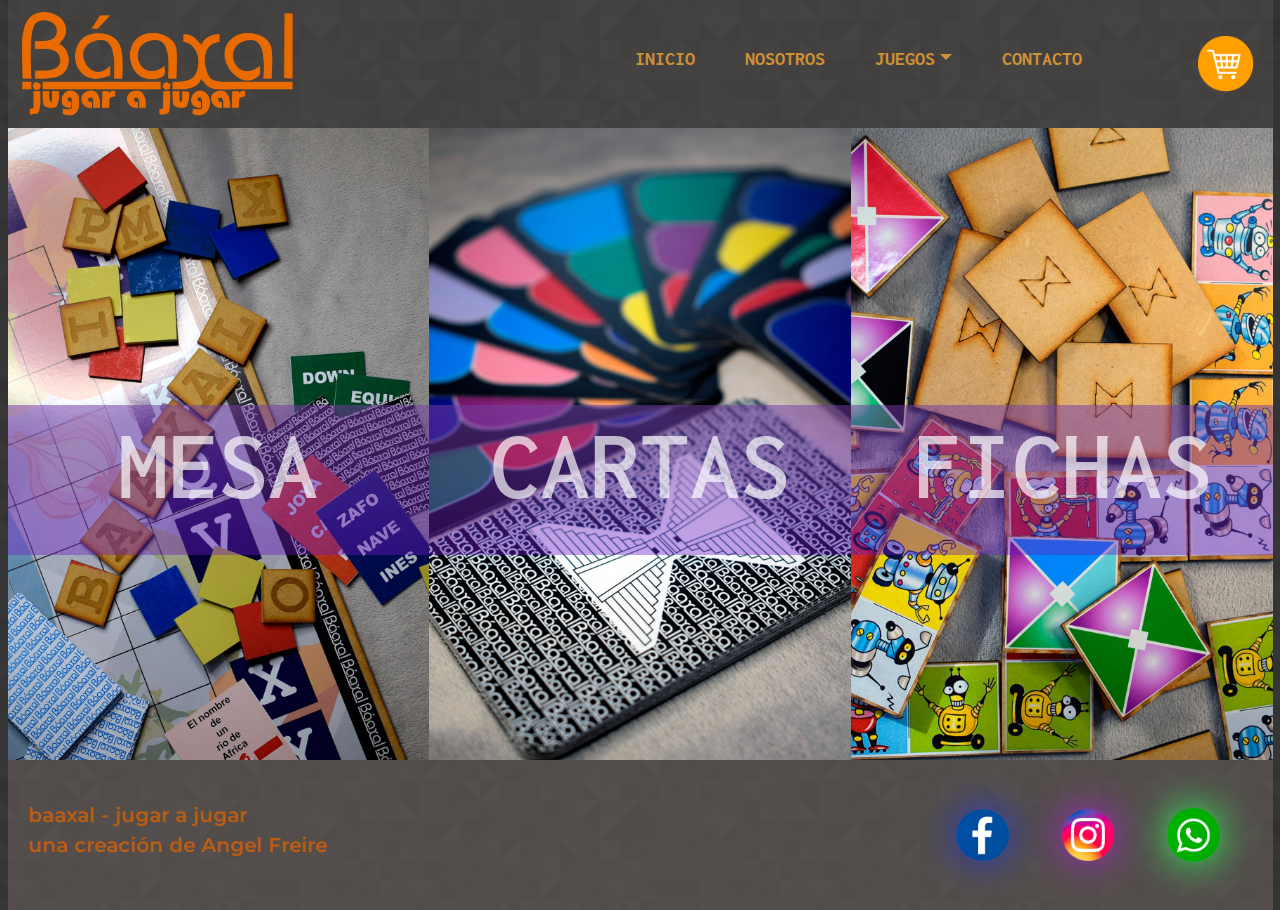
<file: index.html>
<!DOCTYPE html>
<html lang="es">
<head>
    <meta charset="UTF-8">
    <meta http-equiv="X-UA-Compatible" content="IE=edge">
    <meta name="viewport" content="width=device-width, initial-scale=1.0">
    <!-- TITULO DE LA PAGINA -->
    <title>Baaxal - Jugar a Jugar</title>
    <!-- SEO -->
    <meta name="keywords" content="juegos de mesa, juegos de cartas, juegos de mesa argentinos, juegos de mesa adultos, juegos de mesa para niños, fabrica de juegos de mesa, diseño de juegos de mesa, baaxal, jugar a jugar, baaxal juegos, juegos de fichas, juegos de ingenio, juegos angel freire, angel freire">
    <meta name="description" content="Baaxal - Jugar a Jugar una creación de Angel Freire, Juegos de mesa originales de producción artesanal, Juegos de estrategia e ingenio para toda la familia">
    <!-- TIPOGRAFIAS -->
    <link rel="preconnect" href="https://fonts.googleapis.com">
    <link rel="preconnect" href="https://fonts.gstatic.com" crossorigin>
    <link href="https://fonts.googleapis.com/css2?family=Inconsolata:wght@400;500;600;700;800;900&family=Montserrat:wght@400;500&display=swap" rel="stylesheet">
    <!-- BOOTSTRAP Y LIBRERIAS -->
    <link rel="stylesheet" href="./css/bootstrap.min.css">
    <link rel="stylesheet" href="./css/animate.css">
    <!-- CSS PROPIO -->
    <link rel="stylesheet" href="./css/style.css">
</head>
<body class="pattern">
    <div class="container-fluid">
        <div class="row">
            <div class="col-md-12 col-lg-12 col-sm-12">
                <!-- ENCABEZADO DE LA PAGINA - HEADER -->
                <header class="flexMadre gridTabletHeader gridCelularHeader">
                    <!-- LOGO DE BAAXAL -->
                    <div class="header__logo" id="logo">
                        <img src="./imagenes/prueba_01.png" alt="baaxal" class="header__logo--tamaño">
                    </div>
                    <!-- NAVEGADOR -->
                    <div class="header__nav">
                        <nav class="navbar navbar-expand-lg navbar-dark">
                            <div class="container-fluid">
                                <button class="navbar-toggler btn-outline-warning" type="button" data-bs-toggle="collapse" data-bs-target="#navbarSupportedContent" aria-controls="navbarSupportedContent" aria-expanded="false" aria-label="Toggle navigation">
                                    <span class="navbar-toggler-icon"></span>
                                </button>
                                <div class="collapse navbar-collapse" id="navbarSupportedContent">
                                    <ul class="navbar-nav me-auto mb-2 mb-lg-0 justify-content-end">
                                        <li class="nav-item">
                                            <a class="nav-link" aria-current="page" href="./index.html">Inicio</a>
                                        </li>
                                        <li class="nav-item">
                                            <a class="nav-link" aria-current="page" href="./paginas/nosotros.html">Nosotros</a>
                                        </li>
                                        <li class="nav-item dropdown">
                                            <a class="nav-link dropdown-toggle"  href="#" id="navbarDropdown" role="button" data-bs-toggle="dropdown" aria-expanded="false">Juegos</a>
                                            <ul class="dropdown-menu" aria-labelledby="navbarDropdown">
                                                <li><a class="dropdown-item" href="./paginas/juegos/juegosdemesa.html">Juegos de Mesa</a></li>
                                                <li><a class="dropdown-item" href="./paginas/juegos/juegosdecartas.html">Juegos de Cartas</a></li>
                                                <li><a class="dropdown-item" href="./paginas/juegos/juegosdefichas.html">Juegos de Fichas</a></li>
                                            </ul>
                                        </li>
                                        <li class="nav-item">
                                            <a class="nav-link" href="./paginas/contacto.html">Contacto</a>
                                        </li>
                                    </ul>
                                </div>
                            </div>
                        </nav>
                    </div>
                    <!-- LOGO CARRITO DE COMPRAS -->
                    <div class="header__carrito">
                        <a href="https://baaxal.mercadoshops.com.ar" target="_blanck"><img src="./imagenes/carrito.png" alt="Carrito de Compras" class="header__carrito--tamaño wow animate__animated animate__flip"></a>
                    </div>
                </header>
            </div>
            <div class="col-md-12 col-sm-12 col-lg-12">
                <!-- SECTION INICIO -->
                <section class="section__inicio" id="tabletSection">
                    <!-- ARTICLE INICIO - JUEGOS DE MESA -->
                    <article class="articleInicio__mesa pruebaRelativo" id="responsiveArticle">
                        <a href="./paginas/juegos/juegosdemesa.html" class="pruebaRelativo">
                            <img src="./imagenes/mesa01_1200-1800-min.jpg" alt="Juegos de Mesa" class="img__inicio--tamaño">
                        </a>
                        <a href="./paginas/juegos/juegosdemesa.html">
                            <h1 class="mayuscula pisaH1 negrita fondoH1 txtInicio">mesa</h1>
                        </a>
                    </article>
                    <!-- ARTICLE INICIO - JUEGOS DE CARTAS -->
                    <article class="articleInicio__cartas pruebaRelativo" id="responsiveArticle">
                        <a href="./paginas/juegos/juegosdecartas.html" class="pruebaRelativo">
                            <img src="./imagenes/cartas01_1200-1800jpg-min.jpg" alt="Juegos de Cartas" class="img__inicio--tamaño" >
                        </a>
                        <a href="./paginas/juegos/juegosdecartas.html">
                            <h1 class="mayuscula pisaH1 negrita fondoH1 txtInicio">cartas</h1>
                        </a>
                        </article>
                    <!-- ARTICLE INICIO - JUEGOS DE FICHAS -->
                    <article class="articleInicio__fichas pruebaRelativo" id="responsiveArticle">
                        <a href="./paginas/juegos/juegosdefichas.html" class="pruebaRelativo">
                            <img src="./imagenes/fichas01_1200-1800-min.jpg" alt="Juegos de Fichas" class="img__inicio--tamaño" >
                        </a>
                        <a href="./paginas/juegos/juegosdefichas.html">
                            <h1 class="mayuscula pisaH1 negrita fondoH1 txtInicio">fichas</h1>
                        </a>
                    </article>
                </section>
            </div>
            <div class="col-md-12 col-sm-12 col-lg-12">
                <!-- PIE DE PAGINA - FOOTER -->
                <footer class="flexMadre gridTabletFooter">
                    <!-- FRASE FOOTER -->
                    <div class="footer__frase">
                        <p class="colorNaranja negrita footer__frase--posicion">baaxal - jugar a jugar<br>
                            una creación de Angel Freire</p>
                    </div>
                    <!-- REDES SOCIALES -->
                    <div class="footer__redes">
                        <div class="footer__redesContenedor" id="redesSocialesFoot">
                            <div class="footer__redesFacebook">
                                <a href="http://www.facebook.com/baaxaljugarajugar" target="_blanck"><img src="./imagenes/fb.png" alt="Encuentranos en Facebook" class="footer__redes--tamañoImagenes socialSombra--facebook"></a>
                            </div>
                            <div class="footer__redesInstagram">
                                <a href="http://www.instagram.com/baaxal_jugarajugar" target="_blanck"><img src="./imagenes/ig.png" alt="Encuentranos en Instagram" class="footer__redes--tamañoImagenes socialSombra--instagram"></a>
                            </div>
                            <div class="footer__redesWhatsapp">
                                <a href="http://api.whatsapp.com/send?phone=5492944415786" target="_blanck"><img src="./imagenes/xp.png" alt="Contactanos en Whatsapp" class="footer__redes--tamañoImagenes socialSombra--whatsapp"></a>
                            </div>
                        </div>
                    </div>
                </footer>
            </div>
        </div>
        </div>
    <!-- BOOTSTRAP Y LIBRERIAS -->
    <script src="./js/wow.min.js"></script>
    <script>
        new WOW().init();
    </script>
    <script src="./js/bootstrap.js"></script>
</body>
</html>
</file>
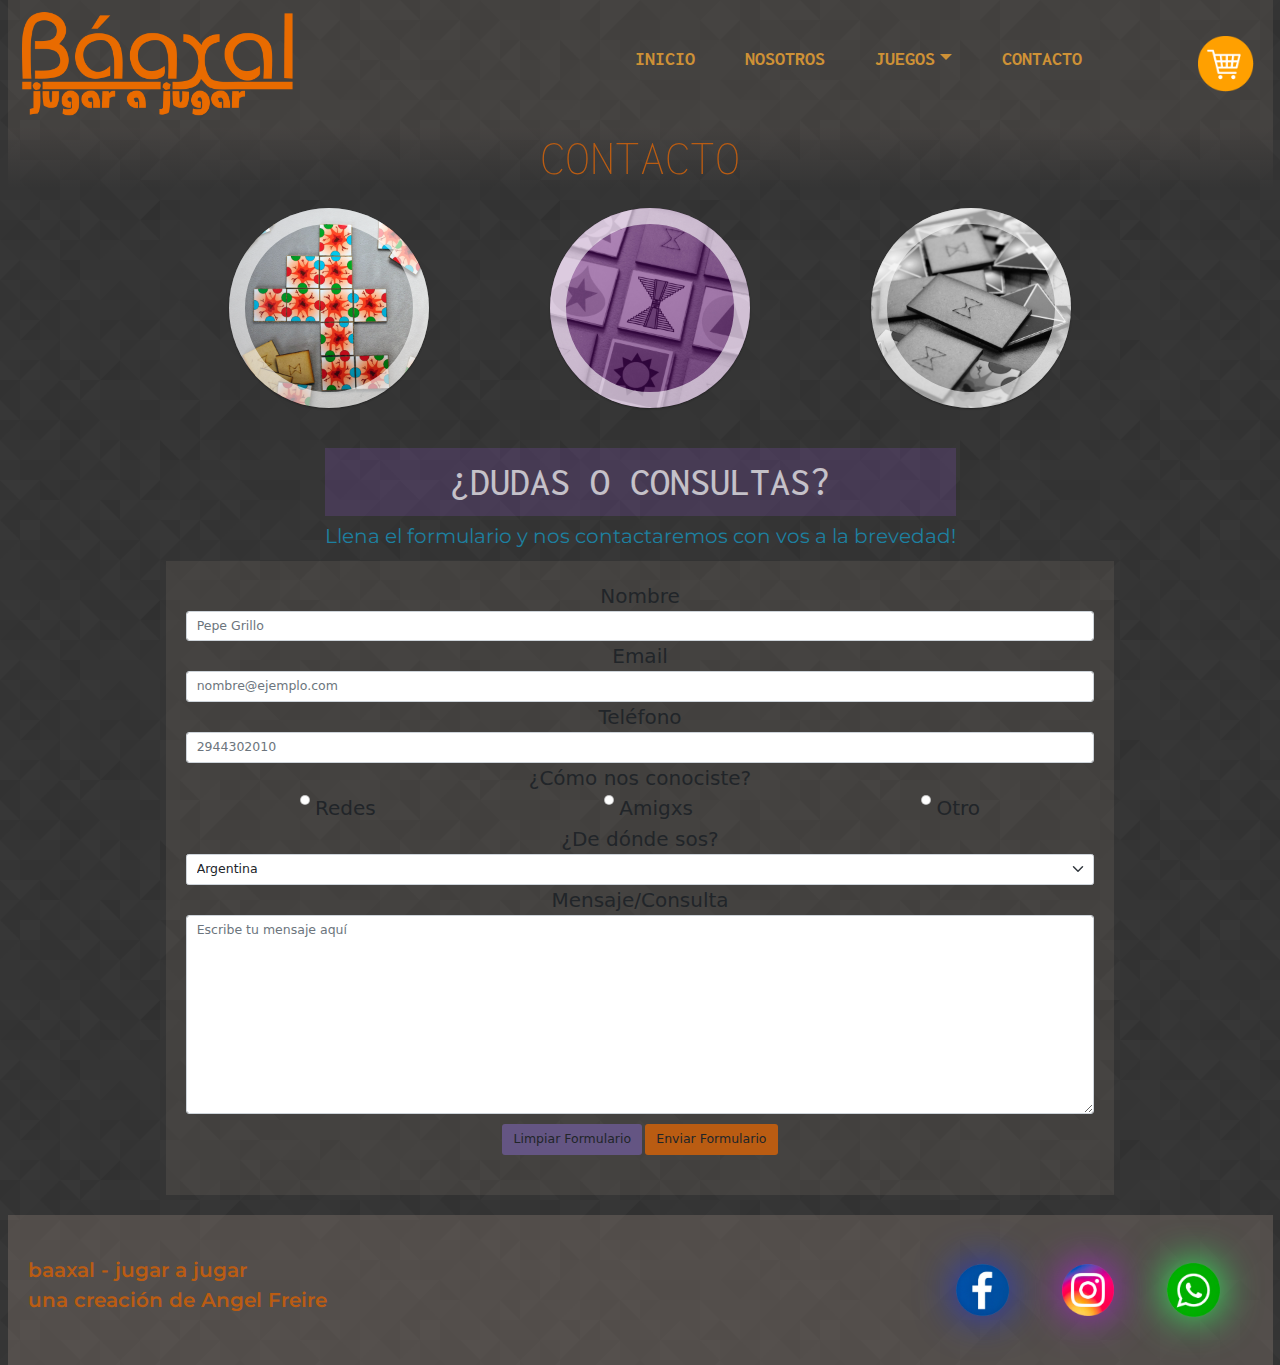
<file: paginas/contacto.html>
<!DOCTYPE html>
<html lang="es">
<head>
    <meta charset="UTF-8">
    <meta http-equiv="X-UA-Compatible" content="IE=edge">
    <meta name="viewport" content="width=device-width, initial-scale=1.0">
    <!-- TITULO DE LA PAGINA -->
    <title>Contacto - Baaxal</title>
    <!-- SEO -->
    <meta name="keywords" content="juegos de mesa argentinos, fabrica de juegos de mesa, diseño de juegos de mesa, baaxal, jugar a jugar, baaxal juegos, juegos de ingenio, contacto baaxal">
    <meta name="description" content="Baaxal - Jugar a Jugar una creación de Angel Freire, Juegos de mesa originales de producción artesanal, Diseño de juegos de mesa">
    <!-- TIPOGRAFIAS -->
    <link rel="preconnect" href="https://fonts.googleapis.com">
    <link rel="preconnect" href="https://fonts.gstatic.com" crossorigin>
    <link href="https://fonts.googleapis.com/css2?family=Inconsolata:wght@400;500;600;700;800;900&family=Montserrat:wght@400;500&display=swap" rel="stylesheet">
    <!-- BOOTSTRAP Y LIBRERIAS -->
    <link rel="stylesheet" href="../css/bootstrap.min.css">
    <link rel="stylesheet" href="../css/animate.css">
    <link rel="stylesheet" href="../css/ihover.min.css">
    <!-- CSS PROPIO -->
    <link rel="stylesheet" href="../css/style.css">
</head>
<body class="pattern">
    <div class="container-fluid">
        <div class="row">
            <div class="col-md-12 col-lg-12 col-sm-12">
                <!-- ENCABEZADO DE PAGINA - HEADER -->
                <header class="flexMadre gridTabletHeader gridCelularHeader">
                <!-- LOGO DE BAAXAL -->
                    <div class="header__logo">
                        <img src="../imagenes/prueba_01.png" alt="baaxal" class="header__logo--tamaño">
                    </div>
                    <!-- NAVEGADOR -->
                    <div class="header__nav">
                        <nav class="navbar navbar-expand-lg navbar-dark">
                            <div class="container-fluid">
                                <button class="navbar-toggler btn-outline-warning" type="button" data-bs-toggle="collapse" data-bs-target="#navbarSupportedContent" aria-controls="navbarSupportedContent" aria-expanded="false" aria-label="Toggle navigation">
                                    <span class="navbar-toggler-icon"></span>
                                </button>
                                <div class="collapse navbar-collapse" id="navbarSupportedContent">
                                    <ul class="navbar-nav me-auto mb-2 mb-lg-0 justify-content-end">
                                        <li class="nav-item">
                                            <a class="nav-link" aria-current="page" href="../index.html">Inicio</a>
                                        </li>
                                        <li class="nav-item">
                                            <a class="nav-link" aria-current="page" href="./nosotros.html">Nosotros</a>
                                        </li>
                                        <li class="nav-item dropdown">
                                            <a class="nav-link dropdown-toggle"  href="#" id="navbarDropdown" role="button" data-bs-toggle="dropdown" aria-expanded="false">Juegos</a>
                                            <ul class="dropdown-menu" aria-labelledby="navbarDropdown">
                                                <li><a class="dropdown-item" href="./juegos/juegosdemesa.html">Juegos de Mesa</a></li>
                                                <li><a class="dropdown-item" href="./juegos/juegosdecartas.html">Juegos de Cartas</a></li>
                                                <li><a class="dropdown-item" href="./juegos/juegosdefichas.html">Juegos de Fichas</a></li>
                                            </ul>
                                        </li>
                                        <li class="nav-item">
                                            <a class="nav-link" href="./contacto.html">Contacto</a>
                                        </li>
                                    </ul>
                                </div>
                            </div>
                        </nav>
                    </div>
                    <!-- LOGO CARRITO DE COMPRAS -->
                    <div class="header__carrito">
                        <a href="https://baaxal.mercadoshops.com.ar/" target="_blanck"><img src="../imagenes/carrito.png" alt="Carrito de Compras" class="header__carrito--tamaño wow animate__animated animate__flip"></a>  
                    </div>
                </header>
            </div>
            <div class="col-md-12 col-lg-12 col-sm-12">
                <!-- SECTION CONTACTO -->
                <section>
                    <!-- TITULO CONTACTO -->
                    <h1 class="tituloPaginas">Contacto</h1>
                    <!-- ARTICLE CONTACTO - BURBUJAS -->
                    <article class="articleBurbujas" id="flexTabletBurbujas">
                        <!-- BURBUJA JUEGOS PERSONALIZADOS PANTALLA LG -->
                        <div class="ih-item circle effect13 from_left_and_right">
                            <a href="#">
                                <div class="img">
                                    <img src="../imagenes/neuromino_02_1200-1200-min.jpg" alt="Juegos Personalizados" clas>
                                </div>
                                <div class="info">
                                    <div class="info-back">
                                        <h3>Únicos</h3>
                                        <p>Trabajos Personalizados. ¡Escribinos!</p>
                                    </div>
                                </div>
                            </a>
                        </div>
                        <!-- BURBUJA JUEGOS PERSONALIZADOS PANTALLA MD S -->
                        <div class="divContactoOculto ">
                            <div class="ih-item circle">
                                <div class="img">
                                    <img src="../imagenes/neuromino_02_1200-1200-min.jpg" alt="Juegos Personalizados">
                                </div>
                            </div>
                            <div class="centradoTxt">
                                <h2 class="titulosBurbujas">Únicos</h2>
                                <p class="parrafosContacto">Trabajos Personalizados</p>
                                <p>¡Escribinos!</p>
                            </div>
                        </div>
                        <!-- BURBUJA JUEGOS POR MAYOR PANTALLA LG -->
                        <div class="ih-item circle effect13 from_left_and_right" id="segundaBurbuja">
                            <a href="#">
                                <div class="img">
                                    <img src="../imagenes/nosotros_001.jpg" alt="Ventas Por Mayor">
                                </div>
                                <div class="info">
                                    <div class="info-back">
                                        <h3>Por Mayor</h3>
                                        <p>¿Queres vender nuestros juegos? ¡Escribinos!</p>
                                    </div>
                                </div>
                            </a>
                        </div>
                        <!-- BURBUJA JUEGOS PERSONALIZADOS PANTALLA MD S -->
                        <div class="divContactoOculto ">
                            <div class="centradoTxt margenBurbujas">
                                <h2 class="titulosBurbujas">Por Mayor</h2>
                                <p class="parrafosContacto">¿Querés vender nuestros juegos?</p>
                                <p>¡Escribinos!</p>
                            </div>
                            <div class="ih-item circle">
                                <div class="img">
                                    <img src="../imagenes/nosotros_001.jpg" alt="Ventas Por Mayor">
                                </div>
                            </div>
                        </div>
                        <!-- BURBUJA OPINION PANTALLA LG -->
                        <div class="ih-item circle effect13 from_left_and_right">
                            <a href="#">
                                <div class="img">
                                    <img src="../imagenes/fichasdemo_01_1200-1200-min.jpg" alt="Opiniones">
                                </div>
                                <div class="info">
                                    <div class="info-back">
                                        <h3>Opinión</h3>
                                        <p>Queremos escucharte. ¡Escribinos!</p>
                                    </div>
                                </div>
                            </a>
                        </div>
                        <!-- BURBUJA OPINION PANTALLA MD S -->
                        <div class="divContactoOculto">
                            <div class="ih-item circle">
                                <div class="img">
                                    <img src="../imagenes/fichasdemo_01_1200-1200-min.jpg" alt="Opiniones">
                                </div>
                            </div>
                            <div class="centradoTxt">
                                <h2 class="titulosBurbujas">Opinión</h2>
                                <p class="parrafosContacto">Queremos escucharte</p>
                                <p>¡Escribinos!</p>
                            </div>
                        </div>
                    </article>
                    <!-- ARTICLE CONTACTO - FORMULARIO -->
                    <article class="divFormulario">
                        <!-- ENCABEZADO DE FORMULARIO -->
                        <div class="fondoEncabezadoForm">
                            <h2 >¿Dudas o Consultas?</h2>
                            <p>Llena el formulario y nos contactaremos con vos a la brevedad!</p>
                        </div>
                        <!-- FORMULARIO DE CONTACTO -->
                        <div class="fondoFormulario">
                            <form action="" method="GET" class="divFormulario formulario">
                                <div>
                                    <label for="Nombre">Nombre</label>
                                    <input type="text" name="nombre" placeholder="Pepe Grillo" class="form-control form-control-lg">
                                </div>
                                <div>
                                    <label for="Email">Email</label>
                                    <input type="email" name="email" placeholder="nombre@ejemplo.com" class="form-control form-control-lg">
                                </div>
                                <div>
                                    <label for="telefono">Teléfono</label>
                                    <input type="number" name="telefono" placeholder="2944302010" class="form-control form-control-lg">
                                </div>
                                <div>
                                    <label for="conociste">¿Cómo nos conociste?</label>
                                    <div class="divConociste">
                                        <div class="form-check">
                                            <input class="form-check-input" type="radio" name="flexRadioDefault" id="flexRadioDefault1">
                                            <label class="form-check-label" for="flexRadioDefault1">Redes</label>
                                        </div>
                                        <div class="form-check">
                                            <input class="form-check-input" type="radio" name="flexRadioDefault" id="flexRadioDefault1">
                                            <label class="form-check-label" for="flexRadioDefault1">Amigxs</label>
                                        </div>
                                        <div class="form-check">
                                            <input class="form-check-input" type="radio" name="flexRadioDefault" id="flexRadioDefault1">
                                            <label class="form-check-label" for="flexRadioDefault1">Otro</label>
                                        </div>
                                    </div>
                                </div>
                                <div>
                                    <label for="pais">¿De dónde sos?</label>
                                    <select class="form-select form-select-lg" aria-label="Default select example">
                                        <option selected>Argentina</option>
                                        <option value="uru">Uruguay</option>
                                        <option value="chi">Chile</option>
                                        <option value="bra">Brasil</option>
                                        <option value="par">Paraguay</option>
                                        <option value="per">Perú</option>
                                        <option value="bol">Bolivia</option>
                                        <option value="otros">Otro</option>
                                    </select>
                                </div>
                                <div>
                                    <label for="consulta">Mensaje/Consulta</label>
                                    <textarea name="consulta" id="" cols="30" rows="10" placeholder="Escribe tu mensaje aquí" class="form-control form-control-lg"></textarea>
                                    <button type="reset" class="btn btnColor--limpiar btn-lg">Limpiar Formulario</button>
                                    <button type="submit" class="btn btnColor--enviar btn-lg">Enviar Formulario</button>
                                </div>
                            </form>
                        </div>
                    </article>
                </section>
            </div>
            <div class="col-md-12 col-lg-12 col-sm-12">
                <!-- PIE DE PAGINA - FOOTER -->
                <footer class="flexMadre gridTabletFooter">
                    <!-- FRASE FOOTER -->
                    <div class="footer__frase">
                        <p class="colorNaranja negrita footer__frase--posicion">baaxal - jugar a jugar<br>
                            una creación de Angel Freire</p>
                    </div>
                    <!-- REDES SOCIALES -->
                    <div class="footer__redes">
                        <div class="footer__redesContenedor" id="redesSocialesFoot">
                            <div class="footer__redesFacebook">
                                <a href="http://www.facebook.com/baaxaljugarajugar" target="_blanck"><img src="../imagenes/fb.png" alt="Encuentranos en Facebook" class="footer__redes--tamañoImagenes socialSombra--facebook"></a>
                            </div>
                            <div class="footer__redesInstagram">
                                <a href="http://www.instagram.com/baaxal_jugarajugar" target="_blanck"><img src="../imagenes/ig.png" alt="Encuentranos en Instagram" class="footer__redes--tamañoImagenes socialSombra--instagram"></a>
                            </div>
                            <div class="footer__redesWhatsapp">
                                <a href="http://api.whatsapp.com/send?phone=5492944415786" target="_blanck"><img src="../imagenes/xp.png" alt="Contactanos en Whatsapp" class="footer__redes--tamañoImagenes socialSombra--whatsapp"></a>
                            </div>
                        </div>
                    </div>
                </footer>
            </div>
        </div>
    </div>
    <!-- BOOTSTRAP Y LIBRERIAS -->
    <script src="../js/wow.min.js"></script>
    <script>
        new WOW().init();
    </script>
    <script src="../js/bootstrap.js"></script>
</body>
</html>
</file>
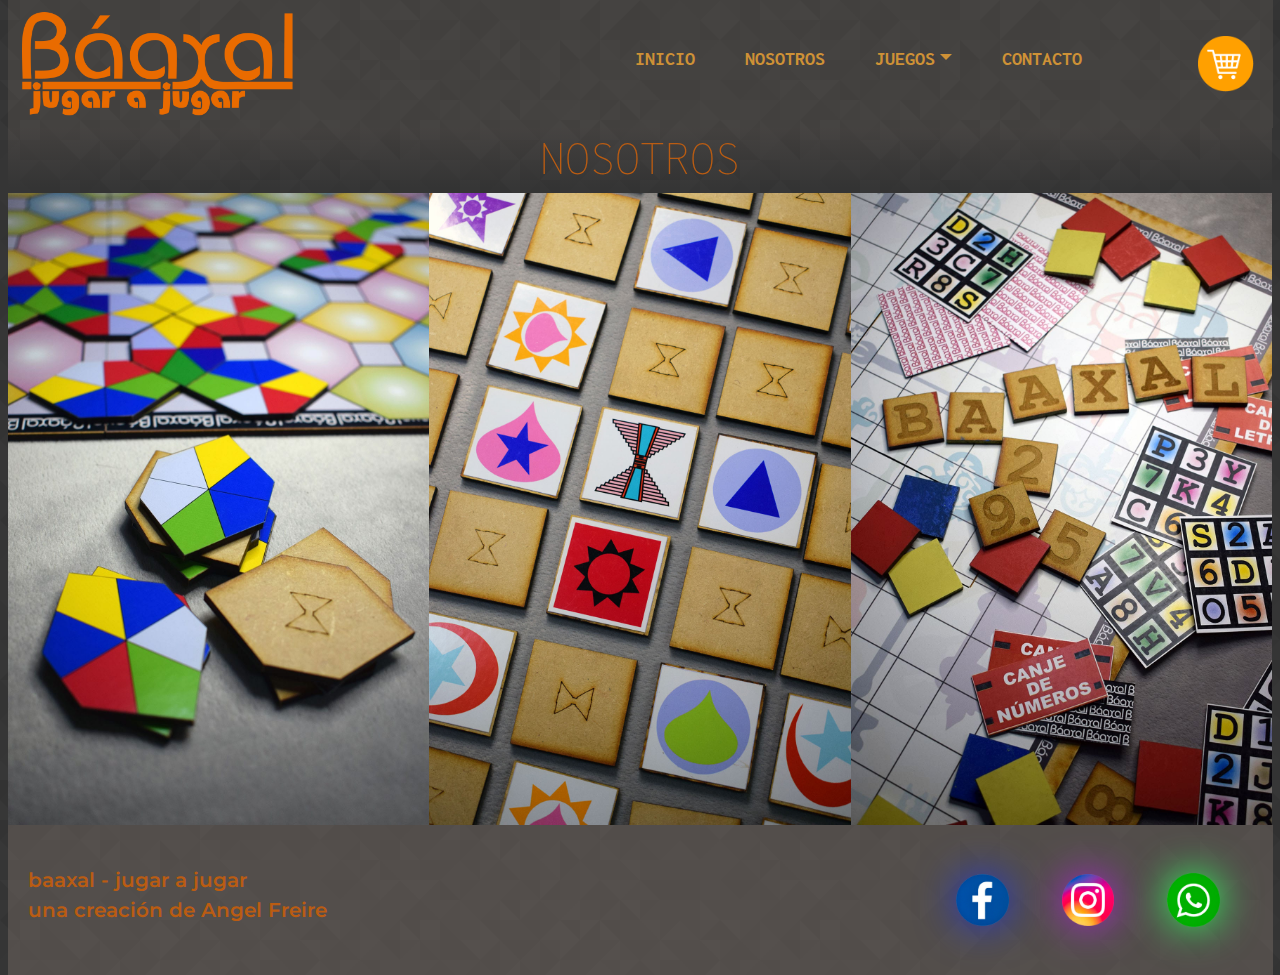
<file: paginas/nosotros.html>
<!DOCTYPE html>
<html lang="es">
<head>
    <meta charset="UTF-8">
    <meta http-equiv="X-UA-Compatible" content="IE=edge">
    <meta name="viewport" content="width=device-width, initial-scale=1.0">
    <!-- TITULO DE LA PAGINA -->
    <title>Nosotros - Baaxal</title>
    <!-- SEO -->
    <meta name="keywords" content="juegos de mesa argentinos, fabrica de juegos de mesa, diseño de juegos de mesa, baaxal, jugar a jugar, baaxal juegos, juegos de ingenio, juegos angel freire">
    <meta name="description" content="Baaxal - Jugar a Jugar una creación de Angel Freire, Baaxal es un emprendimiento familiar de juegos de mesa originales de producción artesanal, Juegos de estrategia e ingenio para toda la familia">
    <!-- TIPOGRAFIAS -->
    <link rel="preconnect" href="https://fonts.googleapis.com">
    <link rel="preconnect" href="https://fonts.gstatic.com" crossorigin>
    <link href="https://fonts.googleapis.com/css2?family=Inconsolata:wght@400;500;600;700;800;900&family=Montserrat:wght@400;500&display=swap" rel="stylesheet">
    <!-- BOOTSTRAP Y LIBRERIAS -->
    <link rel="stylesheet" href="../css/bootstrap.min.css">
    <link rel="stylesheet" href="../css/animate.css">
    <link rel="stylesheet" href="../css/ihover.min.css">
    <!-- CSS PROPIO -->
    <link rel="stylesheet" href="../css/style.css">
</head>
<body class="pattern">
    <div class="container-fluid">
        <div class="row">
            <div class="col-md-12 col-lg-12 col-sm-12">
                <!-- ENCABEZADO DE PAGINA - HEADER -->
                <header class="flexMadre gridTabletHeader gridCelularHeader">
                    <!-- LOGO DE BAAXAL -->
                    <div class="header__logo">
                        <img src="../imagenes/prueba_01.png" alt="baaxal" class="header__logo--tamaño">
                    </div>
                    <!-- NAVEGADOR -->
                    <div class="header__nav" >
                        <nav class="navbar navbar-expand-lg navbar-dark">
                            <div class="container-fluid">
                                <button class="navbar-toggler btn-outline-warning" type="button" data-bs-toggle="collapse" data-bs-target="#navbarSupportedContent" aria-controls="navbarSupportedContent" aria-expanded="false" aria-label="Toggle navigation">
                                    <span class="navbar-toggler-icon"></span>
                                </button>
                                <div class="collapse navbar-collapse" id="navbarSupportedContent">
                                    <ul class="navbar-nav me-auto mb-2 mb-lg-0 justify-content-end">
                                        <li class="nav-item">
                                            <a class="nav-link" aria-current="page" href="../index.html">Inicio</a>
                                        </li>
                                        <li class="nav-item">
                                            <a class="nav-link" aria-current="page" href="./nosotros.html">Nosotros</a>
                                        </li>
                                        <li class="nav-item dropdown">
                                            <a class="nav-link dropdown-toggle"  href="#" id="navbarDropdown" role="button" data-bs-toggle="dropdown" aria-expanded="false">Juegos</a>
                                            <ul class="dropdown-menu" aria-labelledby="navbarDropdown">
                                                <li><a class="dropdown-item" href="./juegos/juegosdemesa.html">Juegos de Mesa</a></li>
                                                <li><a class="dropdown-item" href="./juegos/juegosdecartas.html">Juegos de Cartas</a></li>
                                                <li><a class="dropdown-item" href="./juegos/juegosdefichas.html">Juegos de Fichas</a></li>
                                            </ul>
                                        </li>
                                        <li class="nav-item">
                                            <a class="nav-link" href="./contacto.html">Contacto</a>
                                        </li>
                                    </ul>
                                </div>
                            </div>
                        </nav>
                    </div>
                    <!-- LOGO CARRITO DE COMPRAS -->
                    <div class="header__carrito">
                        <a href="https://baaxal.mercadoshops.com.ar/" target="_blanck"><img src="../imagenes/carrito.png" alt="Carrito de Compras" class="header__carrito--tamaño wow animate__animated animate__flip"></a>
                    </div>
                </header>
            </div>
            <div class="col-md-12 col-lg-12 col-sm-12">
                <!-- SECTION NOSOTROS -->
                <section class="gridContenidoNosotros " id="gridTabletNosotros">
                    <!-- TITULO NOSOTROS -->
                    <h1 class="tituloPaginas">Nosotros</h1>
                    <!-- ARTICLE NOSOTROS - QUIENES SOMOS? -->
                    <article id="responsiveArticle">
                        <!-- QUIENES SOMOS? PANTALLA LG -->
                        <div class="ih-item square effect6 bottom_to_top">
                            <a href="#">
                                <div class="img">
                                    <img src="../imagenes/mosaico_02-min.jpg" alt="Nosotros somos quienes hacemos Baaxal-Imagen de Mosaiqueando">
                                </div>
                                <div class="info">
                                    <h3>¿Quiénes Somos?</h3>
                                        <p>Si bien soy el creativo, hace falta mucho más que capacidad de creación para que un producto llegue a las manos del lector, o, en este caso, del jugador. Toda la familia y muchos amigos son los que participan detrás de cada juego, probando, criticando y generando nuevas ideas. <br>
                                            Muchas veces algo insignificante que se presenta durante la prueba de un juego, genera un cambio sustancial en él, o incluso sienta las bases de otro nuevo. Esa es la ayuda invalorable de todos aquellos que me rodean.</p>
                                </div>
                            </a>
                        </div>
                        <!-- QUIENES SOMOS? PANTALLA MD S -->
                        <div class="divNosotrosOculto">
                            <div class="centradoTxt">
                                <h2>¿Quienes Somos?</h2>
                                <p>Si bien soy el creativo, hace falta mucho más que capacidad de creación para que un producto llegue a las manos del lector, o, en este caso, del jugador. Toda la familia y muchos amigos son los que participan detrás de cada juego, probando, criticando y generando nuevas ideas.<br> 
                                    Muchas veces algo insignificante que se presenta durante la prueba de un juego, genera un cambio sustancial en él, o incluso sienta las bases de otro nuevo. Esa es la ayuda invalorable de todos aquellos que me rodean.</p>
                            </div>
                            <img src="../imagenes/mosaico_02-min.jpg" alt="Nosotros somos quienes hacemos Baaxal-Imagen de Mosaiqueando" class="imagenesJuegos">
                        </div>
                    </article>
                    <!-- ARTICLE NOSOTROS - UN POCO DE HISTORIA -->
                    <article>
                        <!-- UN POCO DE HISTORIA - PANTALLA LG -->
                        <div class="ih-item square effect6 bottom_to_top">
                            <a href="#">
                                <div class="img">
                                    <img src="../imagenes/sherlock_04-min.jpg" alt="Nuestra historia, los comienzos-Imagen Fichas Sherlock Test">
                                </div>
                                <div class="info">
                                    <h3>Un poco de Historia</h3>
                                    <p>Como Angel Freire llegué a ser "marca registrada" del juego gráfico en nuestro país. Abocado al juego gráfico desde 1971, tantos años "jugando" permitieron hacerme de un enorme bagaje de ideas para juegos que necesitan un espacio que va más allá de las páginas de un medio: naipes, fichas, tableros, dados, movimientos. Las ideas se fueron guardando, se revieron, se probaron, volvieron a reverse, a probarse, hasta tener el producto que sé que puede gustarle a quien juega, así como durante tantos años lo hice brindándome de igual modo al lector.<br> 
                                        Con Báaxal llegó el momento de ofrecérselas.</p>
                                </div>
                            </a>
                        </div>
                        <!-- UN POCO DE HISTORIA - PANTALLA MD S -->
                        <div class="divNosotrosOculto">
                            <div class="centradoTxt">
                                <h2>Un poco de historia</h2>
                                <p>Como Angel Freire llegué a ser "marca registrada" del juego gráfico en nuestro país. Abocado al juego gráfico desde 1971, tantos años "jugando" permitieron hacerme de un enorme bagaje de ideas para juegos que necesitan un espacio que va más allá de las páginas de un medio: naipes, fichas, tableros, dados, movimientos. Las ideas se fueron guardando, se revieron, se probaron, volvieron a reverse, a probarse, hasta tener el producto que sé que puede gustarle a quien juega, así como durante tantos años lo hice brindándome de igual modo al lector.<br> 
                                    Con Báaxal llegó el momento de ofrecérselas.</p>
                            </div>
                            <img src="../imagenes/sherlock_04-min.jpg" alt="Nuestra historia, los comienzos-Imagen Fichas Sherlock Test" class="imagenesJuegos">
                        </div>
                    </article>
                    <!-- ARTICLE NOSOTROS - FUTURO -->
                    <article>
                        <!-- FUTURO - PANTALLA LG -->
                        <div class="ih-item square effect6 bottom_to_top">
                            <a href="#">
                                <div class="img">
                                    <img src="../imagenes/claves_02-min.jpg" alt="Futuro, nos queda mucho por recorrer-Imagen Reset Claves">
                                </div>
                                <div class="info">
                                    <h3>Futuro</h3>
                                    <p>El futuro es creación, creación constante. Creé decenas de juegos de palabras, de lógica y matemáticos que se publicaron durante muchísimos años en muchísimos medios.<br> 
                                        Por ahora, solo llevo creados una veintena de nuevos juegos no gráficos, así que falta mucho para llegar a varias decenas. En el camino habrá guerras, gnomos, piratas, brujas, monstruos y un sinfín de elementos.<br>
                                        Ese es el horizonte.</p>
                                </div>
                            </a>
                        </div>
                        <!-- FUTURO PANTALLA MD S -->
                        <div class="divNosotrosOculto">
                            <div class="centradoTxt">
                                <h2>Futuro</h2>
                                <p>El futuro es creación, creación constante. Creé decenas de juegos de palabras, de lógica y matemáticos que se publicaron durante muchísimos años en muchísimos medios. Por ahora, solo llevo creados una veintena de nuevos juegos no gráficos, así que falta mucho para llegar a varias decenas. En el camino habrá guerras, gnomos, piratas, brujas, monstruos y un sinfín de elementos.<br>
                                    Ese es el horizonte.</p>
                            </div>
                            <img src="../imagenes/claves_02-min.jpg" alt="Futuro, nos queda mucho por recorrer-Imagen Reset Claves" class="imagenesJuegos">
                        </div>
                    </article>
                </section>
            </div>
            <div class="col-md-12 col-lg-12 col-sm-12">
                <!-- PIE DE PAGINA - FOOTER -->
                <footer class="flexMadre gridTabletFooter" >
                    <!-- FRASE FOOTER -->
                    <div class="footer__frase">
                        <p class="colorNaranja negrita footer__frase--posicion">baaxal - jugar a jugar<br>
                            una creación de Angel Freire</p>
                    </div>
                    <!-- REDES SOCIALES -->
                    <div class="footer__redes">
                        <div class="footer__redesContenedor" id="redesSocialesFoot">
                            <div class="footer__redesFacebook">
                                <a href="http://www.facebook.com/baaxaljugarajugar" target="_blanck"><img src="../imagenes/fb.png" alt="Encuentranos en Facebook" class="footer__redes--tamañoImagenes socialSombra--facebook"></a>
                            </div>
                            <div class="footer__redesInstagram">
                                <a href="http://www.instagram.com/baaxal_jugarajugar" target="_blanck"><img src="../imagenes/ig.png" alt="Encuentranos en Instagram" class="footer__redes--tamañoImagenes socialSombra--instagram"></a>
                            </div>
                            <div class="footer__redesWhatsapp">
                                <a href="http://api.whatsapp.com/send?phone=5492944415786" target="_blanck"><img src="../imagenes/xp.png" alt="Contactanos en Whatsapp" class="footer__redes--tamañoImagenes socialSombra--whatsapp"></a>
                            </div>
                        </div>
                    </div>
                </footer>
            </div>
        </div>
    </div>
    <!-- BOOTSTRAP Y LIBRERIAS -->
    <script src="../js/wow.min.js"></script>
    <script>
        new WOW().init();
    </script>
    <script src="../js/bootstrap.js"></script>
</body>
</html>
</file>
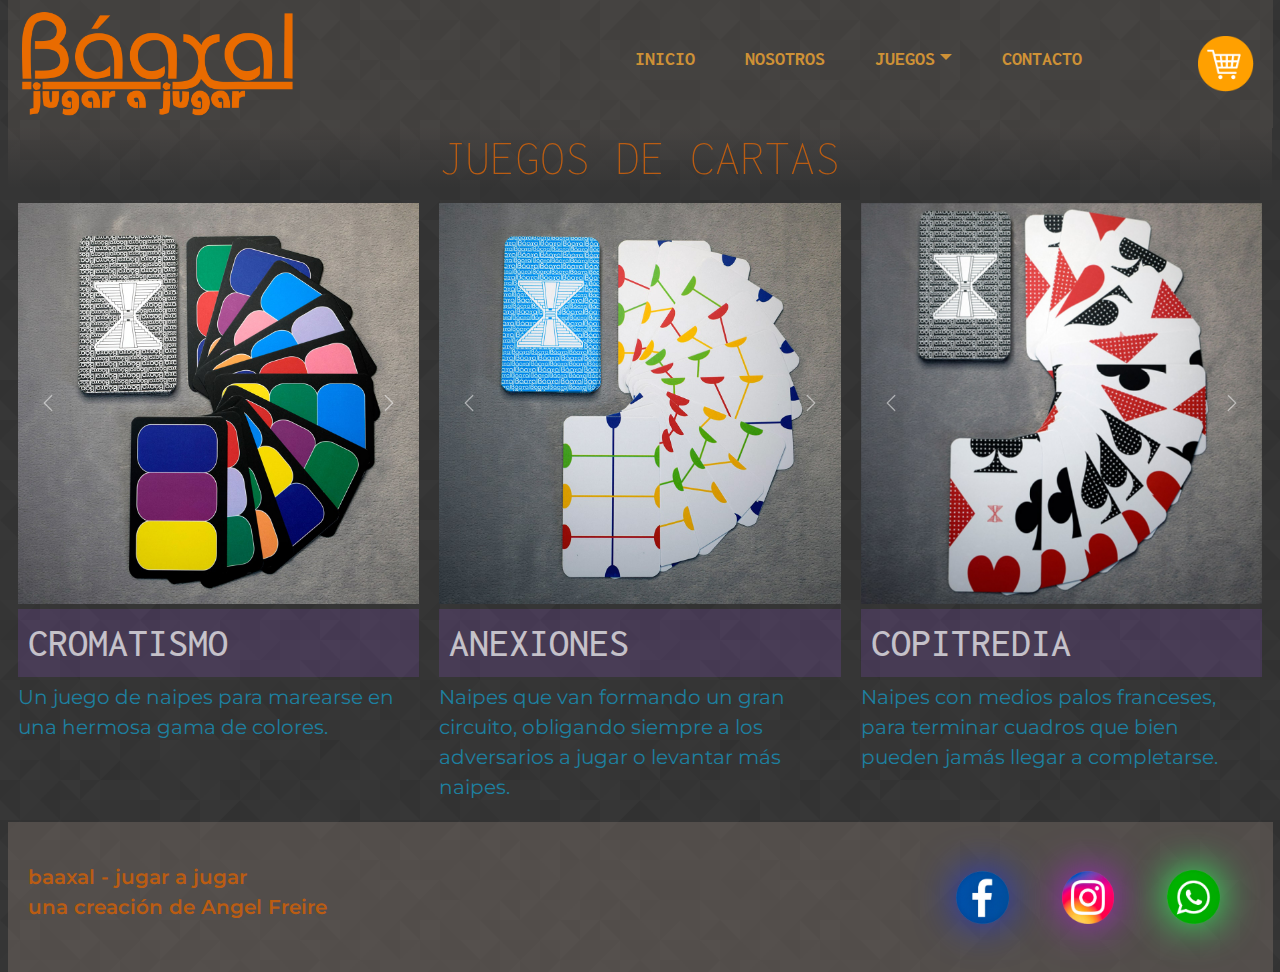
<file: paginas/juegos/juegosdecartas.html>
<!DOCTYPE html>
<html lang="es">
<head>
    <meta charset="UTF-8">
    <meta http-equiv="X-UA-Compatible" content="IE=edge">
    <meta name="viewport" content="width=device-width, initial-scale=1.0">
    <!-- TITULO DE LA PAGINA -->
    <title>Juegos de Cartas - Baaxal</title>
    <!-- SEO -->
    <meta name="keywords" content="juegos de cartas, juegos de mesa argentinos, juegos de mesa adultos, juegos de mesa para niños, baaxal, jugar a jugar, baaxal juegos,  juegos de ingenio">
    <meta name="description" content="Baaxal - Jugar a Jugar una creación de Angel Freire, Juegos de mesa originales de producción artesanal, Juegos de estrategia e ingenio para toda la familia, Juegos de Cartas">
    <!-- TIPOGRAFIAS -->
    <link rel="preconnect" href="https://fonts.googleapis.com">
    <link rel="preconnect" href="https://fonts.gstatic.com" crossorigin>
    <link href="https://fonts.googleapis.com/css2?family=Inconsolata:wght@400;500;600;700;800;900&family=Montserrat:wght@400;500&display=swap" rel="stylesheet">
    <!-- BOOTSTRAP Y LIBRERIAS -->
    <link rel="stylesheet" href="../../css/bootstrap.min.css">
    <link rel="stylesheet" href="../../css/animate.css">
    <!-- CSS PROPIO -->
    <link rel="stylesheet" href="../../css/style.css">
</head>
<body class="pattern">
    <div class="container-fluid">
        <div class="row">
            <div class="col-lg-12 col-md-12 col-sm-12">
                <!-- ENCABEZADO DE PAGINA - HEADER -->
                <header class="flexMadre gridTabletHeader gridCelularHeader">
                    <!-- LOGO DE BAAXAL -->
                    <div class="header__logo">
                        <img src="../../imagenes/prueba_01.png" alt="baaxal" class="header__logo--tamaño">
                    </div>
                    <!-- NAVEGADOR -->
                    <div class="header__nav">
                        <nav class="navbar navbar-expand-lg navbar-dark">
                            <div class="container-fluid">
                                <button class="navbar-toggler btn-outline-warning" type="button" data-bs-toggle="collapse" data-bs-target="#navbarSupportedContent" aria-controls="navbarSupportedContent" aria-expanded="false" aria-label="Toggle navigation">
                                    <span class="navbar-toggler-icon"></span>
                                </button>
                                <div class="collapse navbar-collapse" id="navbarSupportedContent">
                                    <ul class="navbar-nav me-auto mb-2 mb-lg-0 justify-content-end">
                                        <li class="nav-item">
                                            <a class="nav-link" aria-current="page" href="../../index.html">Inicio</a>
                                        </li>
                                        <li class="nav-item">
                                            <a class="nav-link" aria-current="page" href="../nosotros.html">Nosotros</a>
                                        </li>
                                        <li class="nav-item dropdown">
                                            <a class="nav-link dropdown-toggle"  href="#" id="navbarDropdown" role="button" data-bs-toggle="dropdown" aria-expanded="false">Juegos</a>
                                            <ul class="dropdown-menu" aria-labelledby="navbarDropdown">
                                                <li><a class="dropdown-item" href="./juegosdemesa.html">Juegos de Mesa</a></li>
                                                <li><a class="dropdown-item" href="./juegosdecartas.html">Juegos de Cartas</a></li>
                                                <li><a class="dropdown-item" href="./juegosdefichas.html">Juegos de Fichas</a></li>
                                            </ul>
                                        </li>
                                        <li class="nav-item">
                                            <a class="nav-link" href="../contacto.html">Contacto</a>
                                        </li>
                                    </ul>
                                </div>
                            </div>
                        </nav>
                    </div>
                    <!-- LOGO CARRITO DE COMPRAS -->
                    <div class="header__carrito">
                        <a href="https://baaxal.mercadoshops.com.ar/" target="_blanck"><img src="../../imagenes/carrito.png" alt="Carrito de Compras" class="header__carrito--tamaño wow animate__animated animate__flip"></a>  
                    </div>
                </header>
            </div>
            <div class="col-lg-12 col-md-12 col-sm-12">
                <!-- SECTION JUEGOS DE CARTAS -->
                <section class="gridContenidoCartas " id="gridTabletCartas">
                    <!-- TITULO JUEGOS DE CARTAS -->
                    <h1 class="tituloPaginas">Juegos de Cartas</h1>
                    <!-- ARTICLE JUEGOS DE CARTAS - CROMATISMO -->
                    <article>
                        <!-- CARROUSEL CROMATISMO -->
                        <div id="carouselExampleControls" class="carousel slide" data-bs-ride="carousel">
                            <div class="carousel-inner">
                                <div class="carousel-item active">
                                    <img src="../../imagenes/cromatismo_01_1200-1200-min.jpg" class="d-block w-100" alt="Cromatismo, un juego de color">
                                </div>
                                <div class="carousel-item">
                                    <img src="../../imagenes/cromatismo_02_1200-1200-min.jpg" class="d-block w-100" alt="Cartas de Cromatismo">
                                </div>
                                <div class="carousel-item">
                                    <img src="../../imagenes/cartasdemo_01_1200-1200-min.jpg" class="d-block w-100" alt="Cartas Baaxal">
                                </div>
                            </div>
                            <button class="carousel-control-prev" type="button" data-bs-target="#carouselExampleControls" data-bs-slide="prev">
                                <span class="carousel-control-prev-icon" aria-hidden="true"></span>
                                <span class="visually-hidden">Previous</span>
                            </button>
                            <button class="carousel-control-next" type="button" data-bs-target="#carouselExampleControls" data-bs-slide="next">
                                <span class="carousel-control-next-icon" aria-hidden="true"></span>
                                <span class="visually-hidden">Next</span>
                            </button>
                        </div>
                        <!-- TITULO Y EXPLICACION CROMATISMO -->
                        <h2 class="titulosPaginasJuegos">CROMATISMO</h2>
                        <p>Un juego de naipes para marearse en una hermosa gama de colores.</p>
                    </article>
                    <!-- ARTICLE JUEGOS DE CARTAS - ANEXIONES -->
                    <article>
                        <!-- CARROUSEL ANEXIONES -->
                        <div id="carouselExampleControls1" class="carousel slide" data-bs-ride="carousel">
                            <div class="carousel-inner">
                                <div class="carousel-item active">
                                    <img src="../../imagenes/anexiones_01_1200-1200-min.jpg" class="d-block w-100" alt="Anexiones, jugar formando circuitos">
                                </div>
                                <div class="carousel-item">
                                    <img src="../../imagenes/anexiones_02_1200-1200-min.jpg" class="d-block w-100" alt="Cartas de Anexiones">
                                </div>
                                <div class="carousel-item">
                                    <img src="../../imagenes/cartasdemo_01_1200-1200-min.jpg" class="d-block w-100" alt="Cartas Baaxal">
                                </div>
                            </div>
                            <button class="carousel-control-prev" type="button" data-bs-target="#carouselExampleControls1" data-bs-slide="prev">
                                <span class="carousel-control-prev-icon" aria-hidden="true"></span>
                                <span class="visually-hidden">Previous</span>
                            </button>
                            <button class="carousel-control-next" type="button" data-bs-target="#carouselExampleControls1" data-bs-slide="next">
                                <span class="carousel-control-next-icon" aria-hidden="true"></span>
                                <span class="visually-hidden">Next</span>
                            </button>
                        </div>
                        <!-- TITULO Y EXPLICACION ANEXIONES -->
                        <h2 class="titulosPaginasJuegos">ANEXIONES</h2>
                        <p>Naipes que van formando un gran circuito, obligando siempre a los adversarios a jugar o levantar más naipes.</p>
                    </article>
                    <!-- ARTICLE JUEGOS DE CARTAS - COPITREDIA -->
                    <article>
                        <!-- CARROUSEL COPITREDIA -->
                        <div id="carouselExampleControls2" class="carousel slide" data-bs-ride="carousel">
                            <div class="carousel-inner">
                                <div class="carousel-item active">
                                    <img src="../../imagenes/copitredia_01_1200-1200-min.jpg" class="d-block w-100" alt="Copitredia, conseguir unir el palo correcto">
                                </div>
                                <div class="carousel-item">
                                    <img src="../../imagenes/copitredia_02_1200-1200-min.jpg" class="d-block w-100" alt="Cartas de Copitredia">
                                </div>
                                <div class="carousel-item">
                                    <img src="../../imagenes/cartasdemo_01_1200-1200-min.jpg" class="d-block w-100" alt="Cartas Baaxal">
                                </div>
                            </div>
                            <button class="carousel-control-prev" type="button" data-bs-target="#carouselExampleControls2" data-bs-slide="prev">
                                <span class="carousel-control-prev-icon" aria-hidden="true"></span>
                                <span class="visually-hidden">Previous</span>
                            </button>
                            <button class="carousel-control-next" type="button" data-bs-target="#carouselExampleControls2" data-bs-slide="next">
                                <span class="carousel-control-next-icon" aria-hidden="true"></span>
                                <span class="visually-hidden">Next</span>
                            </button>
                        </div>
                        <!-- TITULO Y EXPLICACION COPITREDIA -->
                        <h2 class="titulosPaginasJuegos">COPITREDIA</h2>
                        <p>Naipes con medios palos franceses, para terminar cuadros que bien pueden jamás llegar a completarse.</p>
                    </article>
                </section>
            </div>
            <div class="col-lg-12 col-md-12 col-sm-12">
                <!-- PIE DE PAGINA - FOOTER -->
                <footer class="flexMadre gridTabletFooter">
                    <!-- FRASE FOOTER -->
                    <div class="footer__frase">
                        <p class="colorNaranja negrita footer__frase--posicion">baaxal - jugar a jugar<br>
                            una creación de Angel Freire</p>
                    </div>
                    <!-- REDES SOCIALES -->
                    <div class="footer__redes">
                        <div class="footer__redesContenedor" id="redesSocialesFoot">
                            <div class="footer__redesFacebook">
                                <a href="http://www.facebook.com/baaxaljugarajugar" target="_blanck"><img src="../../imagenes/fb.png" alt="Encuentranos en Facebook" class="footer__redes--tamañoImagenes socialSombra--facebook"></a>
                            </div>
                            <div class="footer__redesInstagram">
                                <a href="http://www.instagram.com/baaxal_jugarajugar" target="_blanck"><img src="../../imagenes/ig.png" alt="Encuentranos en Instagram" class="footer__redes--tamañoImagenes socialSombra--instagram"></a>
                            </div>
                            <div class="footer__redesWhatsapp">
                                <a href="http://api.whatsapp.com/send?phone=5492944415786" target="_blanck"><img src="../../imagenes/xp.png" alt="Contactanos en Whatsapp" class="footer__redes--tamañoImagenes socialSombra--whatsapp"></a>
                            </div>
                        </div>
                    </div>
                </footer>
            </div>
        </div>
    </div>
    <!-- BOOTSTRAP Y LIBRERIAS -->
    <script src="../../js/wow.min.js"></script>
    <script>
        new WOW().init();
    </script>
    <script src="../../js/bootstrap.js"></script>
</body>
</html>
</file>
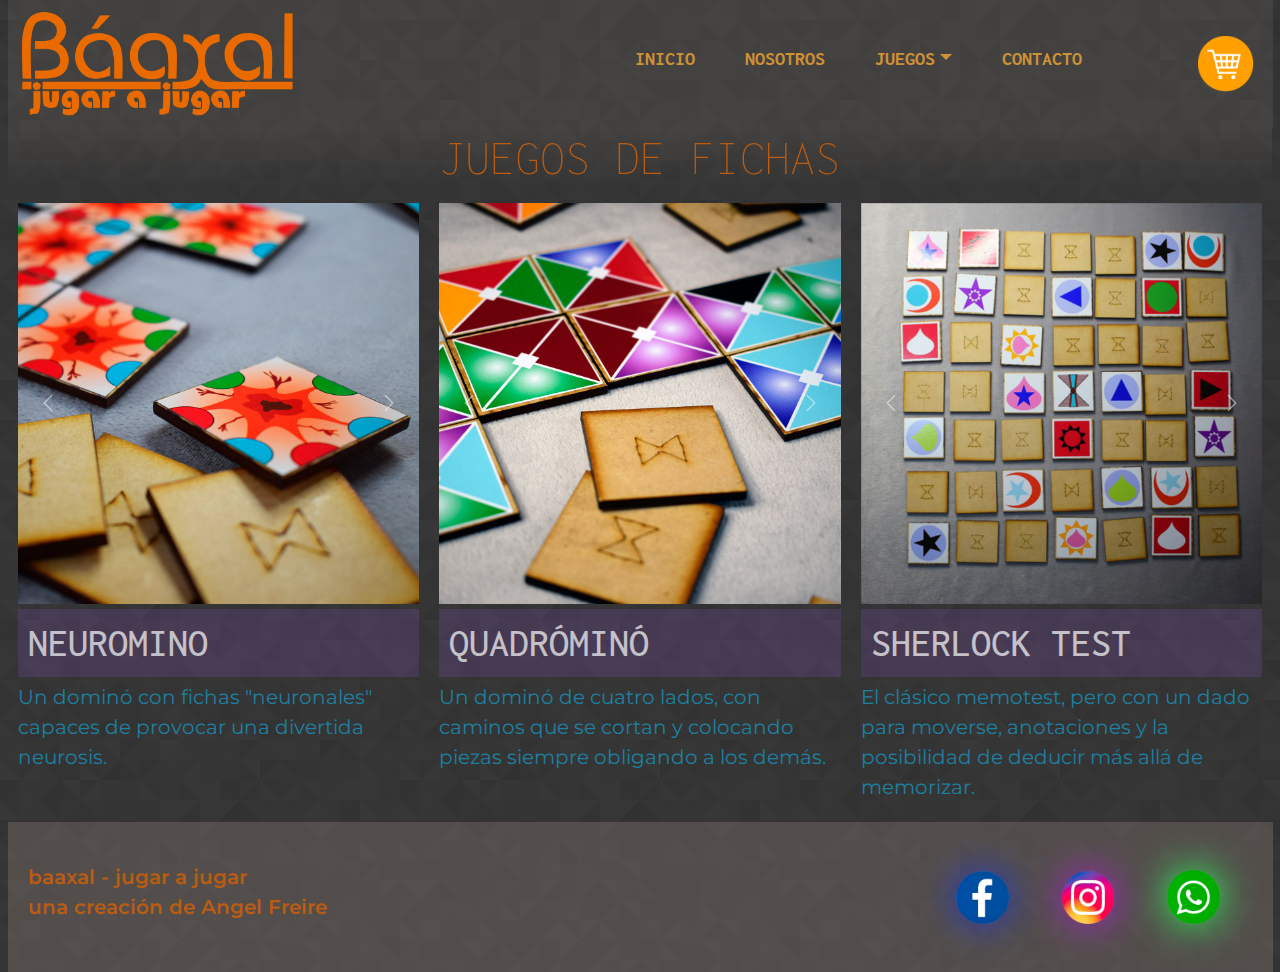
<file: paginas/juegos/juegosdefichas.html>
<!DOCTYPE html>
<html lang="es">
<head>
    <meta charset="UTF-8">
    <meta http-equiv="X-UA-Compatible" content="IE=edge">
    <meta name="viewport" content="width=device-width, initial-scale=1.0">
    <!-- TITULO DE LA PAGINA -->
    <title>Juegos de Fichas - Baaxal</title>
    <!-- SEO -->
    <meta name="keywords" content="juegos de mesa argentinos, juegos de mesa adultos, juegos de mesa para niños, baaxal, jugar a jugar, baaxal juegos, juegos de fichas, juegos de ingenio">
    <meta name="description" content="Baaxal - Jugar a Jugar una creación de Angel Freire, Juegos de mesa originales de producción artesanal, Juegos de estrategia e ingenio para toda la familia, Juegos de fichas">
    <!-- TIPOGRAFIAS -->
    <link rel="preconnect" href="https://fonts.googleapis.com">
    <link rel="preconnect" href="https://fonts.gstatic.com" crossorigin>
    <link href="https://fonts.googleapis.com/css2?family=Inconsolata:wght@400;500;600;700;800;900&family=Montserrat:wght@400;500&display=swap" rel="stylesheet">
    <!-- BOOTSTRAP Y LIBRERIAS -->
    <link rel="stylesheet" href="../../css/bootstrap.min.css">
    <link rel="stylesheet" href="../../css/animate.css">
    <!-- CSS PROPIO -->
    <link rel="stylesheet" href="../../css/style.css">
</head>
<body class="pattern">
    <div class="container-fluid">
        <div class="row">
            <div class="col-lg-12 col-md-12 col-sm-12">
                <!-- ENCABEZADO DE PAGINA - HEADER -->
                <header class="flexMadre gridTabletHeader gridCelularHeader">
                    <!-- LOGO DE BAAXAL -->
                    <div class="header__logo">
                        <img src="../../imagenes/prueba_01.png" alt="baaxal" class="header__logo--tamaño">
                    </div>
                    <!-- NAVEGADOR -->
                    <div class="header__nav">
                        <nav class="navbar navbar-expand-lg navbar-dark">
                            <div class="container-fluid">
                                <button class="navbar-toggler btn-outline-warning" type="button" data-bs-toggle="collapse" data-bs-target="#navbarSupportedContent" aria-controls="navbarSupportedContent" aria-expanded="false" aria-label="Toggle navigation">
                                    <span class="navbar-toggler-icon"></span>
                                </button>
                                <div class="collapse navbar-collapse" id="navbarSupportedContent">
                                    <ul class="navbar-nav me-auto mb-2 mb-lg-0 justify-content-end">
                                        <li class="nav-item">
                                            <a class="nav-link" aria-current="page" href="../../index.html">Inicio</a>
                                        </li>
                                        <li class="nav-item">
                                            <a class="nav-link" aria-current="page" href="../nosotros.html">Nosotros</a>
                                        </li>
                                        <li class="nav-item dropdown">
                                            <a class="nav-link dropdown-toggle"  href="#" id="navbarDropdown" role="button" data-bs-toggle="dropdown" aria-expanded="false">Juegos</a>
                                            <ul class="dropdown-menu" aria-labelledby="navbarDropdown">
                                                <li><a class="dropdown-item" href="./juegosdemesa.html">Juegos de Mesa</a></li>
                                                <li><a class="dropdown-item" href="./juegosdecartas.html">Juegos de Cartas</a></li>
                                                <li><a class="dropdown-item" href="./juegosdefichas.html">Juegos de Fichas</a></li>
                                            </ul>
                                        </li>
                                        <li class="nav-item">
                                            <a class="nav-link" href="../contacto.html">Contacto</a>
                                        </li>
                                    </ul>
                                </div>
                            </div>
                        </nav>
                    </div>
                    <!-- LOGO CARRITO DE COMPRAS -->
                    <div class="header__carrito">
                        <a href="https://baaxal.mercadoshops.com.ar/" target="_blanck"><img src="../../imagenes/carrito.png" alt="Carrito de Compras" class="header__carrito--tamaño wow animate__animated animate__flip"></a>    
                    </div>
                </header>
            </div>
            <div class="col-lg-12 col-md-12 col-sm-12">
                <!-- SECTION JUEGOS DE FICHAS -->
                <section class="gridContenidoFichas" id="gridTabletFichas">
                    <!-- TITULO JUEGOS DE FICHAS -->
                    <h1 class="tituloPaginas">Juegos de Fichas</h1>
                    <!-- ARTICLE JUEGOS DE FICHAS - NEUROMINO -->
                    <article>
                        <!-- CARROUSEL NEUROMINO -->
                        <div id="carouselExampleControls" class="carousel slide" data-bs-ride="carousel">
                            <div class="carousel-inner">
                                <div class="carousel-item active">
                                    <img src="../../imagenes/neuromino_01_1200-1200-min.jpg" class="d-block w-100" alt="Neuromino, un domino con fichas neuronales">
                                </div>
                                <div class="carousel-item">
                                    <img src="../../imagenes/neuromino_02_1200-1200-min.jpg" class="d-block w-100" alt="Ejemplo de una partida de Neuromino">
                                </div>
                                <div class="carousel-item">
                                    <img src="../../imagenes/fichasdemo_01_1200-1200-min.jpg" class="d-block w-100" alt="Fichas Baaxal">
                                </div>
                            </div>
                            <button class="carousel-control-prev" type="button" data-bs-target="#carouselExampleControls" data-bs-slide="prev">
                                <span class="carousel-control-prev-icon" aria-hidden="true"></span>
                                <span class="visually-hidden">Previous</span>
                            </button>
                            <button class="carousel-control-next" type="button" data-bs-target="#carouselExampleControls" data-bs-slide="next">
                                <span class="carousel-control-next-icon" aria-hidden="true"></span>
                                <span class="visually-hidden">Next</span>
                            </button>
                        </div>
                        <!-- TITULO Y EXPLICACION NEUROMINO -->
                        <h2 class="titulosPaginasJuegos">NEUROMINO</h2>
                        <p>Un dominó con fichas "neuronales" capaces de provocar una divertida neurosis.</p>
                    </article>
                    <!-- ARTICLE JUEGOS DE FICHAS - QUADROMINO -->
                    <article>
                        <!-- CARROUSEL QUADROMINO -->
                        <div id="carouselExampleControls1" class="carousel slide" data-bs-ride="carousel">
                            <div class="carousel-inner">
                                <div class="carousel-item active">
                                    <img src="../../imagenes/quadromino_01_1200-1200-min.jpg" class="d-block w-100" alt="Quadromino, un domino de cuatro lados">
                                </div>
                                <div class="carousel-item">
                                    <img src="../../imagenes/quadromino_02_1200-1200-min.jpg" class="d-block w-100" alt="Ejemplo de una partida de Quadromino">
                                </div>
                                <div class="carousel-item">
                                    <img src="../../imagenes/fichasdemo_01_1200-1200-min.jpg" class="d-block w-100" alt="Fichas Baaxal">
                                </div>
                            </div>
                            <button class="carousel-control-prev" type="button" data-bs-target="#carouselExampleControls1" data-bs-slide="prev">
                                <span class="carousel-control-prev-icon" aria-hidden="true"></span>
                                <span class="visually-hidden">Previous</span>
                            </button>
                            <button class="carousel-control-next" type="button" data-bs-target="#carouselExampleControls1" data-bs-slide="next">
                                <span class="carousel-control-next-icon" aria-hidden="true"></span>
                                <span class="visually-hidden">Next</span>
                            </button>
                        </div>
                        <!-- TITULO Y EXPLICACION QUADROMINO -->
                        <h2 class="titulosPaginasJuegos">QUADRÓMINÓ</h2>
                        <p>Un dominó de cuatro lados, con caminos que se cortan y colocando piezas siempre obligando a los demás.</p>
                    </article>
                    <!-- ARTICLE JUEGOS DE FICHAS - SHERLOCK -->
                    <article>
                        <!-- CARROUSEL SHERLOCK -->
                        <div id="carouselExampleControls2" class="carousel slide" data-bs-ride="carousel">
                            <div class="carousel-inner">
                                <div class="carousel-item active">
                                    <img src="../../imagenes/sherlock_01-min.jpg" class="d-block w-100" alt="Sherlock Test, un memotest deductivo">
                                </div>
                                <div class="carousel-item">
                                    <img src="../../imagenes/sherlock_02-min.jpg" class="d-block w-100" alt="Fichas de Sherlock Test">
                                </div>
                                <div class="carousel-item">
                                    <img src="../../imagenes/sherlock_03-min.jpg" class="d-block w-100" alt=" Fichas de Sherlock Test">
                                </div>
                            </div>
                            <button class="carousel-control-prev" type="button" data-bs-target="#carouselExampleControls2" data-bs-slide="prev">
                                <span class="carousel-control-prev-icon" aria-hidden="true"></span>
                                <span class="visually-hidden">Previous</span>
                            </button>
                            <button class="carousel-control-next" type="button" data-bs-target="#carouselExampleControls2" data-bs-slide="next">
                                <span class="carousel-control-next-icon" aria-hidden="true"></span>
                                <span class="visually-hidden">Next</span>
                            </button>
                        </div>
                        <!-- TITULO Y EXPLICACION SHERLOCK -->
                        <h2 class="titulosPaginasJuegos">SHERLOCK TEST</h2>
                        <p>El clásico memotest, pero con un dado para moverse, anotaciones y la posibilidad de deducir más allá de memorizar.</p>
                    </article>
                </section>
            </div>
            <div class="col-lg-12 col-md-12 col-sm-12">
                <!-- PIE DE PAGINA - FOOTER -->
                <footer class="flexMadre gridTabletFooter">
                    <!-- FRASE FOOTER -->
                    <div class="footer__frase">
                        <p class="colorNaranja negrita footer__frase--posicion">baaxal - jugar a jugar<br>
                            una creación de Angel Freire</p>
                    </div>
                    <!-- REDES SOCIALES -->
                    <div class="footer__redes">
                        <div class="footer__redesContenedor" id="redesSocialesFoot">
                            <div class="footer__redesFacebook">
                                <a href="http://www.facebook.com/baaxaljugarajugar" target="_blanck"><img src="../../imagenes/fb.png" alt="Encuentranos en Facebook" class="footer__redes--tamañoImagenes socialSombra--facebook"></a>
                            </div>
                            <div class="footer__redesInstagram">
                                <a href="http://www.instagram.com/baaxal_jugarajugar" target="_blanck"><img src="../../imagenes/ig.png" alt="Encuentranos en Instagram" class="footer__redes--tamañoImagenes socialSombra--instagram"></a>
                            </div>
                            <div class="footer__redesWhatsapp">
                                <a href="http://api.whatsapp.com/send?phone=5492944415786" target="_blanck"><img src="../../imagenes/xp.png" alt="Contactanos en Whatsapp" class="footer__redes--tamañoImagenes socialSombra--whatsapp"></a>
                            </div>
                        </div>
                    </div>
                </footer>
            </div>
        </div>
    </div>
    <!-- BOOTSTRAP Y LIBRERIAS -->
    <script src="../../js/wow.min.js"></script>
    <script>
        new WOW().init();
    </script>
    <script src="../../js/bootstrap.js"></script>
</body>
</html>
</file>
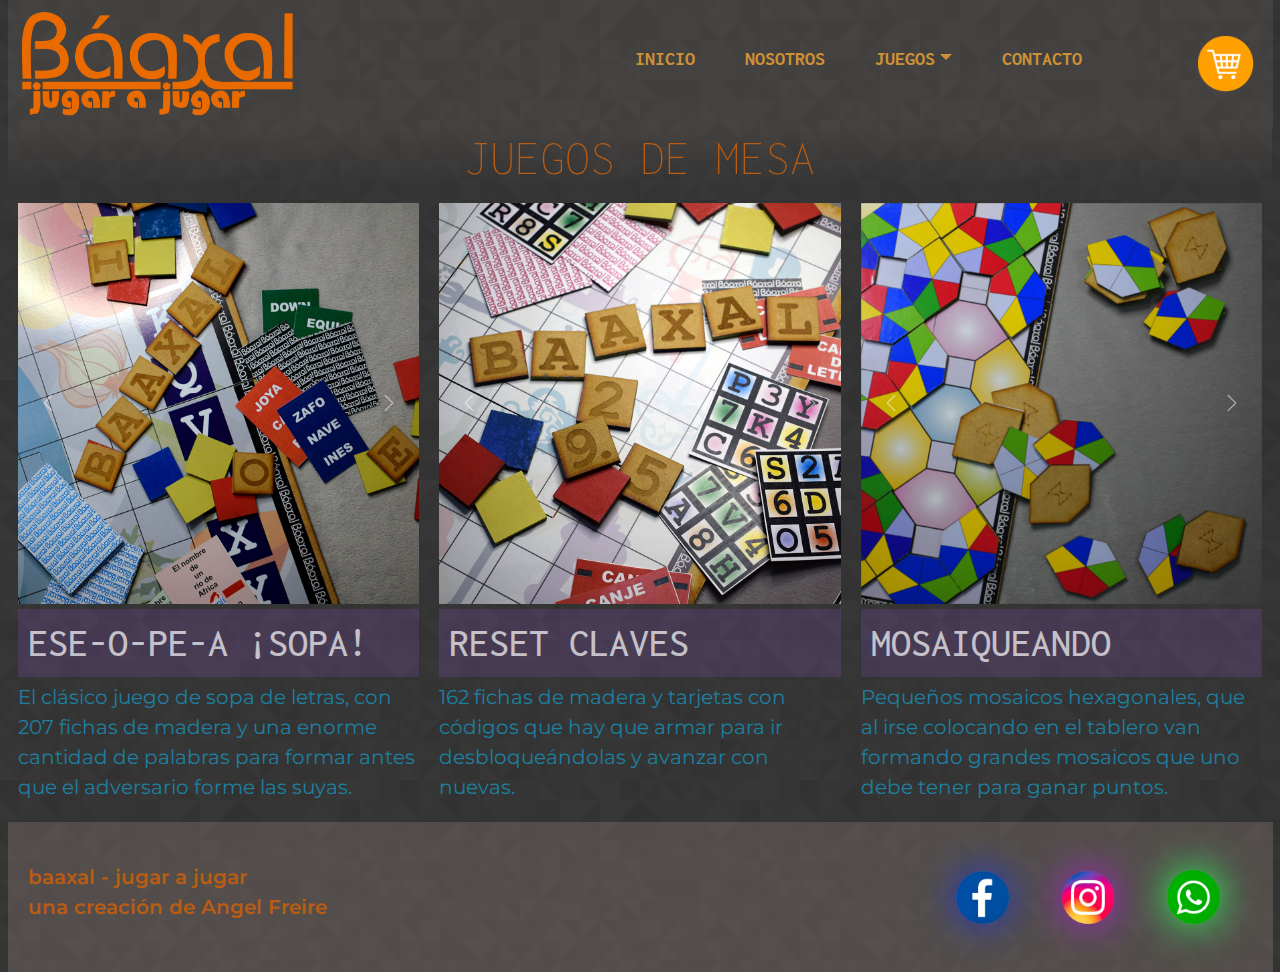
<file: paginas/juegos/juegosdemesa.html>
<!DOCTYPE html>
<html lang="es">
<head>
    <meta charset="UTF-8">
    <meta http-equiv="X-UA-Compatible" content="IE=edge">
    <meta name="viewport" content="width=device-width, initial-scale=1.0">
    <!-- TITULO DE LA PAGINA -->
    <title>Juegos de Mesa - Baaxal</title>
    <!-- SEO -->
    <meta name="keywords" content="juegos de mesa,  juegos de mesa argentinos, juegos de mesa adultos, juegos de mesa para niños, baaxal, jugar a jugar, baaxal juegos, juegos de ingenio">
    <meta name="description" content="Baaxal - Jugar a Jugar una creación de Angel Freire, Juegos de mesa originales de producción artesanal, Juegos de estrategia e ingenio para toda la familia">
    <!-- TIPOGRAFIAS -->
    <link rel="preconnect" href="https://fonts.googleapis.com">
    <link rel="preconnect" href="https://fonts.gstatic.com" crossorigin>
    <link href="https://fonts.googleapis.com/css2?family=Inconsolata:wght@400;500;600;700;800;900&family=Montserrat:wght@400;500&display=swap" rel="stylesheet">
    <!-- BOOTSTRAP Y LIBRERIAS -->
    <link rel="stylesheet" href="../../css/bootstrap.min.css">
    <link rel="stylesheet" href="../../css/animate.css">
    <!-- CSS PROPIO -->
    <link rel="stylesheet" href="../../css/style.css">
</head>
<body class="pattern">
    <div class="container-fluid">
        <div class="row">
            <div class="col-lg-12 col-md-12 col-sm-12">
                <!-- ENCABEZADO DE PAGINA - HEADER -->
                <header class="flexMadre gridTabletHeader gridCelularHeader">
                    <!-- LOGO DE BAAXAL -->
                    <div class="header__logo">
                        <img src="../../imagenes/prueba_01.png" alt="baaxal" class="header__logo--tamaño">
                    </div>
                    <!-- NAVEGADOR -->
                    <div class="header__nav">
                        <nav class="navbar navbar-expand-lg navbar-dark">
                            <div class="container-fluid">
                                <button class="navbar-toggler btn-outline-warning" type="button" data-bs-toggle="collapse" data-bs-target="#navbarSupportedContent" aria-controls="navbarSupportedContent" aria-expanded="false" aria-label="Toggle navigation">
                                    <span class="navbar-toggler-icon"></span>
                                </button>
                                <div class="collapse navbar-collapse" id="navbarSupportedContent">
                                    <ul class="navbar-nav me-auto mb-2 mb-lg-0 justify-content-end">
                                        <li class="nav-item">
                                            <a class="nav-link" aria-current="page" href="../../index.html">Inicio</a>
                                        </li>
                                        <li class="nav-item">
                                            <a class="nav-link" aria-current="page" href="../nosotros.html">Nosotros</a>
                                        </li>
                                        <li class="nav-item dropdown">
                                            <a class="nav-link dropdown-toggle"  href="#" id="navbarDropdown" role="button" data-bs-toggle="dropdown" aria-expanded="false">Juegos</a>
                                            <ul class="dropdown-menu" aria-labelledby="navbarDropdown">
                                                <li><a class="dropdown-item" href="./juegosdemesa.html">Juegos de Mesa</a></li>
                                                <li><a class="dropdown-item" href="./juegosdecartas.html">Juegos de Cartas</a></li>
                                                <li><a class="dropdown-item" href="./juegosdefichas.html">Juegos de Fichas</a></li>
                                            </ul>
                                        </li>
                                        <li class="nav-item">
                                            <a class="nav-link" href="../contacto.html">Contacto</a>
                                        </li>
                                    </ul>
                                </div>
                            </div>
                        </nav>
                    </div>
                    <!-- LOGO CARRITO DE COMPRAS -->
                    <div class="header__carrito">
                        <a href="https://baaxal.mercadoshops.com.ar/" target="_blanck"><img src="../../imagenes/carrito.png" alt="Carrito de Compras" class="header__carrito--tamaño wow animate__animated animate__flip"></a>    
                    </div>
                </header>
            </div>
            <div class="col-lg-12 col-md-12 col-sm-12">
                <!-- SECTION JUEGOS DE MESA -->
                <section class="gridContenidoMesa" id="gridTabletMesa">
                    <!-- TITULO JUEGOS DE MESA -->
                    <h1 class="tituloPaginas">Juegos de Mesa</h1>
                    <!-- ARTICLE JUEGOS DE MESA - SOPA -->
                    <article>
                        <!-- CARROUSEL SOPA -->
                        <div id="carouselExampleControls" class="carousel slide" data-bs-ride="carousel">
                            <div class="carousel-inner">
                                <div class="carousel-item active">
                                    <img src="../../imagenes/sopa_01_1200-1200-min.jpg" class="d-block w-100" alt="ESE-O-PE-A ¡SOPA!, el clásico juego de letras con interesantes desafíos">
                                </div>
                                <div class="carousel-item">
                                    <img src="../../imagenes/sopa_05-min.jpg" class="d-block w-100" alt="Contenido de ESE-O-PE-A ¡SOPA!">
                                </div>
                                <div class="carousel-item">
                                    <img src="../../imagenes/sopa_03-min.jpg" class="d-block w-100" alt="Contenido de ESE-O-PE-A ¡SOPA!">
                                </div>
                            </div>
                            <button class="carousel-control-prev" type="button" data-bs-target="#carouselExampleControls" data-bs-slide="prev">
                                <span class="carousel-control-prev-icon" aria-hidden="true"></span>
                                <span class="visually-hidden">Previous</span>
                            </button>
                            <button class="carousel-control-next" type="button" data-bs-target="#carouselExampleControls" data-bs-slide="next">
                                <span class="carousel-control-next-icon" aria-hidden="true"></span>
                                <span class="visually-hidden">Next</span>
                            </button>
                        </div>
                        <!-- TITULO Y EXPLICACION SOPA -->
                        <h2 class="titulosPaginasJuegos">ESE-O-PE-A ¡SOPA!</h2>
                        <p>El clásico juego de sopa de letras, con 207 fichas de madera y una enorme cantidad de palabras para formar antes que el adversario forme las suyas.</p>
                    </article>
                    <!-- ARTICLE JUEGOS DE MESA - CLAVES -->
                    <article>
                        <!-- CARROUSEL CLAVES -->
                        <div id="carouselExampleControls1" class="carousel slide" data-bs-ride="carousel">
                            <div class="carousel-inner">
                                <div class="carousel-item active">
                                    <img src="../../imagenes/claves_03-min.jpg" class="d-block w-100" alt="Reset Claves, para ganar tendran que encontrar los codigos y avanzar">
                                </div>
                                <div class="carousel-item">
                                    <img src="../../imagenes/claves_06-min.jpg" class="d-block w-100" alt="Contenido de Reset Claves">
                                </div>
                                <div class="carousel-item">
                                    <img src="../../imagenes/claves_07-min.jpg" class="d-block w-100" alt="Contenido de Reset Claves">
                                </div>
                            </div>
                            <button class="carousel-control-prev" type="button" data-bs-target="#carouselExampleControls1" data-bs-slide="prev">
                                <span class="carousel-control-prev-icon" aria-hidden="true"></span>
                                <span class="visually-hidden">Previous</span>
                            </button>
                            <button class="carousel-control-next" type="button" data-bs-target="#carouselExampleControls1" data-bs-slide="next">
                                <span class="carousel-control-next-icon" aria-hidden="true"></span>
                                <span class="visually-hidden">Next</span>
                            </button>
                        </div>
                        <!-- TITULO Y EXPLICACION CLAVES -->
                        <h2 class="titulosPaginasJuegos">RESET CLAVES</h2>
                        <p>162 fichas de madera y tarjetas con códigos que hay que armar para ir desbloqueándolas y avanzar con nuevas.</p>
                    </article>
                    <!-- ARTICLE JUEGOS DE MESA MOSAICO -->
                    <article>
                        <!-- CARROUSEL MOSAICO -->
                        <div id="carouselExampleControls2" class="carousel slide" data-bs-ride="carousel">
                            <div class="carousel-inner">
                                <div class="carousel-item active">
                                    <img src="../../imagenes/mosaico_04-min.jpg" class="d-block w-100" alt="Mosaiqueando, un juego de concentración, estrategia y mucha diversión">
                                </div>
                                <div class="carousel-item">
                                    <img src="../../imagenes/mosaico_03-min.jpg" class="d-block w-100" alt="Contenido de Mosaiqueando">
                                </div>
                                <div class="carousel-item">
                                    <img src="../../imagenes/mosaico_08-min.jpg" class="d-block w-100" alt="Contenido de Mosaiqueando">
                                </div>
                            </div>
                            <button class="carousel-control-prev" type="button" data-bs-target="#carouselExampleControls2" data-bs-slide="prev">
                                <span class="carousel-control-prev-icon" aria-hidden="true"></span>
                                <span class="visually-hidden">Previous</span>
                            </button>
                            <button class="carousel-control-next" type="button" data-bs-target="#carouselExampleControls2" data-bs-slide="next">
                                <span class="carousel-control-next-icon" aria-hidden="true"></span>
                                <span class="visually-hidden">Next</span>
                            </button>
                        </div>
                        <!-- TITULO Y EXPLICACION MOSAICO -->
                        <h2 class="titulosPaginasJuegos">MOSAIQUEANDO</h2>
                        <p>Pequeños mosaicos hexagonales, que al irse colocando en el tablero van formando grandes mosaicos que uno debe tener para ganar puntos.</p>
                    </article>
                </section>
            </div>
            <div class="col-lg-12 col-md-12 col-sm-12">
                <!-- PIE DE PAGINA - FOOTER -->
                <footer class="flexMadre gridTabletFooter">
                    <!-- FRASE FOOTER -->
                    <div class="footer__frase">
                        <p class="colorNaranja negrita footer__frase--posicion">baaxal - jugar a jugar<br>
                            una creación de Angel Freire</p>
                    </div>
                    <!-- REDES SOCIALES -->
                    <div class="footer__redes">
                        <div class="footer__redesContenedor" id="redesSocialesFoot">
                            <div class="footer__redesFacebook">
                                <a href="http://www.facebook.com/baaxaljugarajugar" target="_blanck"><img src="../../imagenes/fb.png" alt="Encuentranos en Facebook" class="footer__redes--tamañoImagenes socialSombra--facebook"></a>
                            </div>
                            <div class="footer__redesInstagram">
                                <a href="http://www.instagram.com/baaxal_jugarajugar" target="_blanck"><img src="../../imagenes/ig.png" alt="Encuentranos en Instagram" class="footer__redes--tamañoImagenes socialSombra--instagram"></a>
                            </div>
                            <div class="footer__redesWhatsapp">
                                <a href="http://api.whatsapp.com/send?phone=5492944415786" target="_blanck"><img src="../../imagenes/xp.png" alt="Contactanos en Whatsapp" class="footer__redes--tamañoImagenes socialSombra--whatsapp"></a>
                            </div>
                        </div>
                    </div>
                </footer>
            </div>
        </div>
    </div>
    <!-- BOOTSTRAP Y LIBRERIAS -->
    <script src="../../js/bootstrap.js"></script>
    <script>
        new WOW().init();
    </script>
    <script src="../../js/wow.min.js"></script>
</body>
</html>
</file>
<file: css/style.css>
@charset "UTF-8";
/* BASE HTML */

html {
  font-size: 62.5%;
  -webkit-box-sizing: border-box;
          box-sizing: border-box;
}

/* BASE PAGINA */

.pattern {
  background-image: url(../imagenes/prism.png);
}

header {
  background-color: rgba(131, 118, 109, 0.2);
}

footer {
  background-color: rgba(131, 118, 109, 0.4);
  height: 150px;
}

/* TXT GENERAL */

h1 {
  color: #BA5C12;
  font-family: "inconsolata", monospace;
  font-size: 5rem;
  margin-top: 5px;
  margin-bottom: 5px;
  text-align: center;
  text-transform: uppercase;
  font-weight: lighter;
}

p {
  color: #1D80A0;
  font-family: "montserrat", sans-serif;
  font-size: 2rem;
}

.negrita {
  font-weight: 600;
}

h2 {
  color: #503685;
  font-family: "inconsolata", monospace;
  font-size: 4rem;
  margin-top: 5px;
  margin-bottom: 5px;
}

.pisaH1 {
  color: #503685;
  font-family: "inconsolata", monospace;
  font-size: 5rem;
}

.colorNaranja {
  color: #BA5C12;
}

.centradoTxt {
  text-align: center;
}

a {
  text-decoration: none;
}

.mayuscula {
  text-transform: uppercase;
}

label {
  font-size: 2rem;
}

h1 {
  background: -webkit-gradient(linear, left top, left bottom, from(rgba(131, 118, 109, 0.2)), to(rgba(131, 118, 109, 0)));
  background: linear-gradient(to bottom, rgba(131, 118, 109, 0.2), rgba(131, 118, 109, 0));
  margin-top: 0px;
}

.tituloPaginas {
  font-size: 5rem;
  color: #BA5C12;
}

.titulosPaginasJuegos {
  padding: 10px;
  color: rgba(255, 255, 255, 0.685);
  background-color: rgba(143, 86, 209, 0.2);
}

/* NAVEGADOR */

nav ul li {
  color: #261132;
  font-size: 2rem;
  font-family: "inconsolata", monospace;
  font-weight: bold;
  text-transform: uppercase;
}

nav ul li ul li {
  color: #3E2F5B;
  font-size: 2rem;
}

ul {
  list-style: none;
  font-size: 0;
  padding: 0;
}

li {
  display: inline-block;
  position: relative;
  text-align: center;
  margin-right: 20px;
  margin-left: 20px;
}

ul ul {
  position: absolute;
  display: none;
}

ul ul li {
  display: block;
  width: 100%;
  margin-left: 0px;
}

ul li:hover ul {
  display: block;
}

.piramideHamburguesa {
  width: 35%;
  height: 35%;
}

.dropdown-menu {
  background-color: rgba(241, 166, 67, 0.6);
}

.navbar-dark .navbar-nav .nav-link {
  color: #ce9136;
}

nav {
  width: 100%;
  z-index: 999;
  margin-bottom: 10px;
}

/* BASE FLEX */

.flexMadre {
  display: -webkit-box;
  display: -ms-flexbox;
  display: flex;
  -webkit-box-orient: horizontal;
  -webkit-box-direction: normal;
      -ms-flex-direction: row;
          flex-direction: row;
  width: 100%;
}

/* HEADER GENERAL */

.header__logo {
  width: 50%;
  -ms-flex-item-align: start;
      align-self: flex-start;
  -webkit-box-flex: 2;
      -ms-flex-positive: 2;
          flex-grow: 2;
}

.header__nav {
  display: -webkit-box;
  display: -ms-flexbox;
  display: flex;
  width: 50%;
  -ms-flex-item-align: center;
      align-self: center;
  -webkit-box-flex: 4;
      -ms-flex-positive: 4;
          flex-grow: 4;
  margin-right: 10px;
  -ms-flex-wrap: wrap;
      flex-wrap: wrap;
}

.header__carrito {
  -ms-flex-item-align: center;
      -ms-grid-row-align: center;
      align-self: center;
  -webkit-box-flex: 1;
      -ms-flex-positive: 1;
          flex-grow: 1;
  margin-right: 15px;
}

.header__logo--tamaño {
  max-width: 50%;
  min-width: 200px;
  margin-top: 5px;
  margin-left: 5px;
  margin-bottom: 5px;
}

.header__carrito--tamaño {
  width: 65px;
  height: 65px;
}

/* FOOTER GENERAL */

.footer__frase {
  width: 50%;
  -ms-flex-item-align: center;
      -ms-grid-row-align: center;
      align-self: center;
  justify-self: flex-start;
  -webkit-box-flex: 1;
      -ms-flex-positive: 1;
          flex-grow: 1;
}

.footer__redes {
  display: -webkit-box;
  display: -ms-flexbox;
  display: flex;
  -webkit-box-pack: end;
      -ms-flex-pack: end;
          justify-content: flex-end;
  width: 50%;
  -ms-flex-item-align: center;
      align-self: center;
  justify-self: flex-end;
  -webkit-box-flex: 1;
      -ms-flex-positive: 1;
          flex-grow: 1;
}

.footer__redesContenedor {
  display: -webkit-box;
  display: -ms-flexbox;
  display: flex;
  -webkit-box-orient: horizontal;
  -webkit-box-direction: normal;
      -ms-flex-direction: row;
          flex-direction: row;
  -webkit-box-pack: end;
      -ms-flex-pack: end;
          justify-content: flex-end;
  -webkit-box-align: center;
      -ms-flex-align: center;
          align-items: center;
  -ms-flex-wrap: wrap;
      flex-wrap: wrap;
  width: 50%;
}

.footer__redesFacebook {
  width: 33%;
  -webkit-box-flex: 1;
      -ms-flex-positive: 1;
          flex-grow: 1;
  justify-self: flex-start;
  -ms-flex-item-align: center;
      -ms-grid-row-align: center;
      align-self: center;
}

.footer__redesInstagram {
  width: 33%;
  -webkit-box-flex: 1;
      -ms-flex-positive: 1;
          flex-grow: 1;
  -ms-grid-column-align: center;
      justify-self: center;
  -ms-flex-item-align: center;
      -ms-grid-row-align: center;
      align-self: center;
}

.footer__redesWhatsapp {
  width: 33%;
  -webkit-box-flex: 1;
      -ms-flex-positive: 1;
          flex-grow: 1;
  justify-self: flex-end;
  -ms-flex-item-align: center;
      -ms-grid-row-align: center;
      align-self: center;
}

.footer__redes--tamañoImagenes {
  max-width: 50%;
  min-width: 40px;
}

.footer__frase--posicion {
  justify-self: flex-start;
  -ms-flex-item-align: center;
      -ms-grid-row-align: center;
      align-self: center;
  margin-left: 20px;
}

.socialSombra--facebook {
  -webkit-filter: drop-shadow(0px 0px 20px #2234CF);
          filter: drop-shadow(0px 0px 20px #2234CF);
}

.socialSombra--instagram {
  -webkit-filter: drop-shadow(0px 0px 20px #AA22CF);
          filter: drop-shadow(0px 0px 20px #AA22CF);
}

.socialSombra--whatsapp {
  -webkit-filter: drop-shadow(0px 0px 20px #33FF5E);
          filter: drop-shadow(0px 0px 20px #33FF5E);
}

/* MEDIA */

@media screen and (max-width: 768px) {

  /* HEADER MEDIA */

  .gridTabletHeader {
    display: -ms-grid;
    display: grid;
        grid-template-areas: "logo navegador carrito";
    -ms-grid-columns: 1fr 1fr 1fr;
        grid-template-columns: 1fr 1fr 1fr;
    -ms-grid-rows: auto;
        grid-template-rows: auto;
  }
  div.header__nav {
    -ms-grid-row: 1;
    -ms-grid-column: 2;
    grid-area: navegador;
    justify-self: flex-start;
  }
  div.header__carrito {
    -ms-grid-row: 1;
    -ms-grid-column: 3;
    grid-area: carrito;
    justify-self: flex-end;
  }
  div.header__logo {
    -ms-grid-row: 1;
    -ms-grid-column: 1;
    grid-area: logo;
  }

  /* FOOTER MEDIA */

  .gridTabletFooter {
    display: -ms-grid;
    display: grid;
        grid-template-areas: "redes"
 "frase";
    -ms-grid-columns: auto;
        grid-template-columns: auto;
    -ms-grid-rows: 0fr 0fr;
        grid-template-rows: 0fr 0fr;
  }
  div.footer__frase {
    -ms-grid-row: 2;
    -ms-grid-column: 1;
    grid-area: frase;
    -ms-grid-column-align: center;
        justify-self: center;
    margin-top: 15px;
    text-align: center;
  }
  div.footer__redes {
    -ms-grid-row: 1;
    -ms-grid-column: 1;
    grid-area: redes;
    -ms-grid-column-align: center;
        justify-self: center;
    margin-top: 25px;
    margin-left: 0px;
  }
  div.footer__redesContenedor {
    display: -ms-grid;
    display: grid;
        grid-template-areas: "fb ig ws";
    -ms-grid-columns: auto;
        grid-template-columns: auto;
    -ms-grid-rows: auto;
        grid-template-rows: auto;
  }
  div.footer__redesFacebook {
    -ms-grid-row: 1;
    -ms-grid-column: 1;
    grid-area: fb;
    width: 100%;
  }
  div.footer__redesInstagram {
    -ms-grid-row: 1;
    -ms-grid-column: 2;
    grid-area: ig;
    width: 100%;
  }
  div.footer__redesWhatsapp {
    -ms-grid-row: 1;
    -ms-grid-column: 3;
    grid-area: ws;
    width: 100%;
  }
  footer {
    height: 200px;
  }
  #redesSocialesFoot {
    width: 100%;
    margin-left: 20px;
  }

  /* INICIO MEDIA */

  #tabletSection {
    -webkit-box-orient: vertical;
    -webkit-box-direction: normal;
        -ms-flex-direction: column;
            flex-direction: column;
  }
  #responsiveArticle {
    width: 100%;
    -webkit-box-pack: start;
        -ms-flex-pack: start;
            justify-content: flex-start;
  }

  /* NOSOTROS MEDIA */

  #gridTabletNosotros {
    display: -ms-grid;
    display: grid;
        grid-template-areas: "titulo" 
 "quienes"
 "historia"
 "futuro";
    -ms-grid-columns: auto;
        grid-template-columns: auto;
    -ms-grid-rows: 0fr 0fr 0fr 0fr;
        grid-template-rows: 0fr 0fr 0fr 0fr;
  }
  section.gridTabletNosotros h1 {
    -ms-grid-row: 1;
    -ms-grid-column: 1;
    -ms-grid-column-span: 3;
    grid-area: titulo;
  }
  section.gridTabletNosotros article:first-of-type {
    -ms-grid-row: 2;
    -ms-grid-column: 1;
    grid-area: quienes;
  }
  section.gridTabletNosotros article:nth-of-type(2) {
    -ms-grid-row: 2;
    -ms-grid-column: 2;
    grid-area: historia;
  }
  section.gridTabletNosotros article:last-of-type {
    -ms-grid-row: 2;
    -ms-grid-column: 3;
    grid-area: futuro;
  }
  div.divNosotrosOculto {
    display: inline-block;
    padding: 10px;
    background-color: rgba(70, 65, 60, 0.2);
  }
  div.divNosotrosOculto div.centradoTxt h2 {
    color: rgba(255, 255, 255, 0.685);
    text-transform: uppercase;
    background-color: rgba(143, 86, 209, 0.2);
  }
  div.bottom_to_top {
    display: none;
  }

  /* JUEGOS DE CARTAS MEDIA */

  #gridTabletCartas {
    display: -ms-grid;
    display: grid;
        grid-template-areas: "titulo"
 "cartasUno"
 "cartasDos" 
 "cartasTres";
    -ms-grid-columns: auto;
        grid-template-columns: auto;
    -ms-grid-rows: 0fr 3fr 3fr 3fr;
        grid-template-rows: 0fr 3fr 3fr 3fr;
  }
  section.gridContenidoCartas article:first-of-type {
    -ms-grid-row: 2;
    -ms-grid-column: 1;
    grid-area: cartasUno;
  }
  section.gridContenidoCartas article:nth-of-type(2) {
    -ms-grid-row: 2;
    -ms-grid-column: 2;
    grid-area: cartasDos;
  }
  section.gridContenidoCartas article:last-of-type article {
    -ms-grid-row: 2;
    -ms-grid-column: 3;
    grid-area: cartasTres;
  }
  section.gridContenidoCartas h1 {
    -ms-grid-row: 1;
    -ms-grid-column: 1;
    -ms-grid-column-span: 3;
    grid-area: titulo;
  }

  /* JUEGOS DE FICHAS MEDIA */

  #gridTabletFichas {
    display: -ms-grid;
    display: grid;
        grid-template-areas: "titulo"
 "fichasUno"
 "fichasDos"
 "fichasTres";
    -ms-grid-columns: auto;
        grid-template-columns: auto;
    -ms-grid-rows: 0fr 3fr 3fr 3fr;
        grid-template-rows: 0fr 3fr 3fr 3fr;
  }
  section.gridContenidoFichas article:first-of-type {
    -ms-grid-row: 2;
    -ms-grid-column: 1;
    grid-area: fichasUno;
  }
  section.gridContenidoFichas article:nth-of-type(2) {
    -ms-grid-row: 2;
    -ms-grid-column: 2;
    grid-area: fichasDos;
  }
  section.gridContenidoFichas article:last-of-type article {
    -ms-grid-row: 2;
    -ms-grid-column: 3;
    grid-area: fichasTres;
  }
  section.gridContenidoFichas h1 {
    -ms-grid-row: 1;
    -ms-grid-column: 1;
    -ms-grid-column-span: 3;
    grid-area: titulo;
  }

  /* JUEGOS DE MESA MEDIA */

  #gridTabletMesa {
    display: -ms-grid;
    display: grid;
        grid-template-areas: "titulo"
 "mesaUno"
 "mesaDos"
 "mesaTres";
    -ms-grid-columns: auto;
        grid-template-columns: auto;
    -ms-grid-rows: 0fr 3fr 3fr 3fr;
        grid-template-rows: 0fr 3fr 3fr 3fr;
  }
  section.gridContenidoMesa article:first-of-type {
    -ms-grid-row: 2;
    -ms-grid-column: 1;
    grid-area: mesaUno;
  }
  section.gridContenidoMesa article:nth-of-type(2) {
    -ms-grid-row: 2;
    -ms-grid-column: 2;
    grid-area: mesaDos;
  }
  section.gridContenidoMesa article:last-of-type article {
    -ms-grid-row: 2;
    -ms-grid-column: 3;
    grid-area: mesaTres;
  }
  section.gridContenidoMesa h1 {
    -ms-grid-row: 1;
    -ms-grid-column: 1;
    -ms-grid-column-span: 3;
    grid-area: titulo;
  }

  /* CONTACTO MEDIA */

  #flexTabletBurbujas {
    display: -webkit-box;
    display: -ms-flexbox;
    display: flex;
    -webkit-box-orient: vertical;
    -webkit-box-direction: normal;
        -ms-flex-direction: column;
            flex-direction: column;
    -webkit-box-pack: center;
        -ms-flex-pack: center;
            justify-content: center;
    -webkit-box-align: center;
        -ms-flex-align: center;
            align-items: center;
    margin: 10px;
  }
  div.divContactoOculto {
    display: inline-block;
    margin-left: 0px;
    display: -webkit-box;
    display: -ms-flexbox;
    display: flex;
    -webkit-box-orient: horizontal;
    -webkit-box-direction: normal;
        -ms-flex-direction: row;
            flex-direction: row;
    justify-self: start;
    -webkit-box-align: center;
        -ms-flex-align: center;
            align-items: center;
    overflow: hidden;
  }
  div.effect13 {
    display: none;
  }
  .textoJuegos {
    text-align: center;
  }
  .imagenesJuegos {
    max-width: 100%;
  }
  article div:last-of-type {
    text-align: center;
  }
}

@media screen and (max-width: 576px) {

  /* HEADER MEDIA 576 */

  .gridCelularHeader {
    display: -ms-grid;
    display: grid;
        grid-template-areas: "logo carrito"
 "navegador carrito";
    -ms-grid-columns: 1fr 1fr;
        grid-template-columns: 1fr 1fr;
    -ms-grid-rows: auto;
        grid-template-rows: auto;
  }
  div.header__nav {
    -ms-grid-row: 2;
    -ms-grid-column: 1;
    grid-area: navegador;
    justify-self: flex-start;
    margin-left: 20px;
  }
  div.header__carrito {
    -ms-grid-row: 1;
    -ms-grid-row-span: 2;
    -ms-grid-column: 2;
    grid-area: carrito;
    justify-self: flex-end;
    margin-right: 20px;
  }
  div.header__logo {
    -ms-grid-row: 1;
    -ms-grid-column: 1;
    grid-area: logo;
  }

  /* FOOTER MEDIA 576 */

  p.footer__frase--posicion {
    font-size: 1.5rem;
  }

  /* CONTACTO MEDIA 576 */

  #flexTabletBurbujas {
    display: -webkit-box;
    display: -ms-flexbox;
    display: flex;
    -webkit-box-orient: vertical;
    -webkit-box-direction: normal;
        -ms-flex-direction: column;
            flex-direction: column;
    -webkit-box-pack: center;
        -ms-flex-pack: center;
            justify-content: center;
    margin: 10px;
  }
  div.divContactoOculto div.circle div.img {
    max-width: 75%;
    max-height: 75%;
  }
  .ih-item.circle {
    width: 200px;
    height: 200px;
  }
  h2.titulosBurbujas {
    font-size: 3rem;
    font-weight: 300;
  }
  div.divContactoOculto p {
    font-size: 1.7rem;
  }
  div.divContactoOculto p:last-of-type {
    font-weight: bold;
  }
}

/* INDEX */

.section__inicio {
  display: -webkit-box;
  display: -ms-flexbox;
  display: flex;
  -webkit-box-orient: horizontal;
  -webkit-box-direction: normal;
      -ms-flex-direction: row;
          flex-direction: row;
  -webkit-box-pack: start;
      -ms-flex-pack: start;
          justify-content: flex-start;
  -webkit-box-align: stretch;
      -ms-flex-align: stretch;
          align-items: stretch;
  width: 100%;
}

.articleInicio__mesa {
  justify-self: flex-start;
}

.articleInicio__cartas {
  -ms-grid-column-align: center;
      justify-self: center;
}

.articleInicio__fichas {
  justify-self: flex-end;
}

article h1 {
  position: absolute;
  bottom: 200px;
  right: 0px;
}

.pruebaRelativo {
  position: relative;
}

.img__inicio--tamaño {
  max-width: 100%;
  height: 100%;
}

article.pruebaRelativo h1:hover {
  font-size: 12rem;
}

section.section__inicio article {
  overflow: hidden;
}

a.pruebaRelativo img {
  -webkit-transition: -webkit-transform .4s;
  transition: -webkit-transform .4s;
  transition: transform .4s;
  transition: transform .4s, -webkit-transform .4s;
}

a.pruebaRelativo img:hover {
  -webkit-transform: scale(140%);
          transform: scale(140%);
}

.fondoH1 {
  background-color: rgba(107, 26, 199, 0.4);
  width: 100%;
  height: 150px;
}

.txtInicio {
  color: rgba(255, 255, 255, 0.685);
  font-size: 10rem;
  font-family: "inconsolata";
}

/* NOSOTROS */

.gridContenidoNosotros {
  display: -ms-grid;
  display: grid;
      grid-template-areas: "titulo titulo titulo" 
 "quienes historia futuro";
  -ms-grid-columns: 1fr 1fr 1fr;
      grid-template-columns: 1fr 1fr 1fr;
  -ms-grid-rows: 0fr 5fr;
      grid-template-rows: 0fr 5fr;
}

section.gridContenidoNosotros h1 {
  -ms-grid-row: 1;
  -ms-grid-column: 1;
  -ms-grid-column-span: 3;
  grid-area: titulo;
}

section.gridContenidoNosotros article:first-of-type {
  -ms-grid-row: 2;
  -ms-grid-column: 1;
  grid-area: quienes;
}

section.gridContenidoNosotros article:nth-of-type(2) {
  -ms-grid-row: 2;
  -ms-grid-column: 2;
  grid-area: historia;
}

section.gridContenidoNosotros article:last-of-type {
  -ms-grid-row: 2;
  -ms-grid-column: 3;
  grid-area: futuro;
}

section.gridContenidoNosotros article {
  display: -webkit-box;
  display: -ms-flexbox;
  display: flex;
  -webkit-box-orient: vertical;
  -webkit-box-direction: normal;
      -ms-flex-direction: column;
          flex-direction: column;
  -webkit-box-pack: justify;
      -ms-flex-pack: justify;
          justify-content: space-between;
}

.divNosotrosOculto {
  display: -ms-grid;
  display: grid;
      grid-template-areas: "texto foto";
  -ms-grid-columns: 1fr 1fr;
      grid-template-columns: 1fr 1fr;
  -ms-grid-rows: auto;
      grid-template-rows: auto;
  display: none;
  margin-bottom: 30px;
}

div.divNosotrosOculto div {
  -ms-grid-row: 1;
  -ms-grid-column: 1;
  grid-area: texto;
}

div.divNosotrosOculto img {
  -ms-grid-row: 1;
  -ms-grid-column: 2;
  grid-area: foto;
}

.ih-item.square {
  border: 0px;
  width: 100%;
  height: 100%;
  -webkit-box-shadow: none;
          box-shadow: none;
}

.ih-item.square.effect6 .info p {
  font-size: 2rem;
  font-family: "montserrat", sans-serif;
  line-height: 2rem;
  font-weight: bold;
  color: rgba(255, 255, 255, 0.8);
}

.ih-item.square.effect6 .info h3 {
  background-color: rgba(143, 86, 209, 0.6);
  font-family: "inconsolata", monospace;
  font-size: 3rem;
}

/* CONTACTO */

.divFormulario {
  display: -webkit-box;
  display: -ms-flexbox;
  display: flex;
  -webkit-box-orient: vertical;
  -webkit-box-direction: normal;
      -ms-flex-direction: column;
          flex-direction: column;
  width: 100%;
  margin-bottom: 20px;
}

.fondoFormulario {
  background-color: rgba(131, 118, 109, 0.2);
  width: 75%;
  -ms-flex-item-align: center;
      -ms-grid-row-align: center;
      align-self: center;
}

div.fondoEncabezadoForm h2 {
  margin-top: 20px;
  padding: 10px;
  text-transform: uppercase;
  color: rgba(255, 255, 255, 0.685);
  background-color: rgba(143, 86, 209, 0.2);
}

.fondoEncabezadoForm {
  -ms-flex-item-align: center;
      -ms-grid-row-align: center;
      align-self: center;
  font-family: "inconsolata", monospace;
  text-align: center;
}

.formulario {
  text-align: center;
  padding: 20px;
}

.divConociste {
  display: -webkit-box;
  display: -ms-flexbox;
  display: flex;
  -webkit-box-orient: horizontal;
  -webkit-box-direction: normal;
      -ms-flex-direction: row;
          flex-direction: row;
  -ms-flex-pack: distribute;
      justify-content: space-around;
}

textarea {
  margin-bottom: 10px;
}

div.divConociste div:first-of-type {
  justify-self: flex-start;
}

div.divConociste div:nth-of-type(2) {
  -ms-grid-column-align: center;
      justify-self: center;
}

div.divConociste div:last-of-type {
  justify-self: flex-end;
}

.btnColor--limpiar {
  background-color: #645583;
}

.btnColor--enviar {
  background-color: #BA5C12;
}

.articleBurbujas {
  display: -ms-grid;
  display: grid;
      grid-template-areas: "burbuja1 burbuja2 burbuja3";
  -ms-grid-columns: 1fr 1fr 1fr;
      grid-template-columns: 1fr 1fr 1fr;
  -ms-grid-rows: auto;
      grid-template-rows: auto;
  margin-top: 20px;
}

article.articleBurbujas div:first-of-type {
  -ms-grid-row: 1;
  -ms-grid-column: 1;
  grid-area: burbuja1;
  justify-self: flex-end;
}

#segundaBurbuja {
  -ms-grid-row: 1;
  -ms-grid-column: 2;
  grid-area: burbuja2;
  -ms-grid-column-align: center;
      justify-self: center;
}

article.articleBurbujas div:last-of-type {
  -ms-grid-row: 1;
  -ms-grid-column: 3;
  grid-area: burbuja3;
  justify-self: flex-start;
}

.ih-item.circle .img {
  max-width: 200px;
  max-height: 200px;
}

.ih-item.circle .info {
  max-height: 200px;
  max-width: 200px;
  font-weight: bold;
}

.ih-item.circle.effect13 .info p {
  font-size: 1.5rem;
  font-family: "inconsolata", monospace;
  padding-top: 0px;
}

.ih-item.circle.effect13 .info h3 {
  font-size: 3rem;
  font-family: "inconsolata", monospace;
  padding-top: 35px;
}

.divContactoOculto {
  display: none;
  margin-bottom: 20px;
}

.titulosBurbujas {
  color: rgba(255, 255, 255, 0.685);
  background-color: rgba(143, 86, 209, 0.2);
  text-transform: uppercase;
  font-family: "inconsolata", monospace;
  font-size: 4rem;
  font-weight: 500;
}

.parrafosContacto {
  margin-bottom: 0px;
}

.margenBurbujas {
  margin-right: 20px;
  margin-left: 20px;
}

/* JUEGOS DE CARTAS */

.gridContenidoCartas {
  display: -ms-grid;
  display: grid;
      grid-template-areas: "titulo titulo titulo"
 "cartasUno cartasDos cartasTres";
  -ms-grid-columns: 1fr 1fr 1fr;
      grid-template-columns: 1fr 1fr 1fr;
  -ms-grid-rows: 0fr 4fr;
      grid-template-rows: 0fr 4fr;
}

section.gridContenidoCartas article:first-of-type {
  -ms-grid-row: 2;
  -ms-grid-column: 1;
  grid-area: cartasUno;
}

section.gridContenidoCartas article:nth-of-type(2) {
  -ms-grid-row: 2;
  -ms-grid-column: 2;
  grid-area: cartasDos;
}

section.gridContenidoCartas article:last-of-type article {
  -ms-grid-row: 2;
  -ms-grid-column: 3;
  grid-area: cartasTres;
}

section.gridContenidoCartas h1 {
  -ms-grid-row: 1;
  -ms-grid-column: 1;
  -ms-grid-column-span: 3;
  grid-area: titulo;
}

section.gridContenidoCartas article {
  padding: 10px;
}

/* JUEGOS DE FICHAS */

.gridContenidoFichas {
  display: -ms-grid;
  display: grid;
      grid-template-areas: "titulo titulo titulo"
 "fichasUno fichasDos fichasTres";
  -ms-grid-columns: 1fr 1fr 1fr;
      grid-template-columns: 1fr 1fr 1fr;
  -ms-grid-rows: 0fr 4fr;
      grid-template-rows: 0fr 4fr;
}

section.gridContenidoFichas article:first-of-type {
  -ms-grid-row: 2;
  -ms-grid-column: 1;
  grid-area: fichasUno;
}

section.gridContenidoFichas article:nth-of-type(2) {
  -ms-grid-row: 2;
  -ms-grid-column: 2;
  grid-area: fichasDos;
}

section.gridContenidoFichas article:last-of-type article {
  -ms-grid-row: 2;
  -ms-grid-column: 3;
  grid-area: fichasTres;
}

section.gridContenidoFichas h1 {
  -ms-grid-row: 1;
  -ms-grid-column: 1;
  -ms-grid-column-span: 3;
  grid-area: titulo;
}

section.gridContenidoFichas article {
  padding: 10px;
}

/* JUEGOS DE MESA */

.gridContenidoMesa {
  display: -ms-grid;
  display: grid;
      grid-template-areas: "titulo titulo titulo"
 "mesaUno mesaDos mesaTres";
  -ms-grid-columns: 1fr 1fr 1fr;
      grid-template-columns: 1fr 1fr 1fr;
  -ms-grid-rows: 0fr 4fr;
      grid-template-rows: 0fr 4fr;
}

section.gridContenidoMesa article:first-of-type {
  -ms-grid-row: 2;
  -ms-grid-column: 1;
  grid-area: mesaUno;
}

section.gridContenidoMesa article:nth-of-type(2) {
  -ms-grid-row: 2;
  -ms-grid-column: 2;
  grid-area: mesaDos;
}

section.gridContenidoMesa article:last-of-type article {
  -ms-grid-row: 2;
  -ms-grid-column: 3;
  grid-area: mesaTres;
}

section.gridContenidoMesa h1 {
  -ms-grid-row: 1;
  -ms-grid-column: 1;
  -ms-grid-column-span: 3;
  grid-area: titulo;
}

section.gridContenidoMesa article {
  padding: 10px;
}

/* 404 */

.grid404 {
  display: -ms-grid;
  display: grid;
      grid-template-areas: "cabeza"
 "relleno";
  -ms-grid-columns: auto;
      grid-template-columns: auto;
  -ms-grid-rows: 1fr 5fr;
      grid-template-rows: 1fr 5fr;
}

body.grid404 header {
  -ms-grid-row: 1;
  -ms-grid-column: 1;
  grid-area: cabeza;
}

body.grid404 section {
  -ms-grid-row: 2;
  -ms-grid-column: 1;
  grid-area: relleno;
}

.gridContenido404 {
  display: -ms-grid;
  display: grid;
      grid-template-areas: ". img ."
 ". txt ."
 ". acc .";
  -ms-grid-columns: 1fr 4fr 1fr;
      grid-template-columns: 1fr 4fr 1fr;
  -ms-grid-rows: 4fr 1fr 1fr;
      grid-template-rows: 4fr 1fr 1fr;
  justify-items: center;
}

section.gridContenido404 img {
  -ms-grid-row: 1;
  -ms-grid-column: 2;
  grid-area: img;
}

section.gridContenido404 p {
  -ms-grid-row: 2;
  -ms-grid-column: 2;
  grid-area: txt;
  text-align: center;
}

section.gridContenido404 div {
  -ms-grid-row: 3;
  -ms-grid-column: 2;
  grid-area: acc;
}

.boton404 {
  height: 50px;
  width: 100px;
  margin-right: 10px;
}

.boton404bis {
  height: 50px;
  width: 100px;
  margin-left: 10px;
}

.imagen404 {
  width: 100%;
}

.btnColor--Inicio {
  background-color: #645583;
}

.btnColor--Contacto {
  background-color: #BA5C12;
}
/*# sourceMappingURL=style.css.map */
</file>
<file: css/ihover.min.css>
.ih-item{position:relative;-webkit-transition:all 0.35s ease-in-out;-moz-transition:all 0.35s ease-in-out;transition:all 0.35s ease-in-out}.ih-item,.ih-item *{-webkit-box-sizing:border-box;-moz-box-sizing:border-box;box-sizing:border-box}.ih-item a{color:#333}.ih-item a:hover{text-decoration:none}.ih-item img{width:100%;height:100%}.ih-item.circle{position:relative;width:220px;height:220px;border-radius:50%}.ih-item.circle .img{position:relative;width:220px;height:220px;border-radius:50%}.ih-item.circle .img:before{position:absolute;display:block;content:'';width:100%;height:100%;border-radius:50%;box-shadow:inset 0 0 0 16px rgba(255,255,255,0.6),0 1px 2px rgba(0,0,0,0.3);-webkit-transition:all 0.35s ease-in-out;-moz-transition:all 0.35s ease-in-out;transition:all 0.35s ease-in-out}.ih-item.circle .img img{border-radius:50%}.ih-item.circle .info{position:absolute;top:0;bottom:0;left:0;right:0;text-align:center;border-radius:50%;-webkit-backface-visibility:hidden;backface-visibility:hidden}.ih-item.square{position:relative;width:316px;height:216px;border:8px solid #fff;box-shadow:1px 1px 3px rgba(0,0,0,0.3)}.ih-item.square .info{position:absolute;top:0;bottom:0;left:0;right:0;text-align:center;-webkit-backface-visibility:hidden;backface-visibility:hidden}.ih-item.circle.effect1 .spinner{width:230px;height:230px;border:10px solid #ecab18;border-right-color:#1ad280;border-bottom-color:#1ad280;border-radius:50%;-webkit-transition:all 0.8s ease-in-out;-moz-transition:all 0.8s ease-in-out;transition:all 0.8s ease-in-out}.ih-item.circle.effect1 .img{position:absolute;top:10px;bottom:0;left:10px;right:0;width:auto;height:auto}.ih-item.circle.effect1 .img:before{display:none}.ih-item.circle.effect1.colored .info{background:#1a4a72;background:rgba(26,74,114,0.6)}.ih-item.circle.effect1 .info{top:10px;bottom:0;left:10px;right:0;background:#333;background:rgba(0,0,0,0.6);opacity:0;-webkit-transition:all 0.8s ease-in-out;-moz-transition:all 0.8s ease-in-out;transition:all 0.8s ease-in-out}.ih-item.circle.effect1 .info h3{color:#fff;text-transform:uppercase;position:relative;letter-spacing:2px;font-size:22px;margin:0 30px;padding:55px 0 0 0;height:110px;text-shadow:0 0 1px #fff,0 1px 2px rgba(0,0,0,0.3)}.ih-item.circle.effect1 .info p{color:#bbb;padding:10px 5px;font-style:italic;margin:0 30px;font-size:12px;border-top:1px solid rgba(255,255,255,0.5)}.ih-item.circle.effect1 a:hover .spinner{-webkit-transform:rotate(180deg);-moz-transform:rotate(180deg);-ms-transform:rotate(180deg);-o-transform:rotate(180deg);transform:rotate(180deg)}.ih-item.circle.effect1 a:hover .info{opacity:1}.ih-item.circle.effect2 .img{opacity:1;-webkit-transform:scale(1);-moz-transform:scale(1);-ms-transform:scale(1);-o-transform:scale(1);transform:scale(1);-webkit-transition:all 0.35s ease-in-out;-moz-transition:all 0.35s ease-in-out;transition:all 0.35s ease-in-out}.ih-item.circle.effect2.colored .info{background:#1a4a72;background:rgba(26,74,114,0.6)}.ih-item.circle.effect2 .info{background:#333;background:rgba(0,0,0,0.6);opacity:0;pointer-events:none;-webkit-transition:all 0.35s ease-in-out;-moz-transition:all 0.35s ease-in-out;transition:all 0.35s ease-in-out}.ih-item.circle.effect2 .info h3{color:#fff;text-transform:uppercase;position:relative;letter-spacing:2px;font-size:22px;margin:0 30px;padding:55px 0 0 0;height:110px;text-shadow:0 0 1px #fff,0 1px 2px rgba(0,0,0,0.3)}.ih-item.circle.effect2 .info p{color:#bbb;padding:10px 5px;font-style:italic;margin:0 30px;font-size:12px;border-top:1px solid rgba(255,255,255,0.5)}.ih-item.circle.effect2.left_to_right .info{-webkit-transform:translateX(-100%);-moz-transform:translateX(-100%);-ms-transform:translateX(-100%);-o-transform:translateX(-100%);transform:translateX(-100%)}.ih-item.circle.effect2.left_to_right a:hover .img{-webkit-transform:rotate(-90deg);-moz-transform:rotate(-90deg);-ms-transform:rotate(-90deg);-o-transform:rotate(-90deg);transform:rotate(-90deg)}.ih-item.circle.effect2.left_to_right a:hover .info{opacity:1;-webkit-transform:translateX(0);-moz-transform:translateX(0);-ms-transform:translateX(0);-o-transform:translateX(0);transform:translateX(0)}.ih-item.circle.effect2.right_to_left .info{-webkit-transform:translateX(100%);-moz-transform:translateX(100%);-ms-transform:translateX(100%);-o-transform:translateX(100%);transform:translateX(100%)}.ih-item.circle.effect2.right_to_left a:hover .img{-webkit-transform:rotate(90deg);-moz-transform:rotate(90deg);-ms-transform:rotate(90deg);-o-transform:rotate(90deg);transform:rotate(90deg)}.ih-item.circle.effect2.right_to_left a:hover .info{opacity:1;-webkit-transform:translateX(0);-moz-transform:translateX(0);-ms-transform:translateX(0);-o-transform:translateX(0);transform:translateX(0)}.ih-item.circle.effect2.top_to_bottom .info{-webkit-transform:translateY(-100%);-moz-transform:translateY(-100%);-ms-transform:translateY(-100%);-o-transform:translateY(-100%);transform:translateY(-100%)}.ih-item.circle.effect2.top_to_bottom a:hover .img{-webkit-transform:rotate(-90deg);-moz-transform:rotate(-90deg);-ms-transform:rotate(-90deg);-o-transform:rotate(-90deg);transform:rotate(-90deg)}.ih-item.circle.effect2.top_to_bottom a:hover .info{opacity:1;-webkit-transform:translateY(0);-moz-transform:translateY(0);-ms-transform:translateY(0);-o-transform:translateY(0);transform:translateY(0)}.ih-item.circle.effect2.bottom_to_top .info{-webkit-transform:translateY(100%);-moz-transform:translateY(100%);-ms-transform:translateY(100%);-o-transform:translateY(100%);transform:translateY(100%)}.ih-item.circle.effect2.bottom_to_top a:hover .img{-webkit-transform:rotate(90deg);-moz-transform:rotate(90deg);-ms-transform:rotate(90deg);-o-transform:rotate(90deg);transform:rotate(90deg)}.ih-item.circle.effect2.bottom_to_top a:hover .info{opacity:1;-webkit-transform:translateY(0);-moz-transform:translateY(0);-ms-transform:translateY(0);-o-transform:translateY(0);transform:translateY(0)}.ih-item.circle.effect3 .img{z-index:11;-webkit-transition:all 0.35s ease-in-out;-moz-transition:all 0.35s ease-in-out;transition:all 0.35s ease-in-out}.ih-item.circle.effect3.colored .info{background:#1a4a72}.ih-item.circle.effect3 .info{background:#333;opacity:0;pointer-events:none;-webkit-transition:all 0.35s ease-in-out;-moz-transition:all 0.35s ease-in-out;transition:all 0.35s ease-in-out}.ih-item.circle.effect3 .info h3{color:#fff;text-transform:uppercase;position:relative;letter-spacing:2px;font-size:22px;margin:0 30px;padding:55px 0 0 0;height:110px;text-shadow:0 0 1px #fff,0 1px 2px rgba(0,0,0,0.3)}.ih-item.circle.effect3 .info p{color:#bbb;padding:10px 5px;font-style:italic;margin:0 30px;font-size:12px;border-top:1px solid rgba(255,255,255,0.5)}.ih-item.circle.effect3.left_to_right .img{-webkit-transform:scale(1) translateX(0);-moz-transform:scale(1) translateX(0);-ms-transform:scale(1) translateX(0);-o-transform:scale(1) translateX(0);transform:scale(1) translateX(0)}.ih-item.circle.effect3.left_to_right .info{-webkit-transform:translateX(-100%);-moz-transform:translateX(-100%);-ms-transform:translateX(-100%);-o-transform:translateX(-100%);transform:translateX(-100%)}.ih-item.circle.effect3.left_to_right a:hover .img{-webkit-transform:scale(0.5) translateX(100%);-moz-transform:scale(0.5) translateX(100%);-ms-transform:scale(0.5) translateX(100%);-o-transform:scale(0.5) translateX(100%);transform:scale(0.5) translateX(100%)}.ih-item.circle.effect3.left_to_right a:hover .info{opacity:1;-webkit-transform:translateX(0);-moz-transform:translateX(0);-ms-transform:translateX(0);-o-transform:translateX(0);transform:translateX(0)}.ih-item.circle.effect3.right_to_left .img{-webkit-transform:scale(1) translateX(0);-moz-transform:scale(1) translateX(0);-ms-transform:scale(1) translateX(0);-o-transform:scale(1) translateX(0);transform:scale(1) translateX(0)}.ih-item.circle.effect3.right_to_left .info{-webkit-transform:translateX(100%);-moz-transform:translateX(100%);-ms-transform:translateX(100%);-o-transform:translateX(100%);transform:translateX(100%)}.ih-item.circle.effect3.right_to_left a:hover .img{-webkit-transform:scale(0.5) translateX(-100%);-moz-transform:scale(0.5) translateX(-100%);-ms-transform:scale(0.5) translateX(-100%);-o-transform:scale(0.5) translateX(-100%);transform:scale(0.5) translateX(-100%)}.ih-item.circle.effect3.right_to_left a:hover .info{opacity:1;-webkit-transform:translateX(0);-moz-transform:translateX(0);-ms-transform:translateX(0);-o-transform:translateX(0);transform:translateX(0)}.ih-item.circle.effect3.top_to_bottom .img{-webkit-transform:scale(1) translateY(0);-moz-transform:scale(1) translateY(0);-ms-transform:scale(1) translateY(0);-o-transform:scale(1) translateY(0);transform:scale(1) translateY(0)}.ih-item.circle.effect3.top_to_bottom .info{-webkit-transform:translateY(-100%);-moz-transform:translateY(-100%);-ms-transform:translateY(-100%);-o-transform:translateY(-100%);transform:translateY(-100%)}.ih-item.circle.effect3.top_to_bottom a:hover .img{-webkit-transform:scale(0.5) translateY(100%);-moz-transform:scale(0.5) translateY(100%);-ms-transform:scale(0.5) translateY(100%);-o-transform:scale(0.5) translateY(100%);transform:scale(0.5) translateY(100%)}.ih-item.circle.effect3.top_to_bottom a:hover .info{opacity:1;-webkit-transform:translateY(0);-moz-transform:translateY(0);-ms-transform:translateY(0);-o-transform:translateY(0);transform:translateY(0)}.ih-item.circle.effect3.bottom_to_top .img{-webkit-transform:scale(1) translateY(0);-moz-transform:scale(1) translateY(0);-ms-transform:scale(1) translateY(0);-o-transform:scale(1) translateY(0);transform:scale(1) translateY(0)}.ih-item.circle.effect3.bottom_to_top .info{-webkit-transform:translateY(100%);-moz-transform:translateY(100%);-ms-transform:translateY(100%);-o-transform:translateY(100%);transform:translateY(100%)}.ih-item.circle.effect3.bottom_to_top a:hover .img{-webkit-transform:scale(0.5) translateY(-100%);-moz-transform:scale(0.5) translateY(-100%);-ms-transform:scale(0.5) translateY(-100%);-o-transform:scale(0.5) translateY(-100%);transform:scale(0.5) translateY(-100%)}.ih-item.circle.effect3.bottom_to_top a:hover .info{opacity:1;-webkit-transform:translateY(0);-moz-transform:translateY(0);-ms-transform:translateY(0);-o-transform:translateY(0);transform:translateY(0)}.ih-item.circle.effect4 .img{opacity:1;-webkit-transition:all 0.4s ease-in-out;-moz-transition:all 0.4s ease-in-out;transition:all 0.4s ease-in-out}.ih-item.circle.effect4.colored .info{background:#1a4a72}.ih-item.circle.effect4 .info{background:#333;opacity:0;visibility:hidden;pointer-events:none;-webkit-transition:all 0.35s ease;-moz-transition:all 0.35s ease;transition:all 0.35s ease}.ih-item.circle.effect4 .info h3{color:#fff;text-transform:uppercase;position:relative;letter-spacing:2px;font-size:22px;margin:0 30px;padding:55px 0 0 0;height:110px;text-shadow:0 0 1px #fff,0 1px 2px rgba(0,0,0,0.3)}.ih-item.circle.effect4 .info p{color:#bbb;padding:10px 5px;font-style:italic;margin:0 30px;font-size:12px;border-top:1px solid rgba(255,255,255,0.5);-webkit-transition:all 0.35s ease-in-out;-moz-transition:all 0.35s ease-in-out;transition:all 0.35s ease-in-out}.ih-item.circle.effect4 a:hover .img{opacity:0;pointer-events:none}.ih-item.circle.effect4 a:hover .info{visibility:visible;opacity:1}.ih-item.circle.effect4.left_to_right .img{-webkit-transform:translateX(0);-moz-transform:translateX(0);-ms-transform:translateX(0);-o-transform:translateX(0);transform:translateX(0)}.ih-item.circle.effect4.left_to_right .info{-webkit-transform:translateX(-100%);-moz-transform:translateX(-100%);-ms-transform:translateX(-100%);-o-transform:translateX(-100%);transform:translateX(-100%)}.ih-item.circle.effect4.left_to_right a:hover .img{-webkit-transform:translateX(100%);-moz-transform:translateX(100%);-ms-transform:translateX(100%);-o-transform:translateX(100%);transform:translateX(100%)}.ih-item.circle.effect4.left_to_right a:hover .info{-webkit-transform:translateX(0);-moz-transform:translateX(0);-ms-transform:translateX(0);-o-transform:translateX(0);transform:translateX(0)}.ih-item.circle.effect4.right_to_left .img{-webkit-transform:translateX(0);-moz-transform:translateX(0);-ms-transform:translateX(0);-o-transform:translateX(0);transform:translateX(0)}.ih-item.circle.effect4.right_to_left .info{-webkit-transform:translateX(100%);-moz-transform:translateX(100%);-ms-transform:translateX(100%);-o-transform:translateX(100%);transform:translateX(100%)}.ih-item.circle.effect4.right_to_left a:hover .img{-webkit-transform:translateX(-100%);-moz-transform:translateX(-100%);-ms-transform:translateX(-100%);-o-transform:translateX(-100%);transform:translateX(-100%)}.ih-item.circle.effect4.right_to_left a:hover .info{-webkit-transform:translateX(0);-moz-transform:translateX(0);-ms-transform:translateX(0);-o-transform:translateX(0);transform:translateX(0)}.ih-item.circle.effect4.top_to_bottom .img{-webkit-transform:translateY(0);-moz-transform:translateY(0);-ms-transform:translateY(0);-o-transform:translateY(0);transform:translateY(0)}.ih-item.circle.effect4.top_to_bottom .info{-webkit-transform:translateY(100%);-moz-transform:translateY(100%);-ms-transform:translateY(100%);-o-transform:translateY(100%);transform:translateY(100%)}.ih-item.circle.effect4.top_to_bottom a:hover .img{-webkit-transform:translateY(-100%);-moz-transform:translateY(-100%);-ms-transform:translateY(-100%);-o-transform:translateY(-100%);transform:translateY(-100%)}.ih-item.circle.effect4.top_to_bottom a:hover .info{-webkit-transform:translateY(0);-moz-transform:translateY(0);-ms-transform:translateY(0);-o-transform:translateY(0);transform:translateY(0)}.ih-item.circle.effect4.bottom_to_top .img{-webkit-transform:translateY(0);-moz-transform:translateY(0);-ms-transform:translateY(0);-o-transform:translateY(0);transform:translateY(0)}.ih-item.circle.effect4.bottom_to_top .info{-webkit-transform:translateY(-100%);-moz-transform:translateY(-100%);-ms-transform:translateY(-100%);-o-transform:translateY(-100%);transform:translateY(-100%)}.ih-item.circle.effect4.bottom_to_top a:hover .img{-webkit-transform:translateY(100%);-moz-transform:translateY(100%);-ms-transform:translateY(100%);-o-transform:translateY(100%);transform:translateY(100%)}.ih-item.circle.effect4.bottom_to_top a:hover .info{-webkit-transform:translateY(0);-moz-transform:translateY(0);-ms-transform:translateY(0);-o-transform:translateY(0);transform:translateY(0)}.ih-item.circle.effect5{-webkit-perspective:900px;-moz-perspective:900px;perspective:900px}.ih-item.circle.effect5.colored .info .info-back{background:#1a4a72;background:rgba(26,74,114,0.6)}.ih-item.circle.effect5 .info{-webkit-transition:all 0.35s ease-in-out;-moz-transition:all 0.35s ease-in-out;transition:all 0.35s ease-in-out;-webkit-transform-style:preserve-3d;-moz-transform-style:preserve-3d;-ms-transform-style:preserve-3d;-o-transform-style:preserve-3d;transform-style:preserve-3d}.ih-item.circle.effect5 .info .info-back{visibility:hidden;border-radius:50%;width:100%;height:100%;background:#333;background:rgba(0,0,0,0.6);-webkit-transform:rotate3d(0, 1, 0, 180deg);-moz-transform:rotate3d(0, 1, 0, 180deg);-ms-transform:rotate3d(0, 1, 0, 180deg);-o-transform:rotate3d(0, 1, 0, 180deg);transform:rotate3d(0, 1, 0, 180deg);-webkit-backface-visibility:hidden;backface-visibility:hidden}.ih-item.circle.effect5 .info h3{color:#fff;text-transform:uppercase;position:relative;letter-spacing:2px;font-size:22px;margin:0 30px;padding:55px 0 0 0;height:110px;text-shadow:0 0 1px #fff,0 1px 2px rgba(0,0,0,0.3)}.ih-item.circle.effect5 .info p{color:#bbb;padding:10px 5px;font-style:italic;margin:0 30px;font-size:12px;border-top:1px solid rgba(255,255,255,0.5)}.ih-item.circle.effect5 a:hover .info{-webkit-transform:rotate3d(0, 1, 0, -180deg);-moz-transform:rotate3d(0, 1, 0, -180deg);-ms-transform:rotate3d(0, 1, 0, -180deg);-o-transform:rotate3d(0, 1, 0, -180deg);transform:rotate3d(0, 1, 0, -180deg)}.ih-item.circle.effect5 a:hover .info .info-back{visibility:visible}.ih-item.circle.effect6 .img{opacity:1;-webkit-transform:scale(1);-moz-transform:scale(1);-ms-transform:scale(1);-o-transform:scale(1);transform:scale(1);-webkit-transition:all 0.35s ease-in-out;-moz-transition:all 0.35s ease-in-out;transition:all 0.35s ease-in-out}.ih-item.circle.effect6.colored .info{background:#1a4a72}.ih-item.circle.effect6 .info{background:#333;opacity:0;-webkit-transition:all 0.35s ease-in-out;-moz-transition:all 0.35s ease-in-out;transition:all 0.35s ease-in-out}.ih-item.circle.effect6 .info h3{color:#fff;text-transform:uppercase;position:relative;letter-spacing:2px;font-size:22px;margin:0 30px;padding:55px 0 0 0;height:110px;text-shadow:0 0 1px #fff,0 1px 2px rgba(0,0,0,0.3)}.ih-item.circle.effect6 .info p{color:#bbb;padding:10px 5px;font-style:italic;margin:0 30px;font-size:12px;border-top:1px solid rgba(255,255,255,0.5)}.ih-item.circle.effect6.scale_up .info{-webkit-transform:scale(0.5);-moz-transform:scale(0.5);-ms-transform:scale(0.5);-o-transform:scale(0.5);transform:scale(0.5)}.ih-item.circle.effect6.scale_up a:hover .img{opacity:0;-webkit-transform:scale(1.5);-moz-transform:scale(1.5);-ms-transform:scale(1.5);-o-transform:scale(1.5);transform:scale(1.5)}.ih-item.circle.effect6.scale_up a:hover .info{opacity:1;-webkit-transform:scale(1);-moz-transform:scale(1);-ms-transform:scale(1);-o-transform:scale(1);transform:scale(1)}.ih-item.circle.effect6.scale_down .info{-webkit-transform:scale(1.5);-moz-transform:scale(1.5);-ms-transform:scale(1.5);-o-transform:scale(1.5);transform:scale(1.5)}.ih-item.circle.effect6.scale_down a:hover .img{opacity:0;-webkit-transform:scale(0.5);-moz-transform:scale(0.5);-ms-transform:scale(0.5);-o-transform:scale(0.5);transform:scale(0.5)}.ih-item.circle.effect6.scale_down a:hover .info{opacity:1;-webkit-transform:scale(1);-moz-transform:scale(1);-ms-transform:scale(1);-o-transform:scale(1);transform:scale(1)}.ih-item.circle.effect6.scale_down_up .info{-webkit-transform:scale(0.5);-moz-transform:scale(0.5);-ms-transform:scale(0.5);-o-transform:scale(0.5);transform:scale(0.5);-webkit-transition:all 0.35s ease-in-out 0.2s;-moz-transition:all 0.35s ease-in-out 0.2s;transition:all 0.35s ease-in-out 0.2s}.ih-item.circle.effect6.scale_down_up a:hover .img{opacity:0;-webkit-transform:scale(0.5);-moz-transform:scale(0.5);-ms-transform:scale(0.5);-o-transform:scale(0.5);transform:scale(0.5)}.ih-item.circle.effect6.scale_down_up a:hover .info{opacity:1;-webkit-transform:scale(1);-moz-transform:scale(1);-ms-transform:scale(1);-o-transform:scale(1);transform:scale(1)}.ih-item.circle.effect7 .img{opacity:1;-webkit-transform:scale(1);-moz-transform:scale(1);-ms-transform:scale(1);-o-transform:scale(1);transform:scale(1);-webkit-transition:all 0.35s ease-out;-moz-transition:all 0.35s ease-out;transition:all 0.35s ease-out}.ih-item.circle.effect7.colored .info{background:#1a4a72}.ih-item.circle.effect7 .info{background:#333;opacity:0;visibility:hidden;pointer-events:none;-webkit-transition:all 0.35s ease 0.2s;-moz-transition:all 0.35s ease 0.2s;transition:all 0.35s ease 0.2s}.ih-item.circle.effect7 .info h3{color:#fff;text-transform:uppercase;position:relative;letter-spacing:2px;font-size:22px;margin:0 30px;padding:55px 0 0 0;height:110px;text-shadow:0 0 1px #fff,0 1px 2px rgba(0,0,0,0.3)}.ih-item.circle.effect7 .info p{color:#bbb;padding:10px 5px;font-style:italic;margin:0 30px;font-size:12px;border-top:1px solid rgba(255,255,255,0.5)}.ih-item.circle.effect7 a:hover .img{opacity:0;-webkit-transform:scale(0.5);-moz-transform:scale(0.5);-ms-transform:scale(0.5);-o-transform:scale(0.5);transform:scale(0.5)}.ih-item.circle.effect7 a:hover .info{visibility:visible;opacity:1}.ih-item.circle.effect7.left_to_right .info{-webkit-transform:translateX(-100%);-moz-transform:translateX(-100%);-ms-transform:translateX(-100%);-o-transform:translateX(-100%);transform:translateX(-100%)}.ih-item.circle.effect7.left_to_right a:hover .info{-webkit-transform:translateX(0);-moz-transform:translateX(0);-ms-transform:translateX(0);-o-transform:translateX(0);transform:translateX(0)}.ih-item.circle.effect7.right_to_left .info{-webkit-transform:translateX(100%);-moz-transform:translateX(100%);-ms-transform:translateX(100%);-o-transform:translateX(100%);transform:translateX(100%)}.ih-item.circle.effect7.right_to_left a:hover .info{-webkit-transform:translateX(0);-moz-transform:translateX(0);-ms-transform:translateX(0);-o-transform:translateX(0);transform:translateX(0)}.ih-item.circle.effect7.top_to_bottom .info{-webkit-transform:translateY(100%);-moz-transform:translateY(100%);-ms-transform:translateY(100%);-o-transform:translateY(100%);transform:translateY(100%)}.ih-item.circle.effect7.top_to_bottom a:hover .info{-webkit-transform:translateY(0);-moz-transform:translateY(0);-ms-transform:translateY(0);-o-transform:translateY(0);transform:translateY(0)}.ih-item.circle.effect7.bottom_to_top .info{-webkit-transform:translateY(-100%);-moz-transform:translateY(-100%);-ms-transform:translateY(-100%);-o-transform:translateY(-100%);transform:translateY(-100%)}.ih-item.circle.effect7.bottom_to_top a:hover .info{-webkit-transform:translateY(0);-moz-transform:translateY(0);-ms-transform:translateY(0);-o-transform:translateY(0);transform:translateY(0)}.ih-item.circle.effect8.colored .info{background:#1a4a72}.ih-item.circle.effect8 .img-container{-webkit-transform:scale(1);-moz-transform:scale(1);-ms-transform:scale(1);-o-transform:scale(1);transform:scale(1);-webkit-transition:all 0.3s ease-in-out;-moz-transition:all 0.3s ease-in-out;transition:all 0.3s ease-in-out}.ih-item.circle.effect8 .img-container .img{opacity:1;-webkit-transition:all 0.3s ease-in-out 0.3s;-moz-transition:all 0.3s ease-in-out 0.3s;transition:all 0.3s ease-in-out 0.3s}.ih-item.circle.effect8 .info-container{position:absolute;top:0;bottom:0;left:0;right:0;text-align:center;border-radius:50%;opacity:0;pointer-events:none;-webkit-transition:all 0.3s ease-in-out 0.3s;-moz-transition:all 0.3s ease-in-out 0.3s;transition:all 0.3s ease-in-out 0.3s}.ih-item.circle.effect8 .info{width:100%;height:100%;background:#333;pointer-events:none;-webkit-transform:scale(0.5);-moz-transform:scale(0.5);-ms-transform:scale(0.5);-o-transform:scale(0.5);transform:scale(0.5);-webkit-transition:all 0.35s ease-in-out 0.6s;-moz-transition:all 0.35s ease-in-out 0.6s;transition:all 0.35s ease-in-out 0.6s}.ih-item.circle.effect8 .info h3{color:#fff;text-transform:uppercase;letter-spacing:2px;font-size:22px;margin:0 30px;padding:45px 0 0 0;height:140px;text-shadow:0 0 1px #fff,0 1px 2px rgba(0,0,0,0.3)}.ih-item.circle.effect8 .info p{color:#bbb;padding:10px 5px;font-style:italic;margin:0 30px;font-size:12px;border-top:1px solid rgba(255,255,255,0.5)}.ih-item.circle.effect8 a:hover .img-container{pointer-events:none;-webkit-transform:scale(0.5);-moz-transform:scale(0.5);-ms-transform:scale(0.5);-o-transform:scale(0.5);transform:scale(0.5)}.ih-item.circle.effect8 a:hover .img-container .img{opacity:0;pointer-events:none}.ih-item.circle.effect8 a:hover .info-container{opacity:1}.ih-item.circle.effect8 a:hover .info-container .info{-webkit-transform:scale(1);-moz-transform:scale(1);-ms-transform:scale(1);-o-transform:scale(1);transform:scale(1)}.ih-item.circle.effect8.left_to_right .img-container .img{-webkit-transform:translateX(0);-moz-transform:translateX(0);-ms-transform:translateX(0);-o-transform:translateX(0);transform:translateX(0)}.ih-item.circle.effect8.left_to_right .info-container{-webkit-transform:translateX(100%);-moz-transform:translateX(100%);-ms-transform:translateX(100%);-o-transform:translateX(100%);transform:translateX(100%)}.ih-item.circle.effect8.left_to_right a:hover .img-container .img{-webkit-transform:translateX(-100%);-moz-transform:translateX(-100%);-ms-transform:translateX(-100%);-o-transform:translateX(-100%);transform:translateX(-100%)}.ih-item.circle.effect8.left_to_right a:hover .info-container{-webkit-transform:translateX(0);-moz-transform:translateX(0);-ms-transform:translateX(0);-o-transform:translateX(0);transform:translateX(0)}.ih-item.circle.effect8.right_to_left .img-container .img{-webkit-transform:translateX(0);-moz-transform:translateX(0);-ms-transform:translateX(0);-o-transform:translateX(0);transform:translateX(0)}.ih-item.circle.effect8.right_to_left .info-container{-webkit-transform:translateX(-100%);-moz-transform:translateX(-100%);-ms-transform:translateX(-100%);-o-transform:translateX(-100%);transform:translateX(-100%)}.ih-item.circle.effect8.right_to_left a:hover .img-container .img{-webkit-transform:translateX(100%);-moz-transform:translateX(100%);-ms-transform:translateX(100%);-o-transform:translateX(100%);transform:translateX(100%)}.ih-item.circle.effect8.right_to_left a:hover .info-container{-webkit-transform:translateX(0);-moz-transform:translateX(0);-ms-transform:translateX(0);-o-transform:translateX(0);transform:translateX(0)}.ih-item.circle.effect8.top_to_bottom .img-container .img{-webkit-transform:translateY(0);-moz-transform:translateY(0);-ms-transform:translateY(0);-o-transform:translateY(0);transform:translateY(0)}.ih-item.circle.effect8.top_to_bottom .info-container{-webkit-transform:translateY(-100%);-moz-transform:translateY(-100%);-ms-transform:translateY(-100%);-o-transform:translateY(-100%);transform:translateY(-100%)}.ih-item.circle.effect8.top_to_bottom a:hover .img-container .img{-webkit-transform:translateY(100%);-moz-transform:translateY(100%);-ms-transform:translateY(100%);-o-transform:translateY(100%);transform:translateY(100%)}.ih-item.circle.effect8.top_to_bottom a:hover .info-container{-webkit-transform:translateY(0);-moz-transform:translateY(0);-ms-transform:translateY(0);-o-transform:translateY(0);transform:translateY(0)}.ih-item.circle.effect8.bottom_to_top .img-container .img{-webkit-transform:translateY(0);-moz-transform:translateY(0);-ms-transform:translateY(0);-o-transform:translateY(0);transform:translateY(0)}.ih-item.circle.effect8.bottom_to_top .info-container{-webkit-transform:translateY(100%);-moz-transform:translateY(100%);-ms-transform:translateY(100%);-o-transform:translateY(100%);transform:translateY(100%)}.ih-item.circle.effect8.bottom_to_top a:hover .img-container .img{-webkit-transform:translateY(-100%);-moz-transform:translateY(-100%);-ms-transform:translateY(-100%);-o-transform:translateY(-100%);transform:translateY(-100%)}.ih-item.circle.effect8.bottom_to_top a:hover .info-container{-webkit-transform:translateY(0);-moz-transform:translateY(0);-ms-transform:translateY(0);-o-transform:translateY(0);transform:translateY(0)}.ih-item.circle.effect9 .img{opacity:1;-webkit-transition:all 0.35s ease-out;-moz-transition:all 0.35s ease-out;transition:all 0.35s ease-out}.ih-item.circle.effect9.colored .info{background:#1a4a72}.ih-item.circle.effect9 .info{background:#333;opacity:0;visibility:hidden;pointer-events:none;-webkit-transform:scale(0.5);-moz-transform:scale(0.5);-ms-transform:scale(0.5);-o-transform:scale(0.5);transform:scale(0.5);-webkit-transition:all 0.35s ease 0.2s;-moz-transition:all 0.35s ease 0.2s;transition:all 0.35s ease 0.2s}.ih-item.circle.effect9 .info h3{color:#fff;text-transform:uppercase;position:relative;letter-spacing:2px;font-size:22px;margin:0 30px;padding:55px 0 0 0;height:110px;text-shadow:0 0 1px #fff,0 1px 2px rgba(0,0,0,0.3)}.ih-item.circle.effect9 .info p{color:#bbb;padding:10px 5px;font-style:italic;margin:0 30px;font-size:12px;border-top:1px solid rgba(255,255,255,0.5)}.ih-item.circle.effect9 a:hover .img{opacity:0;pointer-events:none;-webkit-transform:scale(0.5);-moz-transform:scale(0.5);-ms-transform:scale(0.5);-o-transform:scale(0.5);transform:scale(0.5)}.ih-item.circle.effect9 a:hover .info{visibility:visible;opacity:1;-webkit-transform:scale(1);-moz-transform:scale(1);-ms-transform:scale(1);-o-transform:scale(1);transform:scale(1)}.ih-item.circle.effect9.left_to_right .img{-webkit-transform:translateX(0) rotate(0);-moz-transform:translateX(0) rotate(0);-ms-transform:translateX(0) rotate(0);-o-transform:translateX(0) rotate(0);transform:translateX(0) rotate(0)}.ih-item.circle.effect9.left_to_right a:hover .img{-webkit-transform:translateX(100%) rotate(180deg);-moz-transform:translateX(100%) rotate(180deg);-ms-transform:translateX(100%) rotate(180deg);-o-transform:translateX(100%) rotate(180deg);transform:translateX(100%) rotate(180deg)}.ih-item.circle.effect9.right_to_left .img{-webkit-transform:translateX(0) rotate(0);-moz-transform:translateX(0) rotate(0);-ms-transform:translateX(0) rotate(0);-o-transform:translateX(0) rotate(0);transform:translateX(0) rotate(0)}.ih-item.circle.effect9.right_to_left a:hover .img{-webkit-transform:translateX(-100%) rotate(-180deg);-moz-transform:translateX(-100%) rotate(-180deg);-ms-transform:translateX(-100%) rotate(-180deg);-o-transform:translateX(-100%) rotate(-180deg);transform:translateX(-100%) rotate(-180deg)}.ih-item.circle.effect9.top_to_bottom .img{-webkit-transform:translateY(0);-moz-transform:translateY(0);-ms-transform:translateY(0);-o-transform:translateY(0);transform:translateY(0)}.ih-item.circle.effect9.top_to_bottom a:hover .img{-webkit-transform:translateY(-100%);-moz-transform:translateY(-100%);-ms-transform:translateY(-100%);-o-transform:translateY(-100%);transform:translateY(-100%)}.ih-item.circle.effect9.bottom_to_top .img{-webkit-transform:translateY(0);-moz-transform:translateY(0);-ms-transform:translateY(0);-o-transform:translateY(0);transform:translateY(0)}.ih-item.circle.effect9.bottom_to_top a:hover .img{-webkit-transform:translateY(100%);-moz-transform:translateY(100%);-ms-transform:translateY(100%);-o-transform:translateY(100%);transform:translateY(100%)}.ih-item.circle.effect10 .img{z-index:11;-webkit-transform:scale(1);-moz-transform:scale(1);-ms-transform:scale(1);-o-transform:scale(1);transform:scale(1);-webkit-transition:all 0.35s ease-in-out;-moz-transition:all 0.35s ease-in-out;transition:all 0.35s ease-in-out}.ih-item.circle.effect10.colored .info{background:#1a4a72}.ih-item.circle.effect10 .info{background:#333;opacity:0;-webkit-transform:scale(0);-moz-transform:scale(0);-ms-transform:scale(0);-o-transform:scale(0);transform:scale(0);-webkit-transition:all 0.35s ease-in-out;-moz-transition:all 0.35s ease-in-out;transition:all 0.35s ease-in-out}.ih-item.circle.effect10 .info h3{color:#fff;text-transform:uppercase;position:relative;letter-spacing:2px;font-size:22px;text-shadow:0 0 1px #fff,0 1px 2px rgba(0,0,0,0.3)}.ih-item.circle.effect10 .info p{color:#bbb;font-style:italic;font-size:12px;border-top:1px solid rgba(255,255,255,0.5)}.ih-item.circle.effect10 a:hover .info{visibility:visible;opacity:1;-webkit-transform:scale(1);-moz-transform:scale(1);-ms-transform:scale(1);-o-transform:scale(1);transform:scale(1)}.ih-item.circle.effect10.top_to_bottom .info h3{margin:0 30px;padding:25px 0 0 0;height:78px}.ih-item.circle.effect10.top_to_bottom .info p{margin:0 30px;padding:5px}.ih-item.circle.effect10.top_to_bottom a:hover .img{-webkit-transform:translateY(50px) scale(0.5);-moz-transform:translateY(50px) scale(0.5);-ms-transform:translateY(50px) scale(0.5);-o-transform:translateY(50px) scale(0.5);transform:translateY(50px) scale(0.5)}.ih-item.circle.effect10.bottom_to_top .info h3{margin:95px 30px 0;padding:25px 0 0 0;height:78px}.ih-item.circle.effect10.bottom_to_top .info p{margin:0 30px;padding:5px}.ih-item.circle.effect10.bottom_to_top a:hover .img{-webkit-transform:translateY(-50px) scale(0.5);-moz-transform:translateY(-50px) scale(0.5);-ms-transform:translateY(-50px) scale(0.5);-o-transform:translateY(-50px) scale(0.5);transform:translateY(-50px) scale(0.5)}.ih-item.circle.effect11{-webkit-perspective:900px;-moz-perspective:900px;perspective:900px}.ih-item.circle.effect11 .img{opacity:1;-webkit-transform-origin:50% 50%;-moz-transform-origin:50% 50%;-ms-transform-origin:50% 50%;-o-transform-origin:50% 50%;transform-origin:50% 50%;-webkit-transition:all 0.35s ease-in-out;-moz-transition:all 0.35s ease-in-out;transition:all 0.35s ease-in-out}.ih-item.circle.effect11.colored .info{background:#1a4a72}.ih-item.circle.effect11 .info{background:#333;opacity:0;visibility:hidden;-webkit-transition:all 0.35s ease 0.35s;-moz-transition:all 0.35s ease 0.35s;transition:all 0.35s ease 0.35s}.ih-item.circle.effect11 .info h3{color:#fff;text-transform:uppercase;position:relative;letter-spacing:2px;font-size:22px;margin:0 30px;padding:55px 0 0 0;height:110px;text-shadow:0 0 1px #fff,0 1px 2px rgba(0,0,0,0.3)}.ih-item.circle.effect11 .info p{color:#bbb;padding:10px 5px;font-style:italic;margin:0 30px;font-size:12px;border-top:1px solid rgba(255,255,255,0.5)}.ih-item.circle.effect11 a:hover .img{opacity:0}.ih-item.circle.effect11 a:hover .info{visibility:visible;opacity:1}.ih-item.circle.effect11.left_to_right .img{-webkit-transform:translateZ(0) rotateY(0);-moz-transform:translateZ(0) rotateY(0);-ms-transform:translateZ(0) rotateY(0);-o-transform:translateZ(0) rotateY(0);transform:translateZ(0) rotateY(0)}.ih-item.circle.effect11.left_to_right .info{-webkit-transform:translateZ(-1000px) rotateY(-90deg);-moz-transform:translateZ(-1000px) rotateY(-90deg);-ms-transform:translateZ(-1000px) rotateY(-90deg);-o-transform:translateZ(-1000px) rotateY(-90deg);transform:translateZ(-1000px) rotateY(-90deg)}.ih-item.circle.effect11.left_to_right a:hover .img{-webkit-transform:translateZ(-1000px) rotateY(90deg);-moz-transform:translateZ(-1000px) rotateY(90deg);-ms-transform:translateZ(-1000px) rotateY(90deg);-o-transform:translateZ(-1000px) rotateY(90deg);transform:translateZ(-1000px) rotateY(90deg)}.ih-item.circle.effect11.left_to_right a:hover .info{-webkit-transform:translateZ(0) rotateY(0);-moz-transform:translateZ(0) rotateY(0);-ms-transform:translateZ(0) rotateY(0);-o-transform:translateZ(0) rotateY(0);transform:translateZ(0) rotateY(0)}.ih-item.circle.effect11.right_to_left .img{-webkit-transform:translateZ(0) rotateY(0);-moz-transform:translateZ(0) rotateY(0);-ms-transform:translateZ(0) rotateY(0);-o-transform:translateZ(0) rotateY(0);transform:translateZ(0) rotateY(0)}.ih-item.circle.effect11.right_to_left .info{-webkit-transform:translateZ(-1000px) rotateY(90deg);-moz-transform:translateZ(-1000px) rotateY(90deg);-ms-transform:translateZ(-1000px) rotateY(90deg);-o-transform:translateZ(-1000px) rotateY(90deg);transform:translateZ(-1000px) rotateY(90deg)}.ih-item.circle.effect11.right_to_left a:hover .img{-webkit-transform:translateZ(-1000px) rotateY(-90deg);-moz-transform:translateZ(-1000px) rotateY(-90deg);-ms-transform:translateZ(-1000px) rotateY(-90deg);-o-transform:translateZ(-1000px) rotateY(-90deg);transform:translateZ(-1000px) rotateY(-90deg)}.ih-item.circle.effect11.right_to_left a:hover .info{-webkit-transform:translateZ(0) rotateY(0);-moz-transform:translateZ(0) rotateY(0);-ms-transform:translateZ(0) rotateY(0);-o-transform:translateZ(0) rotateY(0);transform:translateZ(0) rotateY(0)}.ih-item.circle.effect11.top_to_bottom .img{-webkit-transform:translateZ(0) rotateX(0);-moz-transform:translateZ(0) rotateX(0);-ms-transform:translateZ(0) rotateX(0);-o-transform:translateZ(0) rotateX(0);transform:translateZ(0) rotateX(0)}.ih-item.circle.effect11.top_to_bottom .info{-webkit-transform:translateZ(-1000px) rotateX(90deg);-moz-transform:translateZ(-1000px) rotateX(90deg);-ms-transform:translateZ(-1000px) rotateX(90deg);-o-transform:translateZ(-1000px) rotateX(90deg);transform:translateZ(-1000px) rotateX(90deg)}.ih-item.circle.effect11.top_to_bottom a:hover .img{-webkit-transform:translateZ(-1000px) rotateX(-90deg);-moz-transform:translateZ(-1000px) rotateX(-90deg);-ms-transform:translateZ(-1000px) rotateX(-90deg);-o-transform:translateZ(-1000px) rotateX(-90deg);transform:translateZ(-1000px) rotateX(-90deg)}.ih-item.circle.effect11.top_to_bottom a:hover .info{-webkit-transform:translateZ(0) rotateX(0);-moz-transform:translateZ(0) rotateX(0);-ms-transform:translateZ(0) rotateX(0);-o-transform:translateZ(0) rotateX(0);transform:translateZ(0) rotateX(0)}.ih-item.circle.effect11.bottom_to_top .img{-webkit-transform:translateZ(0) rotateX(0);-moz-transform:translateZ(0) rotateX(0);-ms-transform:translateZ(0) rotateX(0);-o-transform:translateZ(0) rotateX(0);transform:translateZ(0) rotateX(0)}.ih-item.circle.effect11.bottom_to_top .info{-webkit-transform:translateZ(-1000px) rotateX(-90deg);-moz-transform:translateZ(-1000px) rotateX(-90deg);-ms-transform:translateZ(-1000px) rotateX(-90deg);-o-transform:translateZ(-1000px) rotateX(-90deg);transform:translateZ(-1000px) rotateX(-90deg)}.ih-item.circle.effect11.bottom_to_top a:hover .img{-webkit-transform:translateZ(-1000px) rotateX(90deg);-moz-transform:translateZ(-1000px) rotateX(90deg);-ms-transform:translateZ(-1000px) rotateX(90deg);-o-transform:translateZ(-1000px) rotateX(90deg);transform:translateZ(-1000px) rotateX(90deg)}.ih-item.circle.effect11.bottom_to_top a:hover .info{-webkit-transform:translateZ(0) rotateX(0);-moz-transform:translateZ(0) rotateX(0);-ms-transform:translateZ(0) rotateX(0);-o-transform:translateZ(0) rotateX(0);transform:translateZ(0) rotateX(0)}.ih-item.circle.effect12 .img{opacity:1;-webkit-transition:all 0.35s ease-in-out;-moz-transition:all 0.35s ease-in-out;transition:all 0.35s ease-in-out}.ih-item.circle.effect12.colored .info{background:#1a4a72}.ih-item.circle.effect12 .info{background:#333;opacity:0;visibility:hidden;pointer-events:none;-webkit-transform:scale(0.5);-moz-transform:scale(0.5);-ms-transform:scale(0.5);-o-transform:scale(0.5);transform:scale(0.5);-webkit-transition:all 0.35s ease-in-out;-moz-transition:all 0.35s ease-in-out;transition:all 0.35s ease-in-out}.ih-item.circle.effect12 .info h3{color:#fff;text-transform:uppercase;position:relative;letter-spacing:2px;font-size:22px;margin:0 30px;padding:55px 0 0 0;height:110px;text-shadow:0 0 1px #fff,0 1px 2px rgba(0,0,0,0.3)}.ih-item.circle.effect12 .info p{color:#bbb;padding:10px 5px;font-style:italic;margin:0 30px;font-size:12px;border-top:1px solid rgba(255,255,255,0.5)}.ih-item.circle.effect12 a:hover .img{opacity:0;pointer-events:none}.ih-item.circle.effect12 a:hover .info{opacity:1;visibility:visible}.ih-item.circle.effect12.left_to_right .img{-webkit-transform:translateX(0) rotate(0);-moz-transform:translateX(0) rotate(0);-ms-transform:translateX(0) rotate(0);-o-transform:translateX(0) rotate(0);transform:translateX(0) rotate(0)}.ih-item.circle.effect12.left_to_right .info{-webkit-transform:translateX(100%) rotate(180deg);-moz-transform:translateX(100%) rotate(180deg);-ms-transform:translateX(100%) rotate(180deg);-o-transform:translateX(100%) rotate(180deg);transform:translateX(100%) rotate(180deg)}.ih-item.circle.effect12.left_to_right a:hover .img{-webkit-transform:translateX(100%) rotate(180deg);-moz-transform:translateX(100%) rotate(180deg);-ms-transform:translateX(100%) rotate(180deg);-o-transform:translateX(100%) rotate(180deg);transform:translateX(100%) rotate(180deg)}.ih-item.circle.effect12.left_to_right a:hover .info{-webkit-transform:translateX(0) rotate(0);-moz-transform:translateX(0) rotate(0);-ms-transform:translateX(0) rotate(0);-o-transform:translateX(0) rotate(0);transform:translateX(0) rotate(0);-webkit-transition-delay:0.4s;-moz-transition-delay:0.4s;transition-delay:0.4s}.ih-item.circle.effect12.right_to_left .img{-webkit-transform:translateX(0) rotate(0);-moz-transform:translateX(0) rotate(0);-ms-transform:translateX(0) rotate(0);-o-transform:translateX(0) rotate(0);transform:translateX(0) rotate(0)}.ih-item.circle.effect12.right_to_left .info{-webkit-transform:translateX(-100%) rotate(-180deg);-moz-transform:translateX(-100%) rotate(-180deg);-ms-transform:translateX(-100%) rotate(-180deg);-o-transform:translateX(-100%) rotate(-180deg);transform:translateX(-100%) rotate(-180deg)}.ih-item.circle.effect12.right_to_left a:hover .img{-webkit-transform:translateX(-100%) rotate(-180deg);-moz-transform:translateX(-100%) rotate(-180deg);-ms-transform:translateX(-100%) rotate(-180deg);-o-transform:translateX(-100%) rotate(-180deg);transform:translateX(-100%) rotate(-180deg)}.ih-item.circle.effect12.right_to_left a:hover .info{-webkit-transform:translateX(0) rotate(0);-moz-transform:translateX(0) rotate(0);-ms-transform:translateX(0) rotate(0);-o-transform:translateX(0) rotate(0);transform:translateX(0) rotate(0);-webkit-transition-delay:0.4s;-moz-transition-delay:0.4s;transition-delay:0.4s}.ih-item.circle.effect12.top_to_bottom .img{-webkit-transform:translateY(0) rotate(0);-moz-transform:translateY(0) rotate(0);-ms-transform:translateY(0) rotate(0);-o-transform:translateY(0) rotate(0);transform:translateY(0) rotate(0)}.ih-item.circle.effect12.top_to_bottom .info{-webkit-transform:translateY(-100%) rotate(-180deg);-moz-transform:translateY(-100%) rotate(-180deg);-ms-transform:translateY(-100%) rotate(-180deg);-o-transform:translateY(-100%) rotate(-180deg);transform:translateY(-100%) rotate(-180deg)}.ih-item.circle.effect12.top_to_bottom a:hover .img{-webkit-transform:translateY(-100%) rotate(-180deg);-moz-transform:translateY(-100%) rotate(-180deg);-ms-transform:translateY(-100%) rotate(-180deg);-o-transform:translateY(-100%) rotate(-180deg);transform:translateY(-100%) rotate(-180deg)}.ih-item.circle.effect12.top_to_bottom a:hover .info{-webkit-transform:translateY(0) rotate(0);-moz-transform:translateY(0) rotate(0);-ms-transform:translateY(0) rotate(0);-o-transform:translateY(0) rotate(0);transform:translateY(0) rotate(0);-webkit-transition-delay:0.4s;-moz-transition-delay:0.4s;transition-delay:0.4s}.ih-item.circle.effect12.bottom_to_top .img{-webkit-transform:translateY(0) rotate(0);-moz-transform:translateY(0) rotate(0);-ms-transform:translateY(0) rotate(0);-o-transform:translateY(0) rotate(0);transform:translateY(0) rotate(0)}.ih-item.circle.effect12.bottom_to_top .info{-webkit-transform:translateY(100%) rotate(180deg);-moz-transform:translateY(100%) rotate(180deg);-ms-transform:translateY(100%) rotate(180deg);-o-transform:translateY(100%) rotate(180deg);transform:translateY(100%) rotate(180deg)}.ih-item.circle.effect12.bottom_to_top a:hover .img{-webkit-transform:translateY(100%) rotate(180deg);-moz-transform:translateY(100%) rotate(180deg);-ms-transform:translateY(100%) rotate(180deg);-o-transform:translateY(100%) rotate(180deg);transform:translateY(100%) rotate(180deg)}.ih-item.circle.effect12.bottom_to_top a:hover .info{-webkit-transform:translateY(0) rotate(0);-moz-transform:translateY(0) rotate(0);-ms-transform:translateY(0) rotate(0);-o-transform:translateY(0) rotate(0);transform:translateY(0) rotate(0);-webkit-transition-delay:0.4s;-moz-transition-delay:0.4s;transition-delay:0.4s}.ih-item.circle.effect13.colored .info{background:#1a4a72;background:rgba(26,74,114,0.6)}.ih-item.circle.effect13 .info{background:#333;background:rgba(0,0,0,0.6);opacity:0;pointer-events:none;-webkit-transition:all 0.35s ease-in-out;-moz-transition:all 0.35s ease-in-out;transition:all 0.35s ease-in-out}.ih-item.circle.effect13 .info h3{visibility:hidden;color:#fff;text-transform:uppercase;position:relative;letter-spacing:2px;font-size:22px;margin:0 30px;padding:55px 0 0 0;height:110px;text-shadow:0 0 1px #fff,0 1px 2px rgba(0,0,0,0.3);-webkit-transition:all 0.35s ease-in-out;-moz-transition:all 0.35s ease-in-out;transition:all 0.35s ease-in-out}.ih-item.circle.effect13 .info p{visibility:hidden;color:#bbb;padding:10px 5px;font-style:italic;margin:0 30px;font-size:12px;border-top:1px solid rgba(255,255,255,0.5);-webkit-transition:all 0.35s ease-in-out;-moz-transition:all 0.35s ease-in-out;transition:all 0.35s ease-in-out}.ih-item.circle.effect13 a:hover .info{opacity:1}.ih-item.circle.effect13 a:hover h3{visibility:visible}.ih-item.circle.effect13 a:hover p{visibility:visible}.ih-item.circle.effect13.from_left_and_right .info h3{-webkit-transform:translateX(-100%);-moz-transform:translateX(-100%);-ms-transform:translateX(-100%);-o-transform:translateX(-100%);transform:translateX(-100%)}.ih-item.circle.effect13.from_left_and_right .info p{-webkit-transform:translateX(100%);-moz-transform:translateX(100%);-ms-transform:translateX(100%);-o-transform:translateX(100%);transform:translateX(100%)}.ih-item.circle.effect13.from_left_and_right a:hover h3{-webkit-transform:translateX(0);-moz-transform:translateX(0);-ms-transform:translateX(0);-o-transform:translateX(0);transform:translateX(0)}.ih-item.circle.effect13.from_left_and_right a:hover p{-webkit-transform:translateX(0);-moz-transform:translateX(0);-ms-transform:translateX(0);-o-transform:translateX(0);transform:translateX(0)}.ih-item.circle.effect13.top_to_bottom .info h3{-webkit-transform:translateY(-100%);-moz-transform:translateY(-100%);-ms-transform:translateY(-100%);-o-transform:translateY(-100%);transform:translateY(-100%)}.ih-item.circle.effect13.top_to_bottom .info p{-webkit-transform:translateY(-100%);-moz-transform:translateY(-100%);-ms-transform:translateY(-100%);-o-transform:translateY(-100%);transform:translateY(-100%)}.ih-item.circle.effect13.top_to_bottom a:hover h3{-webkit-transform:translateY(0);-moz-transform:translateY(0);-ms-transform:translateY(0);-o-transform:translateY(0);transform:translateY(0)}.ih-item.circle.effect13.top_to_bottom a:hover p{-webkit-transform:translateY(0);-moz-transform:translateY(0);-ms-transform:translateY(0);-o-transform:translateY(0);transform:translateY(0)}.ih-item.circle.effect13.bottom_to_top .info h3{-webkit-transform:translateY(100%);-moz-transform:translateY(100%);-ms-transform:translateY(100%);-o-transform:translateY(100%);transform:translateY(100%)}.ih-item.circle.effect13.bottom_to_top .info p{-webkit-transform:translateY(100%);-moz-transform:translateY(100%);-ms-transform:translateY(100%);-o-transform:translateY(100%);transform:translateY(100%)}.ih-item.circle.effect13.bottom_to_top a:hover h3{-webkit-transform:translateY(0);-moz-transform:translateY(0);-ms-transform:translateY(0);-o-transform:translateY(0);transform:translateY(0)}.ih-item.circle.effect13.bottom_to_top a:hover p{-webkit-transform:translateY(0);-moz-transform:translateY(0);-ms-transform:translateY(0);-o-transform:translateY(0);transform:translateY(0)}.ih-item.circle.effect14{-webkit-perspective:900px;-moz-perspective:900px;perspective:900px}.ih-item.circle.effect14 .img{visibility:visible;opacity:1;-webkit-transition:all 0.4s ease-out;-moz-transition:all 0.4s ease-out;transition:all 0.4s ease-out}.ih-item.circle.effect14.colored .info{background:#1a4a72}.ih-item.circle.effect14 .info{background:#333;opacity:0;visibility:hidden;-webkit-transition:all 0.35s ease-in-out 0.3s;-moz-transition:all 0.35s ease-in-out 0.3s;transition:all 0.35s ease-in-out 0.3s}.ih-item.circle.effect14 .info h3{color:#fff;text-transform:uppercase;position:relative;letter-spacing:2px;font-size:22px;margin:0 30px;padding:55px 0 0 0;height:110px;text-shadow:0 0 1px #fff,0 1px 2px rgba(0,0,0,0.3)}.ih-item.circle.effect14 .info p{color:#bbb;padding:10px 5px;font-style:italic;margin:0 30px;font-size:12px;border-top:1px solid rgba(255,255,255,0.5)}.ih-item.circle.effect14 a:hover .img{opacity:0;visibility:hidden}.ih-item.circle.effect14 a:hover .info{visibility:visible;opacity:1}.ih-item.circle.effect14.left_to_right .img{-webkit-transform:rotateY(0);-moz-transform:rotateY(0);-ms-transform:rotateY(0);-o-transform:rotateY(0);transform:rotateY(0);-webkit-transform-origin:100% 50%;-moz-transform-origin:100% 50%;-ms-transform-origin:100% 50%;-o-transform-origin:100% 50%;transform-origin:100% 50%}.ih-item.circle.effect14.left_to_right .info{-webkit-transform:rotateY(90deg);-moz-transform:rotateY(90deg);-ms-transform:rotateY(90deg);-o-transform:rotateY(90deg);transform:rotateY(90deg);-webkit-transform-origin:0% 50%;-moz-transform-origin:0% 50%;-ms-transform-origin:0% 50%;-o-transform-origin:0% 50%;transform-origin:0% 50%}.ih-item.circle.effect14.left_to_right a:hover .img{-webkit-transform:rotateY(-90deg);-moz-transform:rotateY(-90deg);-ms-transform:rotateY(-90deg);-o-transform:rotateY(-90deg);transform:rotateY(-90deg)}.ih-item.circle.effect14.left_to_right a:hover .info{-webkit-transform:rotateY(0);-moz-transform:rotateY(0);-ms-transform:rotateY(0);-o-transform:rotateY(0);transform:rotateY(0)}.ih-item.circle.effect14.right_to_left .img{-webkit-transform:rotateY(0);-moz-transform:rotateY(0);-ms-transform:rotateY(0);-o-transform:rotateY(0);transform:rotateY(0);-webkit-transform-origin:0% 50%;-moz-transform-origin:0% 50%;-ms-transform-origin:0% 50%;-o-transform-origin:0% 50%;transform-origin:0% 50%}.ih-item.circle.effect14.right_to_left .info{-webkit-transform:rotateY(-90deg);-moz-transform:rotateY(-90deg);-ms-transform:rotateY(-90deg);-o-transform:rotateY(-90deg);transform:rotateY(-90deg);-webkit-transform-origin:100% 50%;-moz-transform-origin:100% 50%;-ms-transform-origin:100% 50%;-o-transform-origin:100% 50%;transform-origin:100% 50%}.ih-item.circle.effect14.right_to_left a:hover .img{-webkit-transform:rotateY(90deg);-moz-transform:rotateY(90deg);-ms-transform:rotateY(90deg);-o-transform:rotateY(90deg);transform:rotateY(90deg)}.ih-item.circle.effect14.right_to_left a:hover .info{-webkit-transform:rotateY(0);-moz-transform:rotateY(0);-ms-transform:rotateY(0);-o-transform:rotateY(0);transform:rotateY(0)}.ih-item.circle.effect14.top_to_bottom .img{-webkit-transform:rotateX(0);-moz-transform:rotateX(0);-ms-transform:rotateX(0);-o-transform:rotateX(0);transform:rotateX(0);-webkit-transform-origin:50% 100%;-moz-transform-origin:50% 100%;-ms-transform-origin:50% 100%;-o-transform-origin:50% 100%;transform-origin:50% 100%}.ih-item.circle.effect14.top_to_bottom .info{-webkit-transform:rotateX(-90deg);-moz-transform:rotateX(-90deg);-ms-transform:rotateX(-90deg);-o-transform:rotateX(-90deg);transform:rotateX(-90deg);-webkit-transform-origin:50% 0;-moz-transform-origin:50% 0;-ms-transform-origin:50% 0;-o-transform-origin:50% 0;transform-origin:50% 0}.ih-item.circle.effect14.top_to_bottom a:hover .img{-webkit-transform:rotateX(90deg);-moz-transform:rotateX(90deg);-ms-transform:rotateX(90deg);-o-transform:rotateX(90deg);transform:rotateX(90deg)}.ih-item.circle.effect14.top_to_bottom a:hover .info{-webkit-transform:rotateX(0);-moz-transform:rotateX(0);-ms-transform:rotateX(0);-o-transform:rotateX(0);transform:rotateX(0)}.ih-item.circle.effect14.bottom_to_top .img{-webkit-transform:rotateX(0);-moz-transform:rotateX(0);-ms-transform:rotateX(0);-o-transform:rotateX(0);transform:rotateX(0);-webkit-transform-origin:50% 0;-moz-transform-origin:50% 0;-ms-transform-origin:50% 0;-o-transform-origin:50% 0;transform-origin:50% 0}.ih-item.circle.effect14.bottom_to_top .info{-webkit-transform:rotateX(90deg);-moz-transform:rotateX(90deg);-ms-transform:rotateX(90deg);-o-transform:rotateX(90deg);transform:rotateX(90deg);-webkit-transform-origin:50% 100%;-moz-transform-origin:50% 100%;-ms-transform-origin:50% 100%;-o-transform-origin:50% 100%;transform-origin:50% 100%}.ih-item.circle.effect14.bottom_to_top a:hover .img{-webkit-transform:rotateX(-90deg);-moz-transform:rotateX(-90deg);-ms-transform:rotateX(-90deg);-o-transform:rotateX(-90deg);transform:rotateX(-90deg)}.ih-item.circle.effect14.bottom_to_top a:hover .info{-webkit-transform:rotateX(0);-moz-transform:rotateX(0);-ms-transform:rotateX(0);-o-transform:rotateX(0);transform:rotateX(0)}.ih-item.circle.effect15 .img{opacity:1;visibility:visible;-webkit-transform:scale(1) rotate(0);-moz-transform:scale(1) rotate(0);-ms-transform:scale(1) rotate(0);-o-transform:scale(1) rotate(0);transform:scale(1) rotate(0);-webkit-transition:all 0.35s ease-in-out;-moz-transition:all 0.35s ease-in-out;transition:all 0.35s ease-in-out}.ih-item.circle.effect15.colored .info{background:#1a4a72}.ih-item.circle.effect15 .info{background:#333;opacity:0;visibility:hidden;-webkit-transform:scale(0.5) rotate(-720deg);-moz-transform:scale(0.5) rotate(-720deg);-ms-transform:scale(0.5) rotate(-720deg);-o-transform:scale(0.5) rotate(-720deg);transform:scale(0.5) rotate(-720deg);-webkit-transition:all 0.35s ease-in-out 0.3s;-moz-transition:all 0.35s ease-in-out 0.3s;transition:all 0.35s ease-in-out 0.3s}.ih-item.circle.effect15 .info h3{color:#fff;text-transform:uppercase;position:relative;letter-spacing:2px;font-size:22px;margin:0 30px;padding:55px 0 0 0;height:110px;text-shadow:0 0 1px #fff,0 1px 2px rgba(0,0,0,0.3)}.ih-item.circle.effect15 .info p{color:#bbb;padding:10px 5px;font-style:italic;margin:0 30px;font-size:12px;border-top:1px solid rgba(255,255,255,0.5)}.ih-item.circle.effect15 a:hover .img{opacity:0;visibility:hidden;-webkit-transform:scale(0.5) rotate(720deg);-moz-transform:scale(0.5) rotate(720deg);-ms-transform:scale(0.5) rotate(720deg);-o-transform:scale(0.5) rotate(720deg);transform:scale(0.5) rotate(720deg)}.ih-item.circle.effect15 a:hover .info{opacity:1;visibility:visible;-webkit-transform:scale(1) rotate(0);-moz-transform:scale(1) rotate(0);-ms-transform:scale(1) rotate(0);-o-transform:scale(1) rotate(0);transform:scale(1) rotate(0)}.ih-item.circle.effect16 .img{z-index:11;-webkit-transition:all 0.35s ease-in-out;-moz-transition:all 0.35s ease-in-out;transition:all 0.35s ease-in-out}.ih-item.circle.effect16.colored .info{background:#1a4a72}.ih-item.circle.effect16 .info{background:#333;-webkit-transition:all 0.35s ease-in-out;-moz-transition:all 0.35s ease-in-out;transition:all 0.35s ease-in-out}.ih-item.circle.effect16 .info h3{color:#fff;text-transform:uppercase;position:relative;letter-spacing:2px;font-size:22px;margin:0 30px;padding:55px 0 0 0;height:110px;text-shadow:0 0 1px #fff,0 1px 2px rgba(0,0,0,0.3)}.ih-item.circle.effect16 .info p{color:#bbb;padding:10px 5px;font-style:italic;margin:0 30px;font-size:12px;border-top:1px solid rgba(255,255,255,0.5);-webkit-transition:all 0.35s ease-in-out;-moz-transition:all 0.35s ease-in-out;transition:all 0.35s ease-in-out}.ih-item.circle.effect16.left_to_right .img{-webkit-transform-origin:95% 40%;-moz-transform-origin:95% 40%;-ms-transform-origin:95% 40%;-o-transform-origin:95% 40%;transform-origin:95% 40%}.ih-item.circle.effect16.left_to_right .img:after{content:'';width:8px;height:8px;position:absolute;border-radius:50%;top:40%;left:95%;margin:-4px 0 0 -4px;background:rgba(0,0,0,0.8);box-shadow:0 0 1px rgba(255,255,255,0.9)}.ih-item.circle.effect16.left_to_right a:hover .img{-webkit-transform:rotate(-120deg);-moz-transform:rotate(-120deg);-ms-transform:rotate(-120deg);-o-transform:rotate(-120deg);transform:rotate(-120deg)}.ih-item.circle.effect16.right_to_left .img{-webkit-transform-origin:5% 40%;-moz-transform-origin:5% 40%;-ms-transform-origin:5% 40%;-o-transform-origin:5% 40%;transform-origin:5% 40%}.ih-item.circle.effect16.right_to_left .img:after{content:'';width:8px;height:8px;position:absolute;border-radius:50%;top:40%;left:5%;margin:-4px 0 0 -4px;background:rgba(0,0,0,0.8);box-shadow:0 0 1px rgba(255,255,255,0.9)}.ih-item.circle.effect16.right_to_left a:hover .img{-webkit-transform:rotate(120deg);-moz-transform:rotate(120deg);-ms-transform:rotate(120deg);-o-transform:rotate(120deg);transform:rotate(120deg)}.ih-item.circle.effect17 .info{opacity:0;-webkit-transform:scale(0);-moz-transform:scale(0);-ms-transform:scale(0);-o-transform:scale(0);transform:scale(0);-webkit-transition:all 0.35s ease-in-out;-moz-transition:all 0.35s ease-in-out;transition:all 0.35s ease-in-out}.ih-item.circle.effect17 .info h3{color:#fff;text-transform:uppercase;position:relative;letter-spacing:2px;font-size:22px;margin:0 30px;padding:55px 0 0 0;height:110px;text-shadow:0 0 1px #fff,0 1px 2px rgba(0,0,0,0.3)}.ih-item.circle.effect17 .info p{color:#bbb;padding:10px 5px;font-style:italic;margin:0 30px;font-size:12px;border-top:1px solid rgba(255,255,255,0.5);opacity:0;-webkit-transition:all 0.35s ease-in-out;-moz-transition:all 0.35s ease-in-out;transition:all 0.35s ease-in-out}.ih-item.circle.effect17 a:hover .img:before{box-shadow:inset 0 0 0 110px #333,inset 0 0 0 16px rgba(255,255,255,0.8),0 1px 2px rgba(0,0,0,0.1);box-shadow:inset 0 0 0 110px rgba(0,0,0,0.6),inset 0 0 0 16px rgba(255,255,255,0.8),0 1px 2px rgba(0,0,0,0.1)}.ih-item.circle.effect17 a:hover .info{opacity:1;-webkit-transform:scale(1);-moz-transform:scale(1);-ms-transform:scale(1);-o-transform:scale(1);transform:scale(1)}.ih-item.circle.effect17 a:hover .info p{opacity:1}.ih-item.circle.effect17.colored a:hover .img:before{box-shadow:inset 0 0 0 110px #1a4a72,inset 0 0 0 16px rgba(255,255,255,0.8),0 1px 2px rgba(0,0,0,0.1);box-shadow:inset 0 0 0 110px rgba(26,74,114,0.6),inset 0 0 0 16px rgba(255,255,255,0.8),0 1px 2px rgba(0,0,0,0.1)}.ih-item.circle.effect18{-webkit-perspective:900px;-moz-perspective:900px;perspective:900px}.ih-item.circle.effect18 .img{z-index:11;-webkit-transition:all 0.5s ease-in-out;-moz-transition:all 0.5s ease-in-out;transition:all 0.5s ease-in-out}.ih-item.circle.effect18.colored .info .info-back{background:#1a4a72}.ih-item.circle.effect18 .info{-webkit-transform-style:preserve-3d;-moz-transform-style:preserve-3d;-ms-transform-style:preserve-3d;-o-transform-style:preserve-3d;transform-style:preserve-3d}.ih-item.circle.effect18 .info .info-back{opacity:1;border-radius:50%;width:100%;height:100%;background:#333}.ih-item.circle.effect18 .info h3{color:#fff;text-transform:uppercase;position:relative;letter-spacing:2px;font-size:22px;margin:0 30px;padding:55px 0 0 0;height:110px;text-shadow:0 0 1px #fff,0 1px 2px rgba(0,0,0,0.3)}.ih-item.circle.effect18 .info p{color:#bbb;padding:10px 5px;font-style:italic;margin:0 30px;font-size:12px;border-top:1px solid rgba(255,255,255,0.5)}.ih-item.circle.effect18.bottom_to_top .img{-webkit-transform-origin:50% 0;-moz-transform-origin:50% 0;-ms-transform-origin:50% 0;-o-transform-origin:50% 0;transform-origin:50% 0}.ih-item.circle.effect18.bottom_to_top a:hover .img{-webkit-transform:rotate3d(1, 0, 0, 180deg);-moz-transform:rotate3d(1, 0, 0, 180deg);-ms-transform:rotate3d(1, 0, 0, 180deg);-o-transform:rotate3d(1, 0, 0, 180deg);transform:rotate3d(1, 0, 0, 180deg)}.ih-item.circle.effect18.top_to_bottom .img{-webkit-transform-origin:50% 100%;-moz-transform-origin:50% 100%;-ms-transform-origin:50% 100%;-o-transform-origin:50% 100%;transform-origin:50% 100%}.ih-item.circle.effect18.top_to_bottom a:hover .img{-webkit-transform:rotate3d(1, 0, 0, -180deg);-moz-transform:rotate3d(1, 0, 0, -180deg);-ms-transform:rotate3d(1, 0, 0, -180deg);-o-transform:rotate3d(1, 0, 0, -180deg);transform:rotate3d(1, 0, 0, -180deg)}.ih-item.circle.effect18.left_to_right .img{-webkit-transform-origin:100% 50%;-moz-transform-origin:100% 50%;-ms-transform-origin:100% 50%;-o-transform-origin:100% 50%;transform-origin:100% 50%}.ih-item.circle.effect18.left_to_right a:hover .img{-webkit-transform:rotate3d(0, 1, 0, 180deg);-moz-transform:rotate3d(0, 1, 0, 180deg);-ms-transform:rotate3d(0, 1, 0, 180deg);-o-transform:rotate3d(0, 1, 0, 180deg);transform:rotate3d(0, 1, 0, 180deg)}.ih-item.circle.effect18.right_to_left .img{-webkit-transform-origin:0% 50%;-moz-transform-origin:0% 50%;-ms-transform-origin:0% 50%;-o-transform-origin:0% 50%;transform-origin:0% 50%}.ih-item.circle.effect18.right_to_left a:hover .img{-webkit-transform:rotate3d(0, 1, 0, -180deg);-moz-transform:rotate3d(0, 1, 0, -180deg);-ms-transform:rotate3d(0, 1, 0, -180deg);-o-transform:rotate3d(0, 1, 0, -180deg);transform:rotate3d(0, 1, 0, -180deg)}.ih-item.circle.effect19.colored .info{background:#1a4a72;background:rgba(26,74,114,0.6)}.ih-item.circle.effect19 .info{background:#333;background:rgba(0,0,0,0.6);opacity:0;-webkit-transform:scale(0);-moz-transform:scale(0);-ms-transform:scale(0);-o-transform:scale(0);transform:scale(0);-webkit-transition:all 0.35s ease-in-out;-moz-transition:all 0.35s ease-in-out;transition:all 0.35s ease-in-out}.ih-item.circle.effect19 .info h3{color:#fff;text-transform:uppercase;letter-spacing:2px;font-size:22px;margin:0 30px;padding:45px 0 0 0;height:140px;text-shadow:0 0 1px #fff,0 1px 2px rgba(0,0,0,0.3)}.ih-item.circle.effect19 .info p{color:#bbb;padding:10px 5px;font-style:italic;margin:0 30px;font-size:12px;border-top:1px solid rgba(255,255,255,0.5)}.ih-item.circle.effect19 a:hover .info{opacity:1;-webkit-transform:scale(1);-moz-transform:scale(1);-ms-transform:scale(1);-o-transform:scale(1);transform:scale(1)}.ih-item.circle.effect20{-webkit-perspective:900px;-moz-perspective:900px;perspective:900px}.ih-item.circle.effect20 .img{-webkit-transition:all 0.35s linear;-moz-transition:all 0.35s linear;transition:all 0.35s linear;-webkit-transform-origin:50% 0%;-moz-transform-origin:50% 0%;-ms-transform-origin:50% 0%;-o-transform-origin:50% 0%;transform-origin:50% 0%}.ih-item.circle.effect20.colored .info .info-back{background:#1a4a72}.ih-item.circle.effect20 .info{-webkit-transform-style:preserve-3d;-moz-transform-style:preserve-3d;-ms-transform-style:preserve-3d;-o-transform-style:preserve-3d;transform-style:preserve-3d}.ih-item.circle.effect20 .info .info-back{opacity:1;visibility:hidden;border-radius:50%;width:100%;height:100%;background:#333;-webkit-transition:all 0.35s linear;-moz-transition:all 0.35s linear;transition:all 0.35s linear;-webkit-transform-origin:50% 0%;-moz-transform-origin:50% 0%;-ms-transform-origin:50% 0%;-o-transform-origin:50% 0%;transform-origin:50% 0%;-webkit-backface-visibility:hidden;backface-visibility:hidden}.ih-item.circle.effect20 .info h3{color:#fff;text-transform:uppercase;position:relative;letter-spacing:2px;font-size:22px;margin:0 30px;padding:55px 0 0 0;height:110px;text-shadow:0 0 1px #fff,0 1px 2px rgba(0,0,0,0.3)}.ih-item.circle.effect20 .info p{color:#bbb;padding:10px 5px;font-style:italic;margin:0 30px;font-size:12px;border-top:1px solid rgba(255,255,255,0.5)}.ih-item.circle.effect20 a:hover .img{opacity:0}.ih-item.circle.effect20 a:hover .info .info-back{opacity:1;visibility:visible}.ih-item.circle.effect20.top_to_bottom .info .info-back{-webkit-transform:translate3d(0, 0, -220px) rotate3d(1, 0, 0, 90deg);-moz-transform:translate3d(0, 0, -220px) rotate3d(1, 0, 0, 90deg);-ms-transform:translate3d(0, 0, -220px) rotate3d(1, 0, 0, 90deg);-o-transform:translate3d(0, 0, -220px) rotate3d(1, 0, 0, 90deg);transform:translate3d(0, 0, -220px) rotate3d(1, 0, 0, 90deg)}.ih-item.circle.effect20.top_to_bottom a:hover .img{-webkit-transform:translate3d(0, 280px, 0) rotate3d(1, 0, 0, -90deg);-moz-transform:translate3d(0, 280px, 0) rotate3d(1, 0, 0, -90deg);-ms-transform:translate3d(0, 280px, 0) rotate3d(1, 0, 0, -90deg);-o-transform:translate3d(0, 280px, 0) rotate3d(1, 0, 0, -90deg);transform:translate3d(0, 280px, 0) rotate3d(1, 0, 0, -90deg)}.ih-item.circle.effect20.top_to_bottom a:hover .info .info-back{-webkit-transform:rotate3d(1, 0, 0, 0deg);-moz-transform:rotate3d(1, 0, 0, 0deg);-ms-transform:rotate3d(1, 0, 0, 0deg);-o-transform:rotate3d(1, 0, 0, 0deg);transform:rotate3d(1, 0, 0, 0deg)}.ih-item.circle.effect20.bottom_to_top .info .info-back{-webkit-transform:translate3d(0, 280px, 0) rotate3d(1, 0, 0, -90deg);-moz-transform:translate3d(0, 280px, 0) rotate3d(1, 0, 0, -90deg);-ms-transform:translate3d(0, 280px, 0) rotate3d(1, 0, 0, -90deg);-o-transform:translate3d(0, 280px, 0) rotate3d(1, 0, 0, -90deg);transform:translate3d(0, 280px, 0) rotate3d(1, 0, 0, -90deg)}.ih-item.circle.effect20.bottom_to_top a:hover .img{-webkit-transform:translate3d(0, 0, -220px) rotate3d(1, 0, 0, 90deg);-moz-transform:translate3d(0, 0, -220px) rotate3d(1, 0, 0, 90deg);-ms-transform:translate3d(0, 0, -220px) rotate3d(1, 0, 0, 90deg);-o-transform:translate3d(0, 0, -220px) rotate3d(1, 0, 0, 90deg);transform:translate3d(0, 0, -220px) rotate3d(1, 0, 0, 90deg)}.ih-item.circle.effect20.bottom_to_top a:hover .info .info-back{-webkit-transform:rotate3d(1, 0, 0, 0deg);-moz-transform:rotate3d(1, 0, 0, 0deg);-ms-transform:rotate3d(1, 0, 0, 0deg);-o-transform:rotate3d(1, 0, 0, 0deg);transform:rotate3d(1, 0, 0, 0deg)}.ih-item.square.effect1{overflow:hidden}.ih-item.square.effect1.colored .info{background:#1a4a72}.ih-item.square.effect1 .img{z-index:11;position:absolute;-webkit-transition:all 0.35s ease-in-out;-moz-transition:all 0.35s ease-in-out;transition:all 0.35s ease-in-out;-webkit-transform:scale(1);-moz-transform:scale(1);-ms-transform:scale(1);-o-transform:scale(1);transform:scale(1)}.ih-item.square.effect1 .info{background:#333;visibility:hidden;opacity:0;-webkit-transform:scale(0);-moz-transform:scale(0);-ms-transform:scale(0);-o-transform:scale(0);transform:scale(0);-webkit-transition:all 0.35s ease-in-out;-moz-transition:all 0.35s ease-in-out;transition:all 0.35s ease-in-out}.ih-item.square.effect1 a:hover .info{visibility:visible;opacity:1;-webkit-transform:scale(1);-moz-transform:scale(1);-ms-transform:scale(1);-o-transform:scale(1);transform:scale(1)}.ih-item.square.effect1.left_and_right .info h3{position:absolute;top:12px;left:12px;text-transform:uppercase;color:#fff;text-align:center;font-size:17px;margin:0}.ih-item.square.effect1.left_and_right .info p{position:absolute;right:12px;bottom:12px;margin:0;font-style:italic;font-size:12px;color:#bbb}.ih-item.square.effect1.left_and_right a:hover .img{-webkit-transform:scale(0.6);-moz-transform:scale(0.6);-ms-transform:scale(0.6);-o-transform:scale(0.6);transform:scale(0.6)}.ih-item.square.effect1.top_to_bottom .info h3{text-transform:uppercase;color:#fff;text-align:center;font-size:17px;padding:10px 10px 0 4px;margin:10px 0 0 0}.ih-item.square.effect1.top_to_bottom .info p{font-style:italic;font-size:12px;color:#bbb;padding:5px;text-align:center}.ih-item.square.effect1.top_to_bottom a:hover .img{-webkit-transform:translateY(30px) scale(0.6);-moz-transform:translateY(30px) scale(0.6);-ms-transform:translateY(30px) scale(0.6);-o-transform:translateY(30px) scale(0.6);transform:translateY(30px) scale(0.6)}.ih-item.square.effect1.bottom_to_top .info h3{text-transform:uppercase;color:#fff;text-align:center;font-size:17px;padding:10px 10px 0 4px;margin:134px 0 0 0}.ih-item.square.effect1.bottom_to_top .info p{font-style:italic;font-size:12px;color:#bbb;padding:5px;text-align:center}.ih-item.square.effect1.bottom_to_top a:hover .img{-webkit-transform:translateY(-30px) scale(0.6);-moz-transform:translateY(-30px) scale(0.6);-ms-transform:translateY(-30px) scale(0.6);-o-transform:translateY(-30px) scale(0.6);transform:translateY(-30px) scale(0.6)}.ih-item.square.effect2{overflow:hidden}.ih-item.square.effect2.colored .info{background:#1a4a72}.ih-item.square.effect2.colored .info h3{background:rgba(12,34,52,0.6)}.ih-item.square.effect2 .img{opacity:1;-webkit-transition:all 0.5s ease-in-out;-moz-transition:all 0.5s ease-in-out;transition:all 0.5s ease-in-out;-webkit-transform:rotate(0deg) scale(1);-moz-transform:rotate(0deg) scale(1);-ms-transform:rotate(0deg) scale(1);-o-transform:rotate(0deg) scale(1);transform:rotate(0deg) scale(1)}.ih-item.square.effect2 .info{background:#333;visibility:hidden;-webkit-transition:all 0.35s 0.3s ease-in-out;-moz-transition:all 0.35s 0.3s ease-in-out;transition:all 0.35s 0.3s ease-in-out}.ih-item.square.effect2 .info h3{text-transform:uppercase;color:#fff;text-align:center;font-size:17px;padding:10px;background:#111;margin:30px 0 0 0;-webkit-transform:translateY(-200px);-moz-transform:translateY(-200px);-ms-transform:translateY(-200px);-o-transform:translateY(-200px);transform:translateY(-200px);-webkit-transition:all 0.35s 0.6s ease-in-out;-moz-transition:all 0.35s 0.6s ease-in-out;transition:all 0.35s 0.6s ease-in-out}.ih-item.square.effect2 .info p{font-style:italic;font-size:12px;position:relative;color:#bbb;padding:20px 20px 20px;text-align:center;-webkit-transform:translateY(-200px);-moz-transform:translateY(-200px);-ms-transform:translateY(-200px);-o-transform:translateY(-200px);transform:translateY(-200px);-webkit-transition:all 0.35s 0.5s linear;-moz-transition:all 0.35s 0.5s linear;transition:all 0.35s 0.5s linear}.ih-item.square.effect2 a:hover .img{-webkit-transform:rotate(720deg) scale(0);-moz-transform:rotate(720deg) scale(0);-ms-transform:rotate(720deg) scale(0);-o-transform:rotate(720deg) scale(0);transform:rotate(720deg) scale(0);opacity:0}.ih-item.square.effect2 a:hover .info{visibility:visible}.ih-item.square.effect2 a:hover .info h3,.ih-item.square.effect2 a:hover .info p{-webkit-transform:translateY(0);-moz-transform:translateY(0);-ms-transform:translateY(0);-o-transform:translateY(0);transform:translateY(0)}.ih-item.square.effect3{overflow:hidden}.ih-item.square.effect3.colored .info{background:#1a4a72}.ih-item.square.effect3 .img{-webkit-transform:translateY(0);-moz-transform:translateY(0);-ms-transform:translateY(0);-o-transform:translateY(0);transform:translateY(0);-webkit-transition:all 0.35s ease-in-out;-moz-transition:all 0.35s ease-in-out;transition:all 0.35s ease-in-out}.ih-item.square.effect3 .info{height:65px;background:#333;opacity:0;-webkit-transition:all 0.35s ease-in-out;-moz-transition:all 0.35s ease-in-out;transition:all 0.35s ease-in-out}.ih-item.square.effect3 .info h3{text-transform:uppercase;color:#fff;text-align:center;font-size:17px;padding:10px 10px 0 4px;margin:4px 0 0 0}.ih-item.square.effect3 .info p{font-style:italic;font-size:12px;position:relative;color:#bbb;padding:5px;text-align:center}.ih-item.square.effect3 a:hover .info{visibility:visible;opacity:1}.ih-item.square.effect3.bottom_to_top .info{top:auto;-webkit-transform:translateY(100%);-moz-transform:translateY(100%);-ms-transform:translateY(100%);-o-transform:translateY(100%);transform:translateY(100%)}.ih-item.square.effect3.bottom_to_top a:hover .img{-webkit-transform:translateY(-50px);-moz-transform:translateY(-50px);-ms-transform:translateY(-50px);-o-transform:translateY(-50px);transform:translateY(-50px)}.ih-item.square.effect3.bottom_to_top a:hover .info{-webkit-transform:translateY(0);-moz-transform:translateY(0);-ms-transform:translateY(0);-o-transform:translateY(0);transform:translateY(0)}.ih-item.square.effect3.top_to_bottom .info{bottom:auto;-webkit-transform:translateY(-100%);-moz-transform:translateY(-100%);-ms-transform:translateY(-100%);-o-transform:translateY(-100%);transform:translateY(-100%)}.ih-item.square.effect3.top_to_bottom a:hover .img{-webkit-transform:translateY(50px);-moz-transform:translateY(50px);-ms-transform:translateY(50px);-o-transform:translateY(50px);transform:translateY(50px)}.ih-item.square.effect3.top_to_bottom a:hover .info{-webkit-transform:translateY(0);-moz-transform:translateY(0);-ms-transform:translateY(0);-o-transform:translateY(0);transform:translateY(0)}.ih-item.square.effect4{overflow:hidden;position:relative}.ih-item.square.effect4.colored .info{background:rgba(12,34,52,0.6)}.ih-item.square.effect4.colored .mask1,.ih-item.square.effect4.colored .mask2{background:#1a4a72;background:rgba(26,74,114,0.6)}.ih-item.square.effect4 .img{-webkit-transition:all 0.35s ease-in-out;-moz-transition:all 0.35s ease-in-out;transition:all 0.35s ease-in-out}.ih-item.square.effect4 .mask1,.ih-item.square.effect4 .mask2{position:absolute;background:#333;background:rgba(0,0,0,0.6);height:361px;width:361px;-webkit-transition:all 0.35s ease-in-out;-moz-transition:all 0.35s ease-in-out;transition:all 0.35s ease-in-out}.ih-item.square.effect4 .mask1{left:auto;right:0;top:0;-webkit-transform:rotate(56.5deg) translateX(-180px);-moz-transform:rotate(56.5deg) translateX(-180px);-ms-transform:rotate(56.5deg) translateX(-180px);-o-transform:rotate(56.5deg) translateX(-180px);transform:rotate(56.5deg) translateX(-180px);-webkit-transform-origin:100% 0%;-moz-transform-origin:100% 0%;-ms-transform-origin:100% 0%;-o-transform-origin:100% 0%;transform-origin:100% 0%}.ih-item.square.effect4 .mask2{top:auto;bottom:0;left:0;-webkit-transform:rotate(56.5deg) translateX(180px);-moz-transform:rotate(56.5deg) translateX(180px);-ms-transform:rotate(56.5deg) translateX(180px);-o-transform:rotate(56.5deg) translateX(180px);transform:rotate(56.5deg) translateX(180px);-webkit-transform-origin:0% 100%;-moz-transform-origin:0% 100%;-ms-transform-origin:0% 100%;-o-transform-origin:0% 100%;transform-origin:0% 100%}.ih-item.square.effect4 .info{background:#111;height:0;visibility:hidden;width:361px;-webkit-transform:rotate(-33.5deg) translate(-112px, 166px);-moz-transform:rotate(-33.5deg) translate(-112px, 166px);-ms-transform:rotate(-33.5deg) translate(-112px, 166px);-o-transform:rotate(-33.5deg) translate(-112px, 166px);transform:rotate(-33.5deg) translate(-112px, 166px);-webkit-transform-origin:0% 100%;-moz-transform-origin:0% 100%;-ms-transform-origin:0% 100%;-o-transform-origin:0% 100%;transform-origin:0% 100%;-webkit-transition:all 0.35s ease-in-out 0.35s;-moz-transition:all 0.35s ease-in-out 0.35s;transition:all 0.35s ease-in-out 0.35s}.ih-item.square.effect4 .info h3{text-transform:uppercase;color:#fff;text-align:center;font-size:17px;padding:10px;background:transparent;margin-top:5px;border-bottom:1px solid rgba(255,255,255,0.2);opacity:0;-webkit-transition:all 0.35s ease-in-out 0.35s;-moz-transition:all 0.35s ease-in-out 0.35s;transition:all 0.35s ease-in-out 0.35s}.ih-item.square.effect4 .info p{font-style:italic;font-size:12px;position:relative;color:#bbb;padding:20px 20px 20px;text-align:center;opacity:0;-webkit-transition:all 0.35s ease-in-out 0.35s;-moz-transition:all 0.35s ease-in-out 0.35s;transition:all 0.35s ease-in-out 0.35s}.ih-item.square.effect4 a:hover .mask1{-webkit-transform:rotate(56.5deg) translateX(1px);-moz-transform:rotate(56.5deg) translateX(1px);-ms-transform:rotate(56.5deg) translateX(1px);-o-transform:rotate(56.5deg) translateX(1px);transform:rotate(56.5deg) translateX(1px)}.ih-item.square.effect4 a:hover .mask2{-webkit-transform:rotate(56.5deg) translateX(-1px);-moz-transform:rotate(56.5deg) translateX(-1px);-ms-transform:rotate(56.5deg) translateX(-1px);-o-transform:rotate(56.5deg) translateX(-1px);transform:rotate(56.5deg) translateX(-1px)}.ih-item.square.effect4 a:hover .info{width:300px;height:120px;visibility:visible;top:40px;-webkit-transform:rotate(0deg) translate(0, 0);-moz-transform:rotate(0deg) translate(0, 0);-ms-transform:rotate(0deg) translate(0, 0);-o-transform:rotate(0deg) translate(0, 0);transform:rotate(0deg) translate(0, 0)}.ih-item.square.effect4 a:hover .info h3,.ih-item.square.effect4 a:hover .info p{opacity:1}.ih-item.square.effect5.colored .info{background:#1a4a72}.ih-item.square.effect5.colored .info h3{background:rgba(12,34,52,0.6)}.ih-item.square.effect5 .img{-webkit-transition:all 0.35s ease-in-out;-moz-transition:all 0.35s ease-in-out;transition:all 0.35s ease-in-out;-webkit-transform:scale(1);-moz-transform:scale(1);-ms-transform:scale(1);-o-transform:scale(1);transform:scale(1)}.ih-item.square.effect5 .info{background:#333;opacity:0;-webkit-transition:all 0.35s ease-in-out;-moz-transition:all 0.35s ease-in-out;transition:all 0.35s ease-in-out}.ih-item.square.effect5 .info h3{text-transform:uppercase;color:#fff;text-align:center;font-size:17px;padding:10px;background:#111;margin:30px 0 0 0}.ih-item.square.effect5 .info p{font-style:italic;font-size:12px;position:relative;color:#bbb;padding:20px 20px 20px;text-align:center}.ih-item.square.effect5 a:hover .img{-webkit-transform:scale(0);-moz-transform:scale(0);-ms-transform:scale(0);-o-transform:scale(0);transform:scale(0);-webkit-transition-delay:0;-moz-transition-delay:0;transition-delay:0}.ih-item.square.effect5 a:hover .info{visibility:visible;opacity:1;-webkit-transform:scale(1) rotate(0deg);-moz-transform:scale(1) rotate(0deg);-ms-transform:scale(1) rotate(0deg);-o-transform:scale(1) rotate(0deg);transform:scale(1) rotate(0deg);-webkit-transition-delay:0.3s;-moz-transition-delay:0.3s;transition-delay:0.3s}.ih-item.square.effect5.left_to_right .info{-webkit-transform:scale(0) rotate(-180deg);-moz-transform:scale(0) rotate(-180deg);-ms-transform:scale(0) rotate(-180deg);-o-transform:scale(0) rotate(-180deg);transform:scale(0) rotate(-180deg)}.ih-item.square.effect5.right_to_left .info{-webkit-transform:scale(0) rotate(180deg);-moz-transform:scale(0) rotate(180deg);-ms-transform:scale(0) rotate(180deg);-o-transform:scale(0) rotate(180deg);transform:scale(0) rotate(180deg)}.ih-item.square.effect6{overflow:hidden}.ih-item.square.effect6.colored .info{background:#1a4a72;background:rgba(26,74,114,0.6)}.ih-item.square.effect6.colored .info h3{background:rgba(12,34,52,0.6)}.ih-item.square.effect6 .img{-webkit-transition:all 0.35s ease-in-out;-moz-transition:all 0.35s ease-in-out;transition:all 0.35s ease-in-out;-webkit-transform:scale(1);-moz-transform:scale(1);-ms-transform:scale(1);-o-transform:scale(1);transform:scale(1)}.ih-item.square.effect6 .info{background:#333;background:rgba(0,0,0,0.6);visibility:hidden;opacity:0;-webkit-transition:all 0.35s ease-in-out;-moz-transition:all 0.35s ease-in-out;transition:all 0.35s ease-in-out}.ih-item.square.effect6 .info h3{text-transform:uppercase;color:#fff;text-align:center;font-size:17px;padding:10px;background:#111;margin:30px 0 0 0;-webkit-transition:all 0.35s ease-in-out;-moz-transition:all 0.35s ease-in-out;transition:all 0.35s ease-in-out}.ih-item.square.effect6 .info p{font-style:italic;font-size:12px;position:relative;color:#bbb;padding:20px 20px 20px;text-align:center;-webkit-transition:all 0.35s 0.1s linear;-moz-transition:all 0.35s 0.1s linear;transition:all 0.35s 0.1s linear}.ih-item.square.effect6 a:hover .img{-webkit-transform:scale(1.2);-moz-transform:scale(1.2);-ms-transform:scale(1.2);-o-transform:scale(1.2);transform:scale(1.2)}.ih-item.square.effect6 a:hover .info{visibility:visible;opacity:1}.ih-item.square.effect6.from_top_and_bottom .info h3{-webkit-transform:translateY(-100%);-moz-transform:translateY(-100%);-ms-transform:translateY(-100%);-o-transform:translateY(-100%);transform:translateY(-100%)}.ih-item.square.effect6.from_top_and_bottom .info p{-webkit-transform:translateY(100%);-moz-transform:translateY(100%);-ms-transform:translateY(100%);-o-transform:translateY(100%);transform:translateY(100%)}.ih-item.square.effect6.from_top_and_bottom a:hover .info h3,.ih-item.square.effect6.from_top_and_bottom a:hover .info p{-webkit-transform:translateY(0);-moz-transform:translateY(0);-ms-transform:translateY(0);-o-transform:translateY(0);transform:translateY(0)}.ih-item.square.effect6.from_left_and_right .info h3{-webkit-transform:translateX(-100%);-moz-transform:translateX(-100%);-ms-transform:translateX(-100%);-o-transform:translateX(-100%);transform:translateX(-100%)}.ih-item.square.effect6.from_left_and_right .info p{-webkit-transform:translateX(100%);-moz-transform:translateX(100%);-ms-transform:translateX(100%);-o-transform:translateX(100%);transform:translateX(100%)}.ih-item.square.effect6.from_left_and_right a:hover .info h3,.ih-item.square.effect6.from_left_and_right a:hover .info p{-webkit-transform:translateX(0);-moz-transform:translateX(0);-ms-transform:translateX(0);-o-transform:translateX(0);transform:translateX(0)}.ih-item.square.effect6.top_to_bottom .info h3{-webkit-transform:translateY(-100%);-moz-transform:translateY(-100%);-ms-transform:translateY(-100%);-o-transform:translateY(-100%);transform:translateY(-100%)}.ih-item.square.effect6.top_to_bottom .info p{-webkit-transform:translateY(-100%);-moz-transform:translateY(-100%);-ms-transform:translateY(-100%);-o-transform:translateY(-100%);transform:translateY(-100%)}.ih-item.square.effect6.top_to_bottom a:hover .info h3,.ih-item.square.effect6.top_to_bottom a:hover .info p{-webkit-transform:translateY(0);-moz-transform:translateY(0);-ms-transform:translateY(0);-o-transform:translateY(0);transform:translateY(0)}.ih-item.square.effect6.bottom_to_top .info h3{-webkit-transform:translateY(100%);-moz-transform:translateY(100%);-ms-transform:translateY(100%);-o-transform:translateY(100%);transform:translateY(100%)}.ih-item.square.effect6.bottom_to_top .info p{-webkit-transform:translateY(100%);-moz-transform:translateY(100%);-ms-transform:translateY(100%);-o-transform:translateY(100%);transform:translateY(100%)}.ih-item.square.effect6.bottom_to_top a:hover .info h3,.ih-item.square.effect6.bottom_to_top a:hover .info p{-webkit-transform:translateY(0);-moz-transform:translateY(0);-ms-transform:translateY(0);-o-transform:translateY(0);transform:translateY(0)}.ih-item.square.effect7{overflow:hidden}.ih-item.square.effect7.colored .info{background:#1a4a72;background:rgba(26,74,114,0.6)}.ih-item.square.effect7.colored .info h3{background:rgba(12,34,52,0.6)}.ih-item.square.effect7 .img{-webkit-transition:all 0.35s ease-in-out;-moz-transition:all 0.35s ease-in-out;transition:all 0.35s ease-in-out;-webkit-transform:scale(1);-moz-transform:scale(1);-ms-transform:scale(1);-o-transform:scale(1);transform:scale(1)}.ih-item.square.effect7 .info{background:#333;background:rgba(0,0,0,0.6);visibility:hidden;opacity:0;-webkit-transition:all 0.35s ease-in-out;-moz-transition:all 0.35s ease-in-out;transition:all 0.35s ease-in-out}.ih-item.square.effect7 .info h3{text-transform:uppercase;color:#fff;text-align:center;font-size:17px;padding:10px;background:#111;margin:30px 0 0 0;-webkit-transform:scale(4);-moz-transform:scale(4);-ms-transform:scale(4);-o-transform:scale(4);transform:scale(4);-webkit-transition:all 0.35s 0.1s ease-in-out;-moz-transition:all 0.35s 0.1s ease-in-out;transition:all 0.35s 0.1s ease-in-out}.ih-item.square.effect7 .info p{font-style:italic;font-size:12px;position:relative;color:#bbb;padding:20px 20px 20px;text-align:center;-webkit-transform:scale(5);-moz-transform:scale(5);-ms-transform:scale(5);-o-transform:scale(5);transform:scale(5);-webkit-transition:all 0.35s 0.3s linear;-moz-transition:all 0.35s 0.3s linear;transition:all 0.35s 0.3s linear}.ih-item.square.effect7 a:hover .img{-webkit-transform:scale(1.2);-moz-transform:scale(1.2);-ms-transform:scale(1.2);-o-transform:scale(1.2);transform:scale(1.2)}.ih-item.square.effect7 a:hover .info{visibility:visible;opacity:1}.ih-item.square.effect7 a:hover .info h3,.ih-item.square.effect7 a:hover .info p{-webkit-transform:scale(1);-moz-transform:scale(1);-ms-transform:scale(1);-o-transform:scale(1);transform:scale(1)}.ih-item.square.effect8{overflow:hidden}.ih-item.square.effect8.colored .info{background:#1a4a72}.ih-item.square.effect8.colored .info h3{background:rgba(12,34,52,0.6)}.ih-item.square.effect8 .img{opacity:1;-webkit-transition:all 0.35s ease-in-out;-moz-transition:all 0.35s ease-in-out;transition:all 0.35s ease-in-out}.ih-item.square.effect8 .info{background:#333;visibility:hidden;opacity:0;-webkit-transition:all 0.35s ease-in-out;-moz-transition:all 0.35s ease-in-out;transition:all 0.35s ease-in-out}.ih-item.square.effect8 .info h3{text-transform:uppercase;color:#fff;text-align:center;font-size:17px;padding:10px;background:#111;margin:30px 0 0 0;-webkit-transition:all 0.35s 0.1s ease-in-out;-moz-transition:all 0.35s 0.1s ease-in-out;transition:all 0.35s 0.1s ease-in-out}.ih-item.square.effect8 .info p{font-style:italic;font-size:12px;position:relative;color:#bbb;padding:20px 20px 20px;text-align:center;-webkit-transition:all 0.35s 0.15s linear;-moz-transition:all 0.35s 0.15s linear;transition:all 0.35s 0.15s linear}.ih-item.square.effect8 a:hover .img{opacity:0}.ih-item.square.effect8 a:hover .info{visibility:visible;opacity:1}.ih-item.square.effect8.scale_up .img{-webkit-transform:scale(1);-moz-transform:scale(1);-ms-transform:scale(1);-o-transform:scale(1);transform:scale(1)}.ih-item.square.effect8.scale_up .info{-webkit-transform:scale(0);-moz-transform:scale(0);-ms-transform:scale(0);-o-transform:scale(0);transform:scale(0)}.ih-item.square.effect8.scale_up .info h3,.ih-item.square.effect8.scale_up .info p{-webkit-transform:scale(0);-moz-transform:scale(0);-ms-transform:scale(0);-o-transform:scale(0);transform:scale(0)}.ih-item.square.effect8.scale_up a:hover .img{-webkit-transform:scale(5);-moz-transform:scale(5);-ms-transform:scale(5);-o-transform:scale(5);transform:scale(5)}.ih-item.square.effect8.scale_up a:hover .info{-webkit-transform:scale(1);-moz-transform:scale(1);-ms-transform:scale(1);-o-transform:scale(1);transform:scale(1)}.ih-item.square.effect8.scale_up a:hover .info h3,.ih-item.square.effect8.scale_up a:hover .info p{-webkit-transform:scale(1);-moz-transform:scale(1);-ms-transform:scale(1);-o-transform:scale(1);transform:scale(1)}.ih-item.square.effect8.scale_down .img{-webkit-transform:scale(1);-moz-transform:scale(1);-ms-transform:scale(1);-o-transform:scale(1);transform:scale(1)}.ih-item.square.effect8.scale_down .info{-webkit-transform:scale(5);-moz-transform:scale(5);-ms-transform:scale(5);-o-transform:scale(5);transform:scale(5)}.ih-item.square.effect8.scale_down .info h3,.ih-item.square.effect8.scale_down .info p{-webkit-transform:scale(5);-moz-transform:scale(5);-ms-transform:scale(5);-o-transform:scale(5);transform:scale(5)}.ih-item.square.effect8.scale_down a:hover .img{-webkit-transform:scale(0.5);-moz-transform:scale(0.5);-ms-transform:scale(0.5);-o-transform:scale(0.5);transform:scale(0.5)}.ih-item.square.effect8.scale_down a:hover .info{-webkit-transform:scale(1);-moz-transform:scale(1);-ms-transform:scale(1);-o-transform:scale(1);transform:scale(1)}.ih-item.square.effect8.scale_down a:hover .info h3,.ih-item.square.effect8.scale_down a:hover .info p{-webkit-transform:scale(1);-moz-transform:scale(1);-ms-transform:scale(1);-o-transform:scale(1);transform:scale(1)}.ih-item.square.effect9{-webkit-perspective:900px;-moz-perspective:900px;perspective:900px}.ih-item.square.effect9.colored .info .info-back{background:#1a4a72}.ih-item.square.effect9.colored .info h3{background:rgba(12,34,52,0.6)}.ih-item.square.effect9 .img{position:relative;z-index:11;-webkit-transition:all 0.5s ease-in-out;-moz-transition:all 0.5s ease-in-out;transition:all 0.5s ease-in-out}.ih-item.square.effect9 .info{z-index:0;-webkit-transform-style:preserve-3d;-moz-transform-style:preserve-3d;-ms-transform-style:preserve-3d;-o-transform-style:preserve-3d;transform-style:preserve-3d}.ih-item.square.effect9 .info .info-back{opacity:1;width:100%;height:100%;padding-top:30px;background:#333}.ih-item.square.effect9 .info h3{text-transform:uppercase;color:#fff;text-align:center;font-size:17px;padding:10px;background:#111;margin:0}.ih-item.square.effect9 .info p{font-style:italic;font-size:12px;position:relative;color:#bbb;padding:20px 20px 20px;text-align:center}.ih-item.square.effect9.left_to_right .img{-webkit-transform-origin:100% 50%;-moz-transform-origin:100% 50%;-ms-transform-origin:100% 50%;-o-transform-origin:100% 50%;transform-origin:100% 50%}.ih-item.square.effect9.left_to_right a:hover .img{-webkit-transform:rotate3d(0, 1, 0, 180deg);-moz-transform:rotate3d(0, 1, 0, 180deg);-ms-transform:rotate3d(0, 1, 0, 180deg);-o-transform:rotate3d(0, 1, 0, 180deg);transform:rotate3d(0, 1, 0, 180deg)}.ih-item.square.effect9.right_to_left .img{-webkit-transform-origin:0% 50%;-moz-transform-origin:0% 50%;-ms-transform-origin:0% 50%;-o-transform-origin:0% 50%;transform-origin:0% 50%}.ih-item.square.effect9.right_to_left a:hover .img{-webkit-transform:rotate3d(0, 1, 0, -180deg);-moz-transform:rotate3d(0, 1, 0, -180deg);-ms-transform:rotate3d(0, 1, 0, -180deg);-o-transform:rotate3d(0, 1, 0, -180deg);transform:rotate3d(0, 1, 0, -180deg)}.ih-item.square.effect9.top_to_bottom .img{-webkit-transform-origin:50% 100%;-moz-transform-origin:50% 100%;-ms-transform-origin:50% 100%;-o-transform-origin:50% 100%;transform-origin:50% 100%}.ih-item.square.effect9.top_to_bottom a:hover .img{-webkit-transform:rotate3d(1, 0, 0, -180deg);-moz-transform:rotate3d(1, 0, 0, -180deg);-ms-transform:rotate3d(1, 0, 0, -180deg);-o-transform:rotate3d(1, 0, 0, -180deg);transform:rotate3d(1, 0, 0, -180deg)}.ih-item.square.effect9.bottom_to_top .img{-webkit-transform-origin:50% 0;-moz-transform-origin:50% 0;-ms-transform-origin:50% 0;-o-transform-origin:50% 0;transform-origin:50% 0}.ih-item.square.effect9.bottom_to_top a:hover .img{-webkit-transform:rotate3d(1, 0, 0, 180deg);-moz-transform:rotate3d(1, 0, 0, 180deg);-ms-transform:rotate3d(1, 0, 0, 180deg);-o-transform:rotate3d(1, 0, 0, 180deg);transform:rotate3d(1, 0, 0, 180deg)}.ih-item.square.effect10{overflow:hidden}.ih-item.square.effect10.colored .info{background:#1a4a72}.ih-item.square.effect10.colored .info h3{background:rgba(12,34,52,0.6)}.ih-item.square.effect10 .img{-webkit-transition:all 0.35s ease-in-out;-moz-transition:all 0.35s ease-in-out;transition:all 0.35s ease-in-out}.ih-item.square.effect10 .info{background:#333;visibility:hidden;opacity:0;-webkit-transition:all 0.35s ease-in-out;-moz-transition:all 0.35s ease-in-out;transition:all 0.35s ease-in-out}.ih-item.square.effect10 .info h3{text-transform:uppercase;color:#fff;text-align:center;font-size:17px;padding:10px;background:#111;margin:30px 0 0 0}.ih-item.square.effect10 .info p{font-style:italic;font-size:12px;position:relative;color:#bbb;padding:20px 20px 20px;text-align:center}.ih-item.square.effect10 a:hover .info{visibility:visible;opacity:1}.ih-item.square.effect10.left_to_right .img{-webkit-transform:translateX(0);-moz-transform:translateX(0);-ms-transform:translateX(0);-o-transform:translateX(0);transform:translateX(0)}.ih-item.square.effect10.left_to_right .info{-webkit-transform:translateX(-100%);-moz-transform:translateX(-100%);-ms-transform:translateX(-100%);-o-transform:translateX(-100%);transform:translateX(-100%)}.ih-item.square.effect10.left_to_right a:hover .img{-webkit-transform:translateX(100%);-moz-transform:translateX(100%);-ms-transform:translateX(100%);-o-transform:translateX(100%);transform:translateX(100%)}.ih-item.square.effect10.left_to_right a:hover .info{-webkit-transform:translateX(0);-moz-transform:translateX(0);-ms-transform:translateX(0);-o-transform:translateX(0);transform:translateX(0)}.ih-item.square.effect10.right_to_left .img{-webkit-transform:translateX(0);-moz-transform:translateX(0);-ms-transform:translateX(0);-o-transform:translateX(0);transform:translateX(0)}.ih-item.square.effect10.right_to_left .info{-webkit-transform:translateX(100%);-moz-transform:translateX(100%);-ms-transform:translateX(100%);-o-transform:translateX(100%);transform:translateX(100%)}.ih-item.square.effect10.right_to_left a:hover .img{-webkit-transform:translateX(-100%);-moz-transform:translateX(-100%);-ms-transform:translateX(-100%);-o-transform:translateX(-100%);transform:translateX(-100%)}.ih-item.square.effect10.right_to_left a:hover .info{-webkit-transform:translateX(0);-moz-transform:translateX(0);-ms-transform:translateX(0);-o-transform:translateX(0);transform:translateX(0)}.ih-item.square.effect10.top_to_bottom .img{-webkit-transform:translateY(0);-moz-transform:translateY(0);-ms-transform:translateY(0);-o-transform:translateY(0);transform:translateY(0)}.ih-item.square.effect10.top_to_bottom .info{-webkit-transform:translateY(-100%);-moz-transform:translateY(-100%);-ms-transform:translateY(-100%);-o-transform:translateY(-100%);transform:translateY(-100%)}.ih-item.square.effect10.top_to_bottom a:hover .img{-webkit-transform:translateY(100%);-moz-transform:translateY(100%);-ms-transform:translateY(100%);-o-transform:translateY(100%);transform:translateY(100%)}.ih-item.square.effect10.top_to_bottom a:hover .info{-webkit-transform:translateY(0);-moz-transform:translateY(0);-ms-transform:translateY(0);-o-transform:translateY(0);transform:translateY(0)}.ih-item.square.effect10.bottom_to_top .img{-webkit-transform:translateY(0);-moz-transform:translateY(0);-ms-transform:translateY(0);-o-transform:translateY(0);transform:translateY(0)}.ih-item.square.effect10.bottom_to_top .info{-webkit-transform:translateY(100%);-moz-transform:translateY(100%);-ms-transform:translateY(100%);-o-transform:translateY(100%);transform:translateY(100%)}.ih-item.square.effect10.bottom_to_top a:hover .img{-webkit-transform:translateY(-100%);-moz-transform:translateY(-100%);-ms-transform:translateY(-100%);-o-transform:translateY(-100%);transform:translateY(-100%)}.ih-item.square.effect10.bottom_to_top a:hover .info{-webkit-transform:translateY(0);-moz-transform:translateY(0);-ms-transform:translateY(0);-o-transform:translateY(0);transform:translateY(0)}.ih-item.square.effect11{overflow:hidden}.ih-item.square.effect11.colored .info{background:#1a4a72}.ih-item.square.effect11.colored .info h3{background:rgba(12,34,52,0.6)}.ih-item.square.effect11 .img{opacity:1;-webkit-transform:scale(1);-moz-transform:scale(1);-ms-transform:scale(1);-o-transform:scale(1);transform:scale(1);-webkit-transition:all 0.35s ease-in-out;-moz-transition:all 0.35s ease-in-out;transition:all 0.35s ease-in-out}.ih-item.square.effect11 .info{background:#333;visibility:hidden;opacity:0;-webkit-transition:all 0.35s ease 0.2s;-moz-transition:all 0.35s ease 0.2s;transition:all 0.35s ease 0.2s}.ih-item.square.effect11 .info h3{text-transform:uppercase;color:#fff;text-align:center;font-size:17px;padding:10px;background:#111;margin:30px 0 0 0}.ih-item.square.effect11 .info p{font-style:italic;font-size:12px;position:relative;color:#bbb;padding:20px 20px 20px;text-align:center}.ih-item.square.effect11 a:hover .img{opacity:0;-webkit-transform:scale(0.5);-moz-transform:scale(0.5);-ms-transform:scale(0.5);-o-transform:scale(0.5);transform:scale(0.5)}.ih-item.square.effect11 a:hover .info{visibility:visible;opacity:1}.ih-item.square.effect11.left_to_right .info{-webkit-transform:translateX(-100%);-moz-transform:translateX(-100%);-ms-transform:translateX(-100%);-o-transform:translateX(-100%);transform:translateX(-100%)}.ih-item.square.effect11.left_to_right a:hover .info{-webkit-transform:translateX(0);-moz-transform:translateX(0);-ms-transform:translateX(0);-o-transform:translateX(0);transform:translateX(0)}.ih-item.square.effect11.right_to_left .info{-webkit-transform:translateX(100%);-moz-transform:translateX(100%);-ms-transform:translateX(100%);-o-transform:translateX(100%);transform:translateX(100%)}.ih-item.square.effect11.right_to_left a:hover .info{-webkit-transform:translateX(0);-moz-transform:translateX(0);-ms-transform:translateX(0);-o-transform:translateX(0);transform:translateX(0)}.ih-item.square.effect11.top_to_bottom .info{-webkit-transform:translateY(-100%);-moz-transform:translateY(-100%);-ms-transform:translateY(-100%);-o-transform:translateY(-100%);transform:translateY(-100%)}.ih-item.square.effect11.top_to_bottom a:hover .info{-webkit-transform:translateY(0);-moz-transform:translateY(0);-ms-transform:translateY(0);-o-transform:translateY(0);transform:translateY(0)}.ih-item.square.effect11.bottom_to_top .info{-webkit-transform:translateY(100%);-moz-transform:translateY(100%);-ms-transform:translateY(100%);-o-transform:translateY(100%);transform:translateY(100%)}.ih-item.square.effect11.bottom_to_top a:hover .info{-webkit-transform:translateY(0);-moz-transform:translateY(0);-ms-transform:translateY(0);-o-transform:translateY(0);transform:translateY(0)}.ih-item.square.effect12{overflow:hidden}.ih-item.square.effect12.colored .info{background:#1a4a72;background:rgba(26,74,114,0.6)}.ih-item.square.effect12.colored .info h3{background:rgba(12,34,52,0.6)}.ih-item.square.effect12 .img{-webkit-transition:all 0.35s ease-in;-moz-transition:all 0.35s ease-in;transition:all 0.35s ease-in}.ih-item.square.effect12 .info{background:#333;background:rgba(0,0,0,0.6);visibility:hidden;opacity:0;-webkit-transition:all 0.35s ease-in;-moz-transition:all 0.35s ease-in;transition:all 0.35s ease-in}.ih-item.square.effect12 .info h3{text-transform:uppercase;color:#fff;text-align:center;font-size:17px;padding:10px;background:#111;margin:30px 0 0 0;-webkit-transition:all 0.35s ease-in;-moz-transition:all 0.35s ease-in;transition:all 0.35s ease-in}.ih-item.square.effect12 .info p{font-style:italic;font-size:12px;position:relative;color:#bbb;padding:20px 20px 20px;text-align:center;-webkit-transition:all 0.35s ease-in;-moz-transition:all 0.35s ease-in;transition:all 0.35s ease-in}.ih-item.square.effect12 a:hover .info{visibility:visible;opacity:1;-webkit-transition-delay:0.2s;-moz-transition-delay:0.2s;transition-delay:0.2s}.ih-item.square.effect12 a:hover .info h3{-webkit-transition-delay:0.3s;-moz-transition-delay:0.3s;transition-delay:0.3s}.ih-item.square.effect12 a:hover .info p{-webkit-transition-delay:0.25s;-moz-transition-delay:0.25s;transition-delay:0.25s}.ih-item.square.effect12.left_to_right .info{-webkit-transform:translate(-460px, -100px) rotate(-180deg);-moz-transform:translate(-460px, -100px) rotate(-180deg);-ms-transform:translate(-460px, -100px) rotate(-180deg);-o-transform:translate(-460px, -100px) rotate(-180deg);transform:translate(-460px, -100px) rotate(-180deg)}.ih-item.square.effect12.left_to_right .info h3{-webkit-transform:translateY(-100px);-moz-transform:translateY(-100px);-ms-transform:translateY(-100px);-o-transform:translateY(-100px);transform:translateY(-100px)}.ih-item.square.effect12.left_to_right .info p{-webkit-transform:translateX(-300px) rotate(-90deg);-moz-transform:translateX(-300px) rotate(-90deg);-ms-transform:translateX(-300px) rotate(-90deg);-o-transform:translateX(-300px) rotate(-90deg);transform:translateX(-300px) rotate(-90deg)}.ih-item.square.effect12.left_to_right a:hover .info{-webkit-transform:translate(0px, 0px);-moz-transform:translate(0px, 0px);-ms-transform:translate(0px, 0px);-o-transform:translate(0px, 0px);transform:translate(0px, 0px)}.ih-item.square.effect12.left_to_right a:hover .info h3{-webkit-transform:translateY(0px);-moz-transform:translateY(0px);-ms-transform:translateY(0px);-o-transform:translateY(0px);transform:translateY(0px)}.ih-item.square.effect12.left_to_right a:hover .info p{-webkit-transform:translateX(0px) rotate(0deg);-moz-transform:translateX(0px) rotate(0deg);-ms-transform:translateX(0px) rotate(0deg);-o-transform:translateX(0px) rotate(0deg);transform:translateX(0px) rotate(0deg)}.ih-item.square.effect12.right_to_left .info{-webkit-transform:translate(460px, -100px) rotate(180deg);-moz-transform:translate(460px, -100px) rotate(180deg);-ms-transform:translate(460px, -100px) rotate(180deg);-o-transform:translate(460px, -100px) rotate(180deg);transform:translate(460px, -100px) rotate(180deg)}.ih-item.square.effect12.right_to_left .info h3{-webkit-transform:translateY(-100px);-moz-transform:translateY(-100px);-ms-transform:translateY(-100px);-o-transform:translateY(-100px);transform:translateY(-100px)}.ih-item.square.effect12.right_to_left .info p{-webkit-transform:translateX(300px) rotate(90deg);-moz-transform:translateX(300px) rotate(90deg);-ms-transform:translateX(300px) rotate(90deg);-o-transform:translateX(300px) rotate(90deg);transform:translateX(300px) rotate(90deg)}.ih-item.square.effect12.right_to_left a:hover .info{-webkit-transform:translate(0px, 0px);-moz-transform:translate(0px, 0px);-ms-transform:translate(0px, 0px);-o-transform:translate(0px, 0px);transform:translate(0px, 0px)}.ih-item.square.effect12.right_to_left a:hover .info h3{-webkit-transform:translateY(0px);-moz-transform:translateY(0px);-ms-transform:translateY(0px);-o-transform:translateY(0px);transform:translateY(0px)}.ih-item.square.effect12.right_to_left a:hover .info p{-webkit-transform:translateX(0px) rotate(0deg);-moz-transform:translateX(0px) rotate(0deg);-ms-transform:translateX(0px) rotate(0deg);-o-transform:translateX(0px) rotate(0deg);transform:translateX(0px) rotate(0deg)}.ih-item.square.effect12.top_to_bottom .info{-webkit-transform:translate(-265px, -145px) rotate(-45deg);-moz-transform:translate(-265px, -145px) rotate(-45deg);-ms-transform:translate(-265px, -145px) rotate(-45deg);-o-transform:translate(-265px, -145px) rotate(-45deg);transform:translate(-265px, -145px) rotate(-45deg)}.ih-item.square.effect12.top_to_bottom .info h3{-webkit-transform:translate(200px, -200px);-moz-transform:translate(200px, -200px);-ms-transform:translate(200px, -200px);-o-transform:translate(200px, -200px);transform:translate(200px, -200px)}.ih-item.square.effect12.top_to_bottom .info p{-webkit-transform:translate(200px, -200px);-moz-transform:translate(200px, -200px);-ms-transform:translate(200px, -200px);-o-transform:translate(200px, -200px);transform:translate(200px, -200px)}.ih-item.square.effect12.top_to_bottom a:hover .info{-webkit-transform:translate(0px, 0px);-moz-transform:translate(0px, 0px);-ms-transform:translate(0px, 0px);-o-transform:translate(0px, 0px);transform:translate(0px, 0px);-webkit-transition-delay:0.2s;-moz-transition-delay:0.2s;transition-delay:0.2s}.ih-item.square.effect12.top_to_bottom a:hover .info h3{-webkit-transform:translate(0px, 0px);-moz-transform:translate(0px, 0px);-ms-transform:translate(0px, 0px);-o-transform:translate(0px, 0px);transform:translate(0px, 0px);-webkit-transition-delay:0.3s;-moz-transition-delay:0.3s;transition-delay:0.3s}.ih-item.square.effect12.top_to_bottom a:hover .info p{-webkit-transform:translate(0px, 0px);-moz-transform:translate(0px, 0px);-ms-transform:translate(0px, 0px);-o-transform:translate(0px, 0px);transform:translate(0px, 0px);-webkit-transition-delay:0.4s;-moz-transition-delay:0.4s;transition-delay:0.4s}.ih-item.square.effect12.bottom_to_top .info{-webkit-transform:translate(265px, 145px) rotate(45deg);-moz-transform:translate(265px, 145px) rotate(45deg);-ms-transform:translate(265px, 145px) rotate(45deg);-o-transform:translate(265px, 145px) rotate(45deg);transform:translate(265px, 145px) rotate(45deg)}.ih-item.square.effect12.bottom_to_top .info h3{-webkit-transform:translate(200px, -200px);-moz-transform:translate(200px, -200px);-ms-transform:translate(200px, -200px);-o-transform:translate(200px, -200px);transform:translate(200px, -200px)}.ih-item.square.effect12.bottom_to_top .info p{-webkit-transform:translate(-200px, 200px);-moz-transform:translate(-200px, 200px);-ms-transform:translate(-200px, 200px);-o-transform:translate(-200px, 200px);transform:translate(-200px, 200px)}.ih-item.square.effect12.bottom_to_top a:hover .info{-webkit-transform:translate(0px, 0px);-moz-transform:translate(0px, 0px);-ms-transform:translate(0px, 0px);-o-transform:translate(0px, 0px);transform:translate(0px, 0px);-webkit-transition-delay:0.2s;-moz-transition-delay:0.2s;transition-delay:0.2s}.ih-item.square.effect12.bottom_to_top a:hover .info h3{-webkit-transform:translate(0px, 0px);-moz-transform:translate(0px, 0px);-ms-transform:translate(0px, 0px);-o-transform:translate(0px, 0px);transform:translate(0px, 0px);-webkit-transition-delay:0.3s;-moz-transition-delay:0.3s;transition-delay:0.3s}.ih-item.square.effect12.bottom_to_top a:hover .info p{-webkit-transform:translate(0px, 0px);-moz-transform:translate(0px, 0px);-ms-transform:translate(0px, 0px);-o-transform:translate(0px, 0px);transform:translate(0px, 0px);-webkit-transition-delay:0.4s;-moz-transition-delay:0.4s;transition-delay:0.4s}.ih-item.square.effect13{overflow:hidden}.ih-item.square.effect13.colored .info{background:#1a4a72;background:rgba(26,74,114,0.6)}.ih-item.square.effect13.colored .info h3{background:rgba(12,34,52,0.6)}.ih-item.square.effect13 .img{-webkit-transition:all 0.35s ease-in-out;-moz-transition:all 0.35s ease-in-out;transition:all 0.35s ease-in-out;-webkit-transform:scale(1);-moz-transform:scale(1);-ms-transform:scale(1);-o-transform:scale(1);transform:scale(1)}.ih-item.square.effect13 .info{background:#333;background:rgba(0,0,0,0.6);visibility:hidden;opacity:0;pointer-events:none;-webkit-transition:all 0.35s ease-in-out;-moz-transition:all 0.35s ease-in-out;transition:all 0.35s ease-in-out}.ih-item.square.effect13 .info h3{text-transform:uppercase;color:#fff;text-align:center;font-size:17px;padding:10px;background:#111;margin:30px 0 0 0}.ih-item.square.effect13 .info p{font-style:italic;font-size:12px;position:relative;color:#bbb;padding:20px 20px 20px;text-align:center}.ih-item.square.effect13 a:hover .img{-webkit-transform:scale(1.2);-moz-transform:scale(1.2);-ms-transform:scale(1.2);-o-transform:scale(1.2);transform:scale(1.2)}.ih-item.square.effect13 a:hover .info{visibility:visible;opacity:1}.ih-item.square.effect13.left_to_right .info{-webkit-transform:translateX(-100%);-moz-transform:translateX(-100%);-ms-transform:translateX(-100%);-o-transform:translateX(-100%);transform:translateX(-100%)}.ih-item.square.effect13.left_to_right a:hover .info{-webkit-transform:translateX(0);-moz-transform:translateX(0);-ms-transform:translateX(0);-o-transform:translateX(0);transform:translateX(0)}.ih-item.square.effect13.right_to_left .info{-webkit-transform:translateX(100%);-moz-transform:translateX(100%);-ms-transform:translateX(100%);-o-transform:translateX(100%);transform:translateX(100%)}.ih-item.square.effect13.right_to_left a:hover .info{-webkit-transform:translateX(0);-moz-transform:translateX(0);-ms-transform:translateX(0);-o-transform:translateX(0);transform:translateX(0)}.ih-item.square.effect13.top_to_bottom .info{-webkit-transform:translateY(-100%);-moz-transform:translateY(-100%);-ms-transform:translateY(-100%);-o-transform:translateY(-100%);transform:translateY(-100%)}.ih-item.square.effect13.top_to_bottom a:hover .info{-webkit-transform:translateY(0);-moz-transform:translateY(0);-ms-transform:translateY(0);-o-transform:translateY(0);transform:translateY(0)}.ih-item.square.effect13.bottom_to_top .info{-webkit-transform:translateY(100%);-moz-transform:translateY(100%);-ms-transform:translateY(100%);-o-transform:translateY(100%);transform:translateY(100%)}.ih-item.square.effect13.bottom_to_top a:hover .info{-webkit-transform:translateY(0);-moz-transform:translateY(0);-ms-transform:translateY(0);-o-transform:translateY(0);transform:translateY(0)}.ih-item.square.effect14.colored .info{background:#1a4a72}.ih-item.square.effect14.colored .info h3{background:rgba(12,34,52,0.6)}.ih-item.square.effect14 .img{opacity:1;-webkit-transition:all 0.35s ease-in-out;-moz-transition:all 0.35s ease-in-out;transition:all 0.35s ease-in-out}.ih-item.square.effect14 .info{background:#333;visibility:hidden;opacity:0;pointer-events:none;-webkit-transform:scale(0.5);-moz-transform:scale(0.5);-ms-transform:scale(0.5);-o-transform:scale(0.5);transform:scale(0.5);-webkit-transition:all 0.35s ease 0.2s;-moz-transition:all 0.35s ease 0.2s;transition:all 0.35s ease 0.2s}.ih-item.square.effect14 .info h3{text-transform:uppercase;color:#fff;text-align:center;font-size:17px;padding:10px;background:#111;margin:30px 0 0 0}.ih-item.square.effect14 .info p{font-style:italic;font-size:12px;position:relative;color:#bbb;padding:20px 20px 20px;text-align:center}.ih-item.square.effect14 a:hover .img{opacity:0;pointer-events:none;-webkit-transform:scale(0.5);-moz-transform:scale(0.5);-ms-transform:scale(0.5);-o-transform:scale(0.5);transform:scale(0.5)}.ih-item.square.effect14 a:hover .info{visibility:visible;opacity:1;-webkit-transform:scale(1);-moz-transform:scale(1);-ms-transform:scale(1);-o-transform:scale(1);transform:scale(1)}.ih-item.square.effect14.left_to_right .img{-webkit-transform:translateX(0) rotate(0);-moz-transform:translateX(0) rotate(0);-ms-transform:translateX(0) rotate(0);-o-transform:translateX(0) rotate(0);transform:translateX(0) rotate(0)}.ih-item.square.effect14.left_to_right a:hover .img{-webkit-transform:translateX(100%) rotate(180deg);-moz-transform:translateX(100%) rotate(180deg);-ms-transform:translateX(100%) rotate(180deg);-o-transform:translateX(100%) rotate(180deg);transform:translateX(100%) rotate(180deg)}.ih-item.square.effect14.right_to_left .img{-webkit-transform:translateX(0) rotate(0);-moz-transform:translateX(0) rotate(0);-ms-transform:translateX(0) rotate(0);-o-transform:translateX(0) rotate(0);transform:translateX(0) rotate(0)}.ih-item.square.effect14.right_to_left a:hover .img{-webkit-transform:translateX(-100%) rotate(-180deg);-moz-transform:translateX(-100%) rotate(-180deg);-ms-transform:translateX(-100%) rotate(-180deg);-o-transform:translateX(-100%) rotate(-180deg);transform:translateX(-100%) rotate(-180deg)}.ih-item.square.effect14.top_to_bottom .img{-webkit-transform:translateY(0);-moz-transform:translateY(0);-ms-transform:translateY(0);-o-transform:translateY(0);transform:translateY(0)}.ih-item.square.effect14.top_to_bottom a:hover .img{-webkit-transform:translateY(-100%);-moz-transform:translateY(-100%);-ms-transform:translateY(-100%);-o-transform:translateY(-100%);transform:translateY(-100%)}.ih-item.square.effect14.bottom_to_top .img{-webkit-transform:translateY(0);-moz-transform:translateY(0);-ms-transform:translateY(0);-o-transform:translateY(0);transform:translateY(0)}.ih-item.square.effect14.bottom_to_top a:hover .img{-webkit-transform:translateY(100%);-moz-transform:translateY(100%);-ms-transform:translateY(100%);-o-transform:translateY(100%);transform:translateY(100%)}.ih-item.square.effect15{overflow:hidden;-webkit-perspective:900px;-moz-perspective:900px;perspective:900px}.ih-item.square.effect15.colored .info{background:#1a4a72}.ih-item.square.effect15 .img{opacity:1;-webkit-transition:all 0.4s ease-in-out;-moz-transition:all 0.4s ease-in-out;transition:all 0.4s ease-in-out}.ih-item.square.effect15 .info{background:#333;opacity:0;-webkit-transition:all 0.35s ease-in-out 0.3s;-moz-transition:all 0.35s ease-in-out 0.3s;transition:all 0.35s ease-in-out 0.3s}.ih-item.square.effect15 .info h3{text-transform:uppercase;color:#fff;text-align:center;font-size:17px;padding:10px;background:#111;margin:30px 0 0 0}.ih-item.square.effect15 .info p{font-style:italic;font-size:12px;position:relative;color:#bbb;padding:20px 20px 20px;text-align:center}.ih-item.square.effect15 a:hover .img{opacity:0;visibility:hidden}.ih-item.square.effect15 a:hover .info{visibility:visible;opacity:1}.ih-item.square.effect15.left_to_right .img{-webkit-transform:rotateY(0);-moz-transform:rotateY(0);-ms-transform:rotateY(0);-o-transform:rotateY(0);transform:rotateY(0);-webkit-transform-origin:100% 50%;-moz-transform-origin:100% 50%;-ms-transform-origin:100% 50%;-o-transform-origin:100% 50%;transform-origin:100% 50%}.ih-item.square.effect15.left_to_right .info{-webkit-transform:rotateY(90deg);-moz-transform:rotateY(90deg);-ms-transform:rotateY(90deg);-o-transform:rotateY(90deg);transform:rotateY(90deg);-webkit-transform-origin:0% 50%;-moz-transform-origin:0% 50%;-ms-transform-origin:0% 50%;-o-transform-origin:0% 50%;transform-origin:0% 50%}.ih-item.square.effect15.left_to_right a:hover .img{-webkit-transform:rotateY(-90deg);-moz-transform:rotateY(-90deg);-ms-transform:rotateY(-90deg);-o-transform:rotateY(-90deg);transform:rotateY(-90deg)}.ih-item.square.effect15.left_to_right a:hover .info{-webkit-transform:rotateY(0);-moz-transform:rotateY(0);-ms-transform:rotateY(0);-o-transform:rotateY(0);transform:rotateY(0)}.ih-item.square.effect15.right_to_left .img{-webkit-transform:rotateY(0);-moz-transform:rotateY(0);-ms-transform:rotateY(0);-o-transform:rotateY(0);transform:rotateY(0);-webkit-transform-origin:0% 50%;-moz-transform-origin:0% 50%;-ms-transform-origin:0% 50%;-o-transform-origin:0% 50%;transform-origin:0% 50%}.ih-item.square.effect15.right_to_left .info{-webkit-transform:rotateY(-90deg);-moz-transform:rotateY(-90deg);-ms-transform:rotateY(-90deg);-o-transform:rotateY(-90deg);transform:rotateY(-90deg);-webkit-transform-origin:100% 50%;-moz-transform-origin:100% 50%;-ms-transform-origin:100% 50%;-o-transform-origin:100% 50%;transform-origin:100% 50%}.ih-item.square.effect15.right_to_left a:hover .img{-webkit-transform:rotateY(90deg);-moz-transform:rotateY(90deg);-ms-transform:rotateY(90deg);-o-transform:rotateY(90deg);transform:rotateY(90deg)}.ih-item.square.effect15.right_to_left a:hover .info{-webkit-transform:rotateY(0);-moz-transform:rotateY(0);-ms-transform:rotateY(0);-o-transform:rotateY(0);transform:rotateY(0)}.ih-item.square.effect15.top_to_bottom .img{-webkit-transform:rotateX(0);-moz-transform:rotateX(0);-ms-transform:rotateX(0);-o-transform:rotateX(0);transform:rotateX(0);-webkit-transform-origin:50% 100%;-moz-transform-origin:50% 100%;-ms-transform-origin:50% 100%;-o-transform-origin:50% 100%;transform-origin:50% 100%}.ih-item.square.effect15.top_to_bottom .info{-webkit-transform:rotateX(-90deg);-moz-transform:rotateX(-90deg);-ms-transform:rotateX(-90deg);-o-transform:rotateX(-90deg);transform:rotateX(-90deg);-webkit-transform-origin:50% 0;-moz-transform-origin:50% 0;-ms-transform-origin:50% 0;-o-transform-origin:50% 0;transform-origin:50% 0}.ih-item.square.effect15.top_to_bottom a:hover .img{-webkit-transform:rotateX(90deg);-moz-transform:rotateX(90deg);-ms-transform:rotateX(90deg);-o-transform:rotateX(90deg);transform:rotateX(90deg)}.ih-item.square.effect15.top_to_bottom a:hover .info{-webkit-transform:rotateX(0);-moz-transform:rotateX(0);-ms-transform:rotateX(0);-o-transform:rotateX(0);transform:rotateX(0)}.ih-item.square.effect15.bottom_to_top .img{-webkit-transform:rotateX(0);-moz-transform:rotateX(0);-ms-transform:rotateX(0);-o-transform:rotateX(0);transform:rotateX(0);-webkit-transform-origin:50% 0;-moz-transform-origin:50% 0;-ms-transform-origin:50% 0;-o-transform-origin:50% 0;transform-origin:50% 0}.ih-item.square.effect15.bottom_to_top .info{-webkit-transform:rotateX(90deg);-moz-transform:rotateX(90deg);-ms-transform:rotateX(90deg);-o-transform:rotateX(90deg);transform:rotateX(90deg);-webkit-transform-origin:50% 100%;-moz-transform-origin:50% 100%;-ms-transform-origin:50% 100%;-o-transform-origin:50% 100%;transform-origin:50% 100%}.ih-item.square.effect15.bottom_to_top a:hover .img{-webkit-transform:rotateX(-90deg);-moz-transform:rotateX(-90deg);-ms-transform:rotateX(-90deg);-o-transform:rotateX(-90deg);transform:rotateX(-90deg)}.ih-item.square.effect15.bottom_to_top a:hover .info{-webkit-transform:rotateX(0);-moz-transform:rotateX(0);-ms-transform:rotateX(0);-o-transform:rotateX(0);transform:rotateX(0)}
</file>
